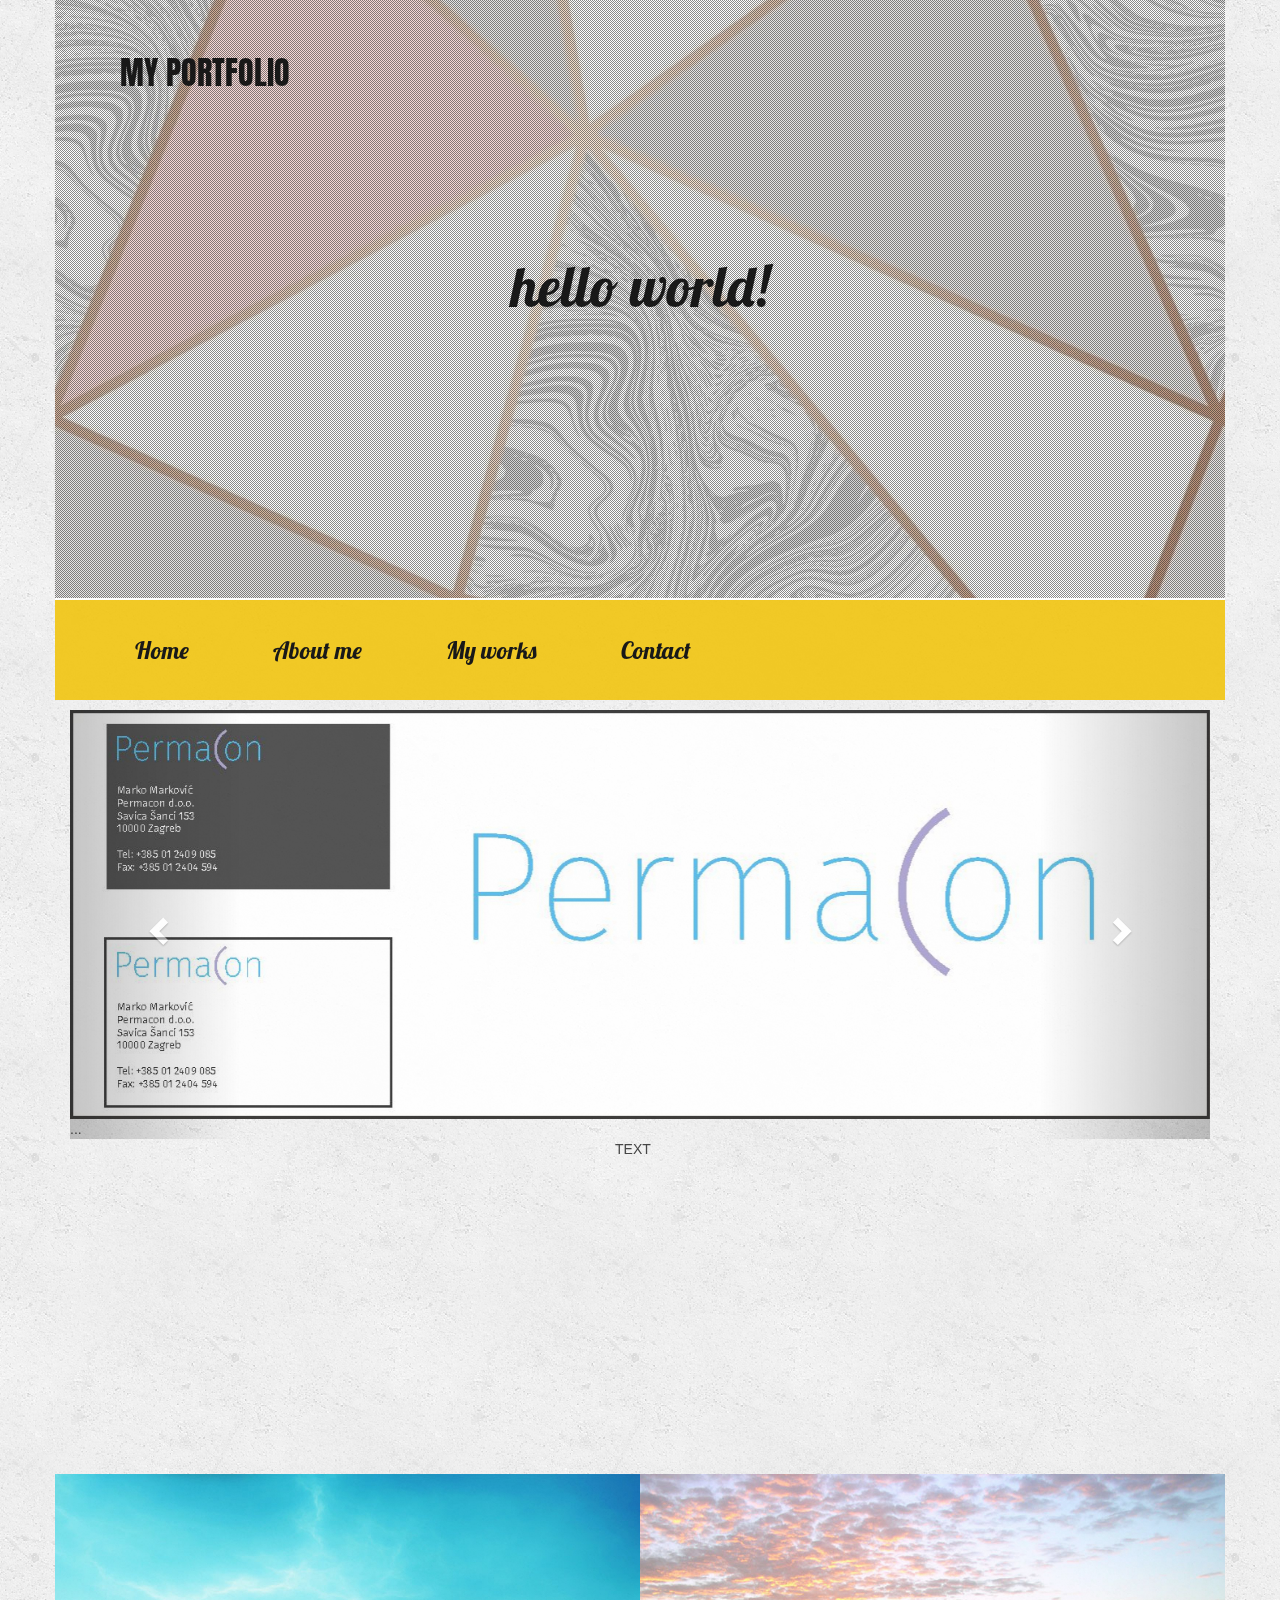
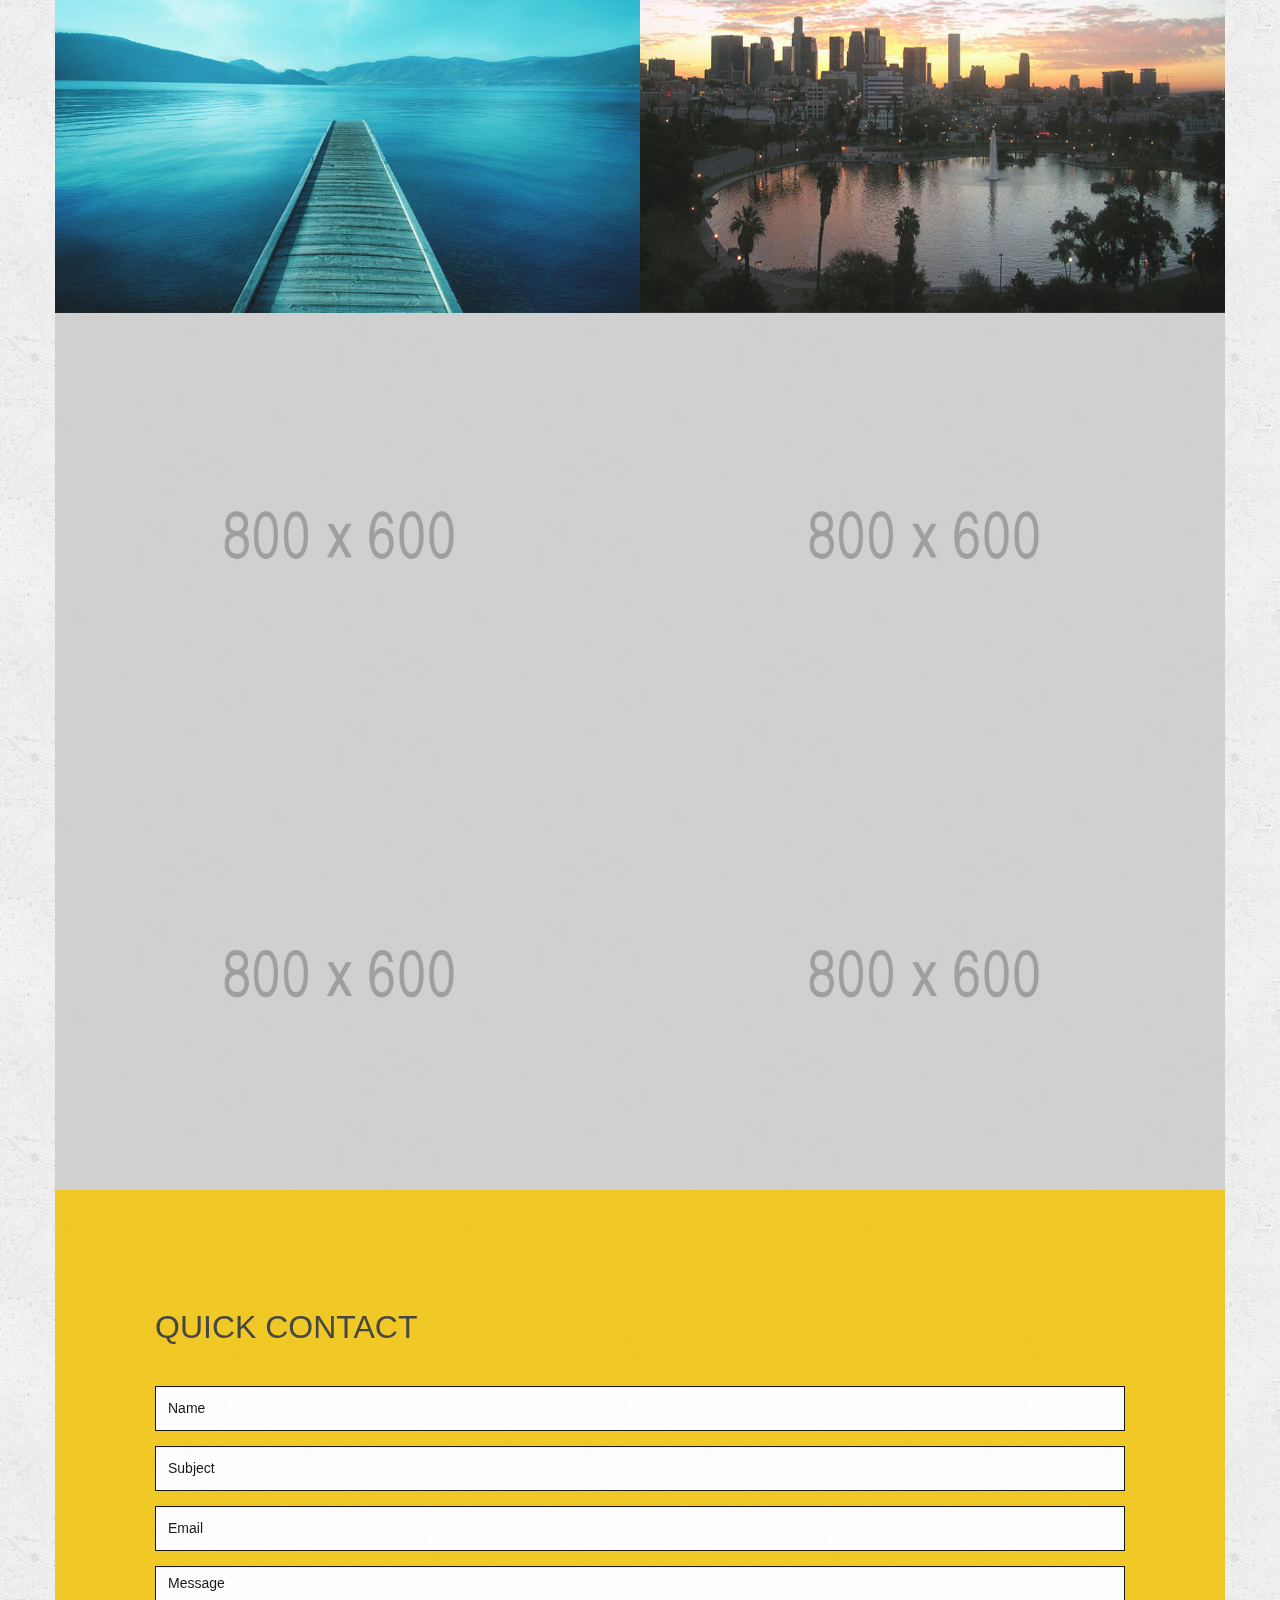
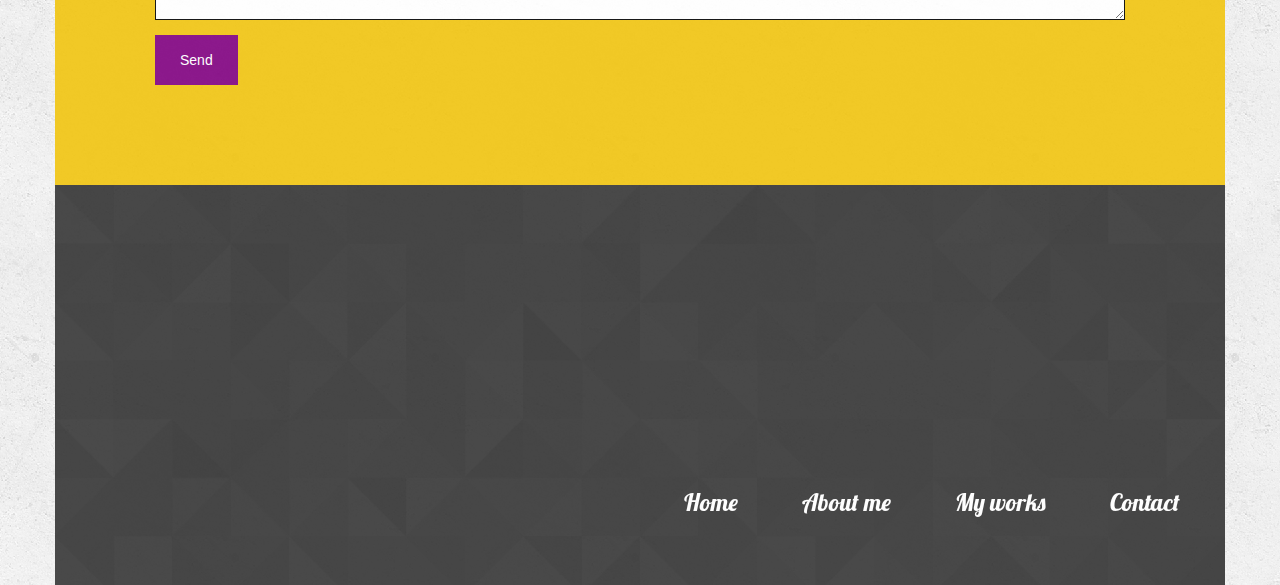
<file: index.html>
<!DOCTYPE html>
<html lang="en">
	<head>
		<meta charset="utf-8">
		<meta http-equiv="X-UA-Compatible" content="IE=edge">
		<meta name="viewport" content="width=device-width, initial-scale=1">
		<title>Bootstrap 101 Template</title>
		<link href="bootstrap/css/bootstrap.min.css" rel="stylesheet">
		<link href="lightbox/css/lightbox.css" rel="stylesheet">
		<link href="https://fonts.googleapis.com/css?family=Anton|Atomic+Age|Lobster|Pacifico|Slabo+27px" rel="stylesheet">
		<link href="vegas/vegas.css" rel="stylesheet">
		<link href="style.css" rel="stylesheet">
		<!--[if lt IE 9]>
		<script src="https://oss.maxcdn.com/html5shiv/3.7.3/html5shiv.min.js"></script>
		<script src="https://oss.maxcdn.com/respond/1.4.2/respond.min.js"></script>
		<![endif]-->
	</head>
	<body>
		<div class="container">
			<div class="row">
				<div class="col-xs-12 header">
					<a href="index.html">My Portfolio</a>
					<p>Hello world!</p>
				</div>
			</div>
			<div class="row">
				<ul class="main-menu">
					<li><a href="index.html">Home</a></li>
					<li><a href="about_me.html">About me</a></li>
					<li><a href="my_works.html">My works</a></li>
					<li><a href="contact.html">Contact</a></li>
				</ul>
			</div>
	<!-- Slideshow -->
	<div id="carousel-example-generic" class="carousel slide" data-ride="carousel">
  <!-- Indicators -->
  <ol class="carousel-indicators">
    <li data-target="#carousel-example-generic" data-slide-to="0" class="active"></li>
    <li data-target="#carousel-example-generic" data-slide-to="1"></li>
    <li data-target="#carousel-example-generic" data-slide-to="2"></li>
  </ol>

  <!-- Wrapper for slides -->
  <div class="carousel-inner" role="listbox">
    <div class="item active">
      <img src="img/wall1.jpg" alt="...">
      <div class="carousel-caption">

      </div>
    </div>
	<div class="item">
      <img src="img/wall2.jpg" alt="...">
      <div class="carousel-caption">
        ...
      </div>
    </div>
	<div class="item">
      <img src="img/wall3.jpg" alt="...">
      <div class="carousel-caption">
        ...
      </div>
    </div>
    ...
  </div>

  <!-- Controls -->
  <a class="left carousel-control" href="#carousel-example-generic" role="button" data-slide="prev">
    <span class="glyphicon glyphicon-chevron-left" aria-hidden="true"></span>
    <span class="sr-only">Previous</span>
  </a>
  <a class="right carousel-control" href="#carousel-example-generic" role="button" data-slide="next">
    <span class="glyphicon glyphicon-chevron-right" aria-hidden="true"></span>
    <span class="sr-only">Next</span>
  </a>
	</div>

<div class="row video">
<p style="float: left;">
<iframe width="560" height="315" src="https://www.youtube.com/embed/3KtJ2yZWErQ" frameborder="0" allow="accelerometer; autoplay; encrypted-media; gyroscope; picture-in-picture" allowfullscreen></iframe></p>
<p>TEXT</p>
</div>
			<div class="row gallery">
				<div class="col-xs-6 image-container">
					<img src="img/800_1.jpg"></a>
					<div class="overlay">
					<p><a href="img/1920_1.jpg" data-lightbox="galerija1">Jezero</a></p>
					</div>
				</div>
				<div class="col-xs-6 image-container">
					<img src="img/800_2.jpg">
						<div class="overlay">
						<p><a href="img/1920_2.jpg" data-lightbox="galerija1">Grad</a></p>
						</div>
				</div>
				<div class="col-xs-6 image-container">
					<a href="img/1200x800.png"><img src="img/800x600.png"></a>
				</div>
				<div class="col-xs-6">
					<a href="img/1200x800.png"><img src="img/800x600.png"></a>
				</div>
				<div class="col-xs-6">
					<a href="img/1200x800.png"><img src="img/800x600.png"></a>
				</div>
				<div class="col-xs-6">
					<a href="img/1200x800.png"><img src="img/800x600.png"></a>
				</div>
			</div>

			<div class="row contact-form">
				<h1>Quick contact</h1>
				<form>
					<div class="form-group">
						<input class="form-control" type="text" placeholder="Name">
					</div>
					<div class="form-group">
						<input class="form-control" type="text" placeholder="Subject">
					</div>
					<div class="form-group">
					<input class="form-control" type="text" placeholder="Email">
					</div>
					<div class="form-group">
					<textarea class="form-control" placeholder="Message"></textarea>
					</div>
					<button type="submit" class="btn btn-default">Send</button>
				</form>
			</div>

		</div>

		<div class="container">
			<div class="row footer">
				<div class="col-xs-12">
				<ul>
					<li><a href="index.html">Home</a></li>
					<li><a href="about_me.html">About me</a></li>
					<li><a href="my_works.html">My works</a></li>
					<li><a href="contact.html">Contact</a></li>
				</ul>
				</div>
			</div>
		</div>

		<script src="https://ajax.googleapis.com/ajax/libs/jquery/1.12.4/jquery.min.js"></script>
		<script src="bootstrap/js/bootstrap.min.js"></script>
		<script src="lightbox/js/lightbox.js"></script>
		<script src="vegas/vegas.js"></script>
		<script>
			$(".header").vegas({
			slides: [
			{ src: "img/1000_1.jpg" },
			{ src: "img/1000_2.jpg" },
			{ src: "img/1000_3.jpg" },
				],
			animation: [ 'kenburnsUp', 'kenburnsDown', 'kenburnsLeft', 'kenburnsRight' ],
			overlay: 'vegas/overlays/06.png',
			delay: 3000
			});
		</script>
	</body>
</html>
</file>
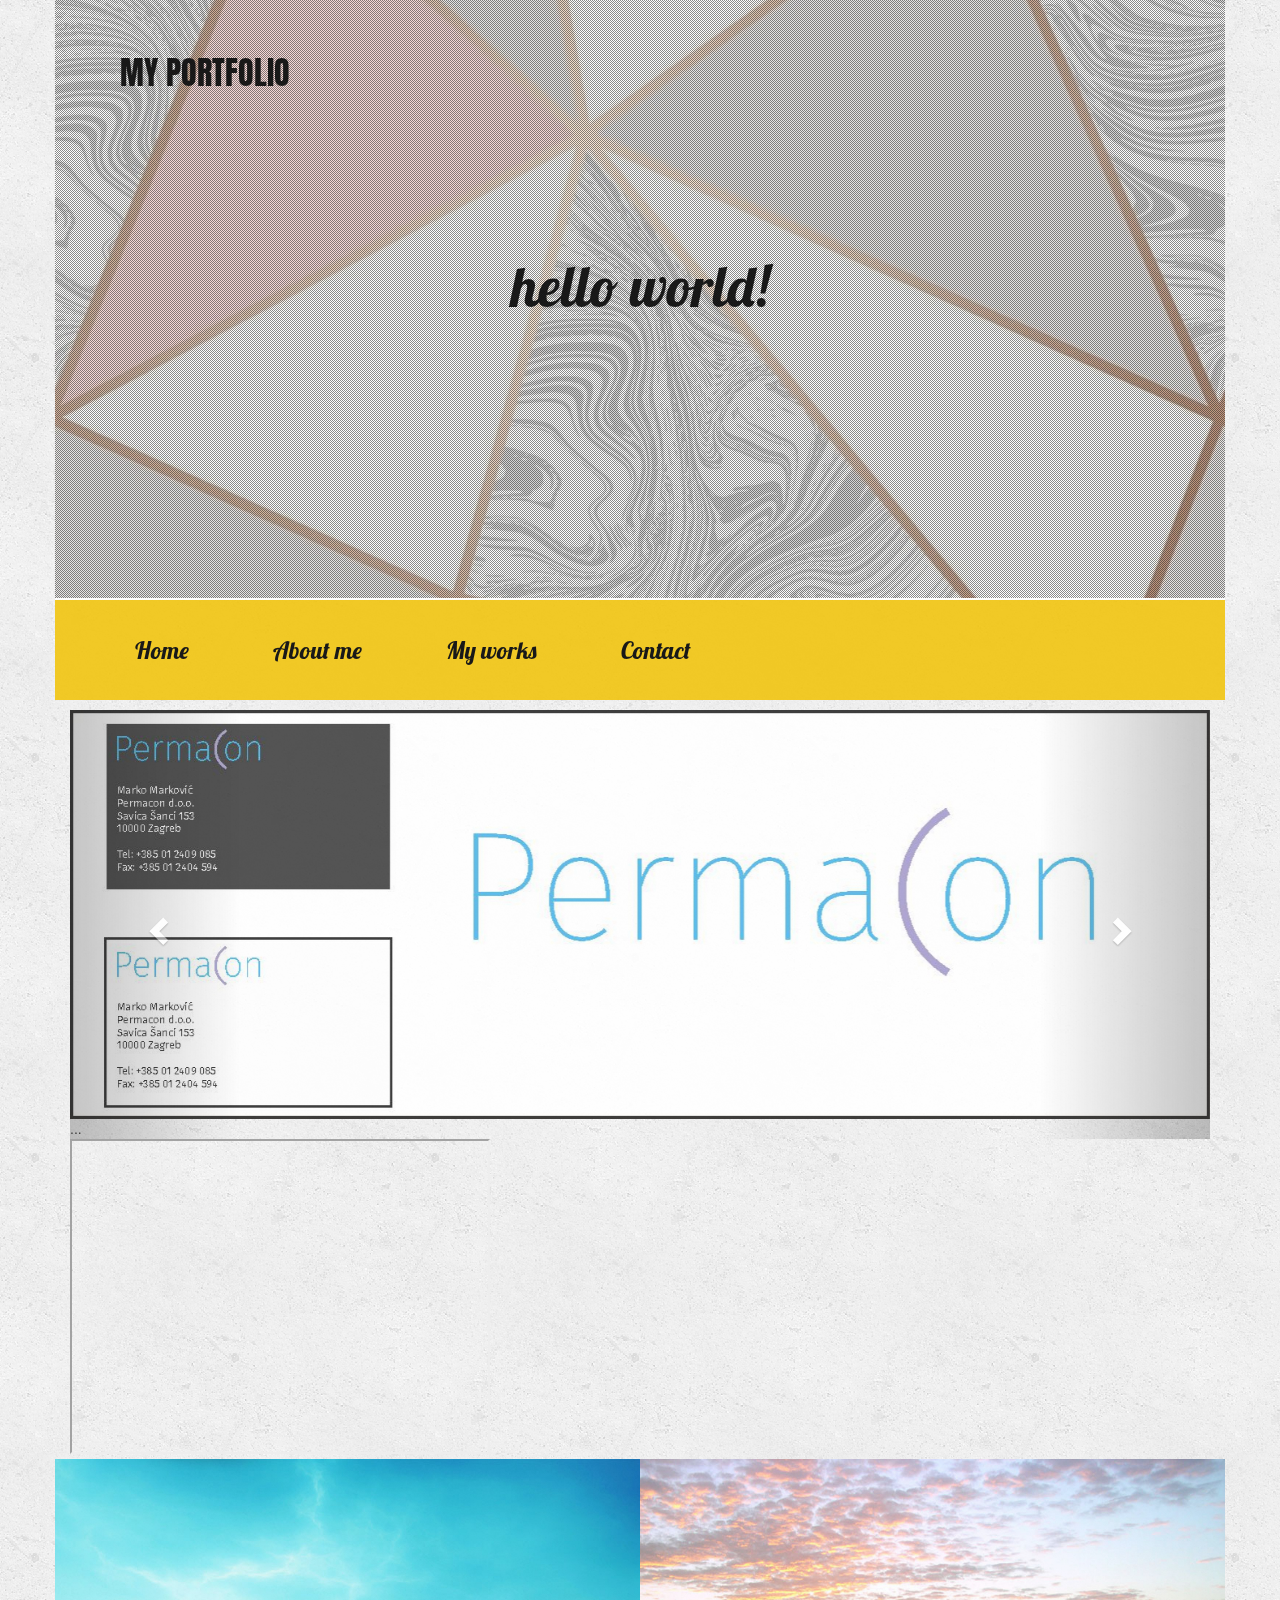
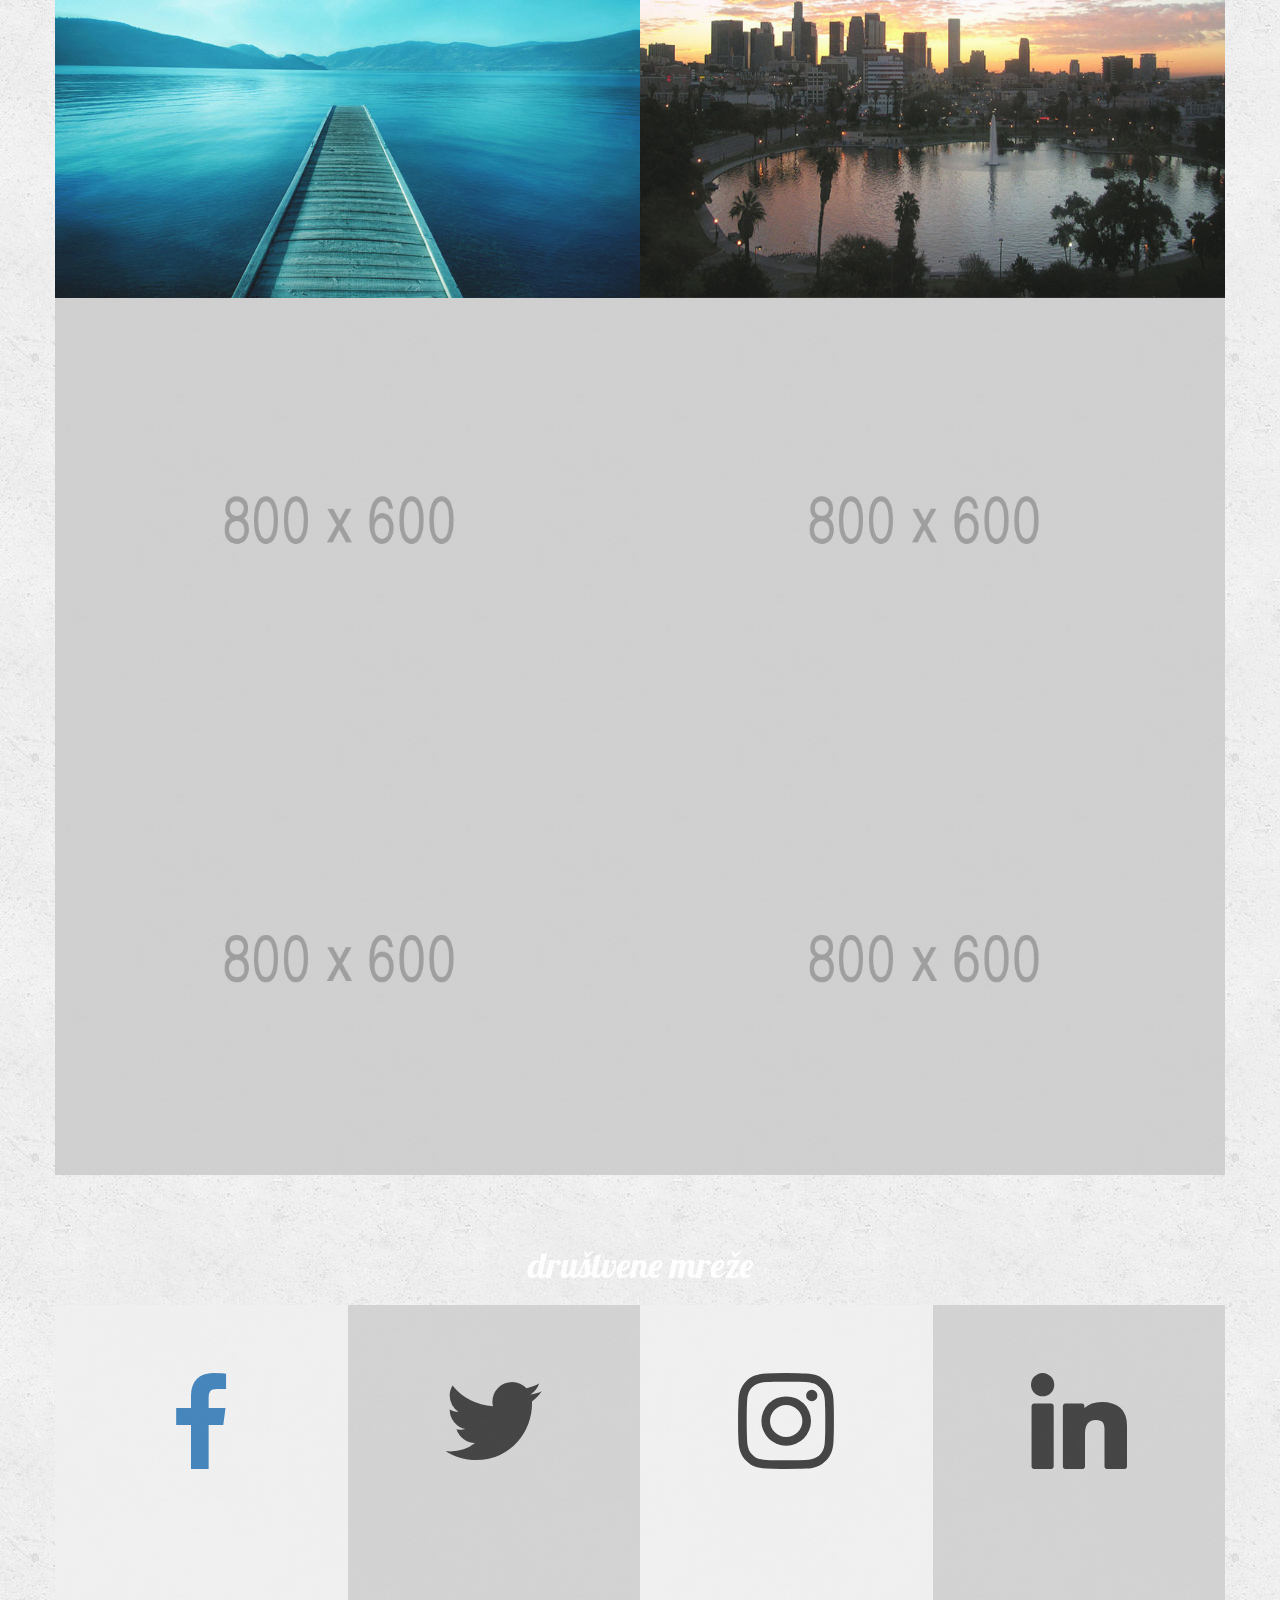
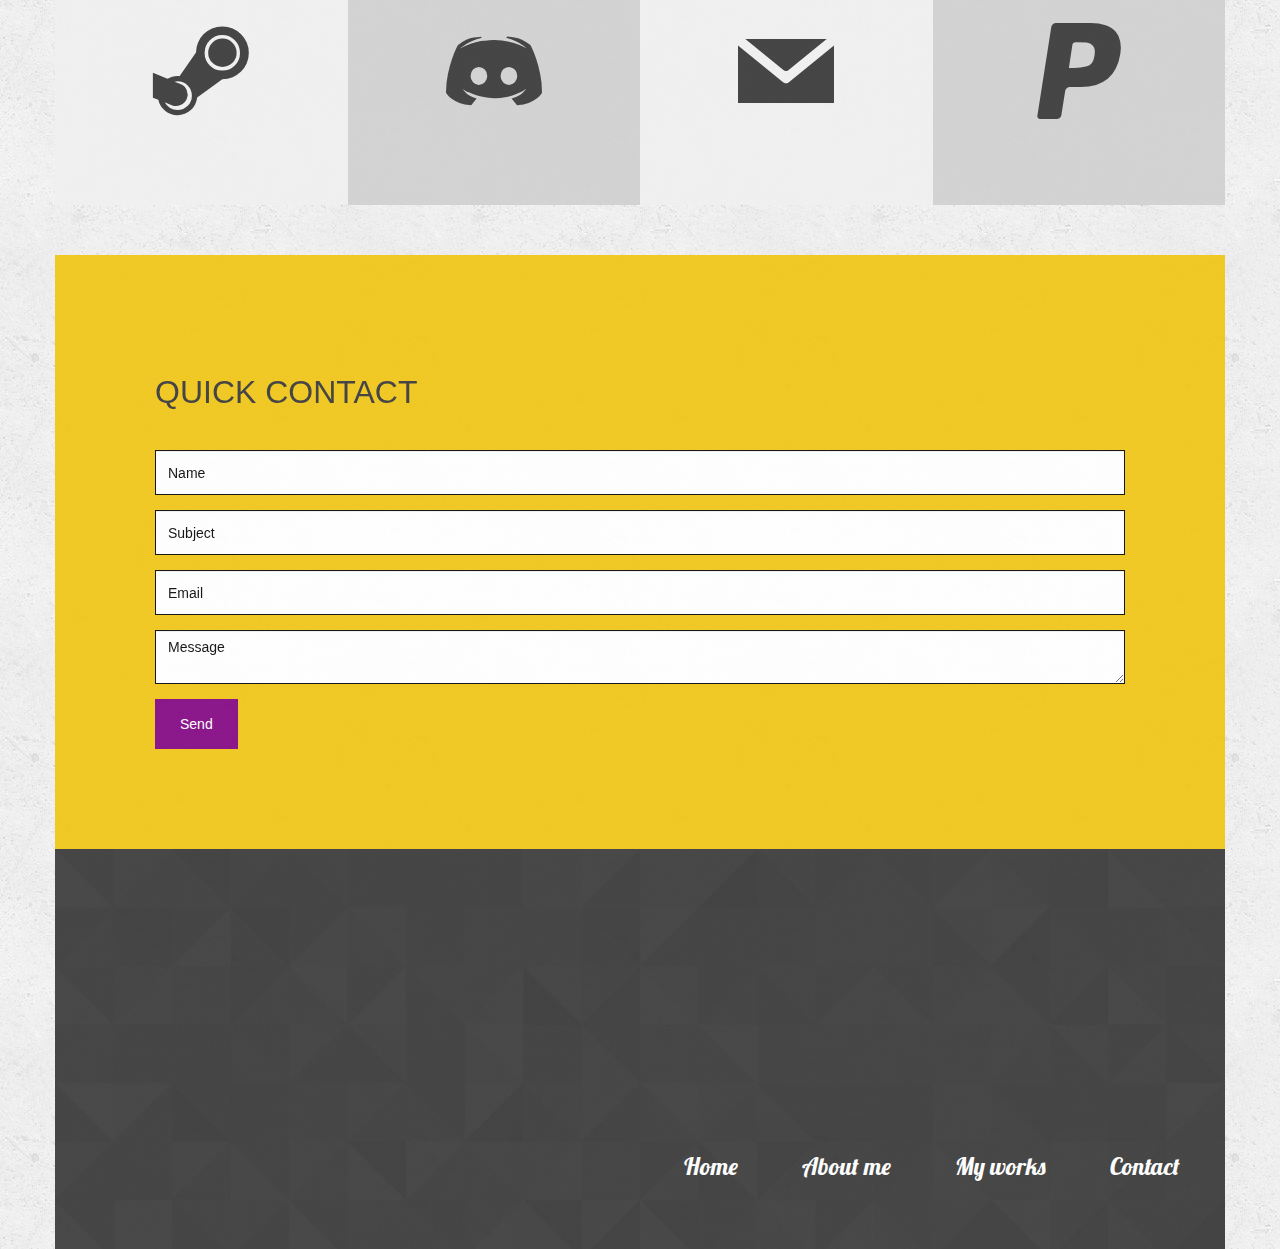
<file: contact.html>
<!DOCTYPE html>
<html lang="en">
	<head>
		<meta charset="utf-8">
		<meta http-equiv="X-UA-Compatible" content="IE=edge">
		<meta name="viewport" content="width=device-width, initial-scale=1">
		<title>Bootstrap 101 Template</title>
		<link href="bootstrap/css/bootstrap.min.css" rel="stylesheet">
		<link href="lightbox/css/lightbox.css" rel="stylesheet">
		<link href="https://fonts.googleapis.com/css?family=Anton|Atomic+Age|Lobster|Pacifico|Slabo+27px" rel="stylesheet">
		<link href="vegas/vegas.css" rel="stylesheet">
		<link href="style.css" rel="stylesheet">
		<link href="socicon/style.css" rel="stylesheet">
		<!--[if lt IE 9]>
		<script src="https://oss.maxcdn.com/html5shiv/3.7.3/html5shiv.min.js"></script>
		<script src="https://oss.maxcdn.com/respond/1.4.2/respond.min.js"></script>
		<![endif]-->
	</head>
	<body>
		<div class="container">
			<div class="row">
				<div class="col-xs-12 header">
					<a href="index.html">My Portfolio</a>
					<p>Hello world!</p>
				</div>
			</div>
			<div class="row">
				<ul class="main-menu">
					<li><a href="index.html">Home</a></li>
					<li><a href="about_me.html">About me</a></li>
					<li><a href="my_works.html">My works</a></li>
					<li><a href="contact.html">Contact</a></li>
				</ul>
			</div>

			<div id="carousel-example-generic" class="carousel slide" data-ride="carousel">
  <!-- Indicators -->
  <ol class="carousel-indicators">
    <li data-target="#carousel-example-generic" data-slide-to="0" class="active"></li>
    <li data-target="#carousel-example-generic" data-slide-to="1"></li>
    <li data-target="#carousel-example-generic" data-slide-to="2"></li>
  </ol>

  <!-- Wrapper for slides -->
  <div class="carousel-inner" role="listbox">
    <div class="item active">
      <img src="img/wall1.jpg" alt="...">
      <div class="carousel-caption">

      </div>
    </div>
	<div class="item">
      <img src="img/wall2.jpg" alt="...">
      <div class="carousel-caption">
        ...
      </div>
    </div>
	<div class="item">
      <img src="img/wall3.jpg" alt="...">
      <div class="carousel-caption">
        ...
      </div>
    </div>
    ...
  </div>

  <!-- Controls -->
  <a class="left carousel-control" href="#carousel-example-generic" role="button" data-slide="prev">
    <span class="glyphicon glyphicon-chevron-left" aria-hidden="true"></span>
    <span class="sr-only">Previous</span>
  </a>
  <a class="right carousel-control" href="#carousel-example-generic" role="button" data-slide="next">
    <span class="glyphicon glyphicon-chevron-right" aria-hidden="true"></span>
    <span class="sr-only">Next</span>
  </a>
	</div>

<iframe width="420" height="315"
src="https://www.youtube.com/watch?v=3KtJ2yZWErQ">
</iframe>
			<div class="row gallery">
				<div class="col-xs-6 image-container">
					<img src="img/800_1.jpg"></a>
					<div class="overlay">
					<p><a href="img/1920_1.jpg" data-lightbox="galerija1">Jezero</a></p>
					</div>
				</div>
				<div class="col-xs-6 image-container">
					<img src="img/800_2.jpg">
						<div class="overlay">
						<p><a href="img/1920_2.jpg" data-lightbox="galerija1">Grad</a></p>
						</div>
				</div>
				<div class="col-xs-6 image-container">
					<a href="img/1200x800.png"><img src="img/800x600.png"></a>
				</div>
				<div class="col-xs-6">
					<a href="img/1200x800.png"><img src="img/800x600.png"></a>
				</div>
				<div class="col-xs-6">
					<a href="img/1200x800.png"><img src="img/800x600.png"></a>
				</div>
				<div class="col-xs-6">
					<a href="img/1200x800.png"><img src="img/800x600.png"></a>
				</div>
			</div>

		<div class="row drustvene-mreze">
		<h1>Društvene mreže</h1>
			<div class="col-xs-3 light-bg">
				<p>
					<a href="https://www.facebook.com/" target="_blank"><span class="socicon-facebook"></span></a>
				</p>
				<!--target="_blank" otvara u novi prozor-->
			</div>
			<div class="col-xs-3 dark-bg"><p><span class="socicon-twitter"></span></p></div>
			<div class="col-xs-3 light-bg"><p><span class="socicon-instagram"></span></p></div>
			<div class="col-xs-3 dark-bg"><p><span class="socicon-linkedin"></span></p></div>
			<div class="col-xs-3 light-bg"><p><span class="socicon-steam"></span></p></div>
			<div class="col-xs-3 dark-bg"><p><span class="socicon-discord"></span></p></div>
			<div class="col-xs-3 light-bg"><p><span class="socicon-mail"></span></p></div>
			<div class="col-xs-3 dark-bg"><p><span class="socicon-paypal"></span></p></div>
		</div>


			<div class="row contact-form">
				<h1>Quick contact</h1>
				<form>
					<div class="form-group">
						<input class="form-control" type="text" placeholder="Name">
					</div>
					<div class="form-group">
						<input class="form-control" type="text" placeholder="Subject">
					</div>
					<div class="form-group">
					<input class="form-control" type="text" placeholder="Email">
					</div>
					<div class="form-group">
					<textarea class="form-control" placeholder="Message"></textarea>
					</div>
					<button type="submit" class="btn btn-default">Send</button>
				</form>
			</div>

		</div>

		<div class="container">
			<div class="row footer">
				<div class="col-xs-12">
				<ul>
					<li><a href="index.html">Home</a></li>
					<li><a href="about_me.html">About me</a></li>
					<li><a href="my_works.html">My works</a></li>
					<li><a href="contact.html">Contact</a></li>
				</ul>
				</div>
			</div>
		</div>

		<script src="https://ajax.googleapis.com/ajax/libs/jquery/1.12.4/jquery.min.js"></script>
		<script src="bootstrap/js/bootstrap.min.js"></script>
		<script src="lightbox/js/lightbox.js"></script>
		<script src="vegas/vegas.js"></script>
		<script>
			$(".header").vegas({
			slides: [
			{ src: "img/1000_1.jpg" },
			{ src: "img/1000_2.jpg" },
			{ src: "img/1000_3.jpg" },
				],
			animation: [ 'kenburnsUp', 'kenburnsDown', 'kenburnsLeft', 'kenburnsRight' ],
			overlay: 'vegas/overlays/06.png',
			delay: 3000
			});
		</script>
	</body>
</html>
</file>
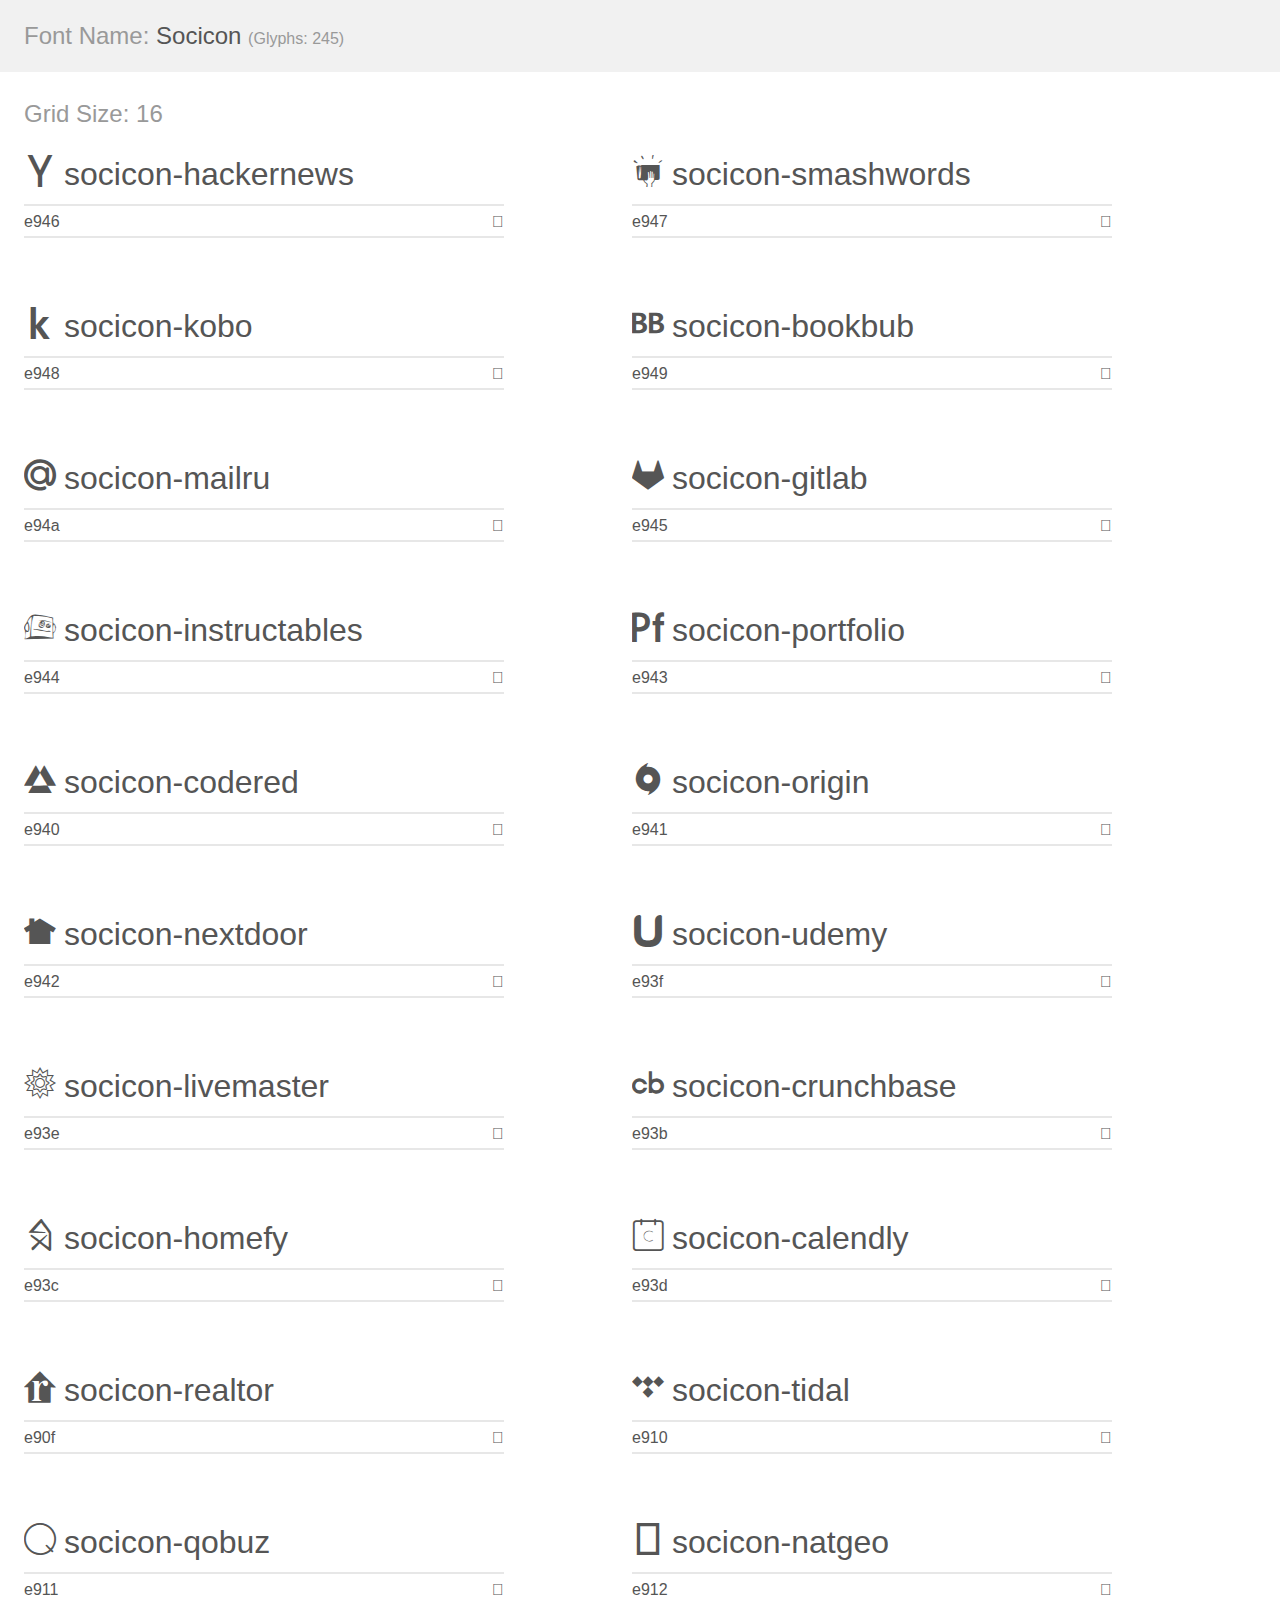
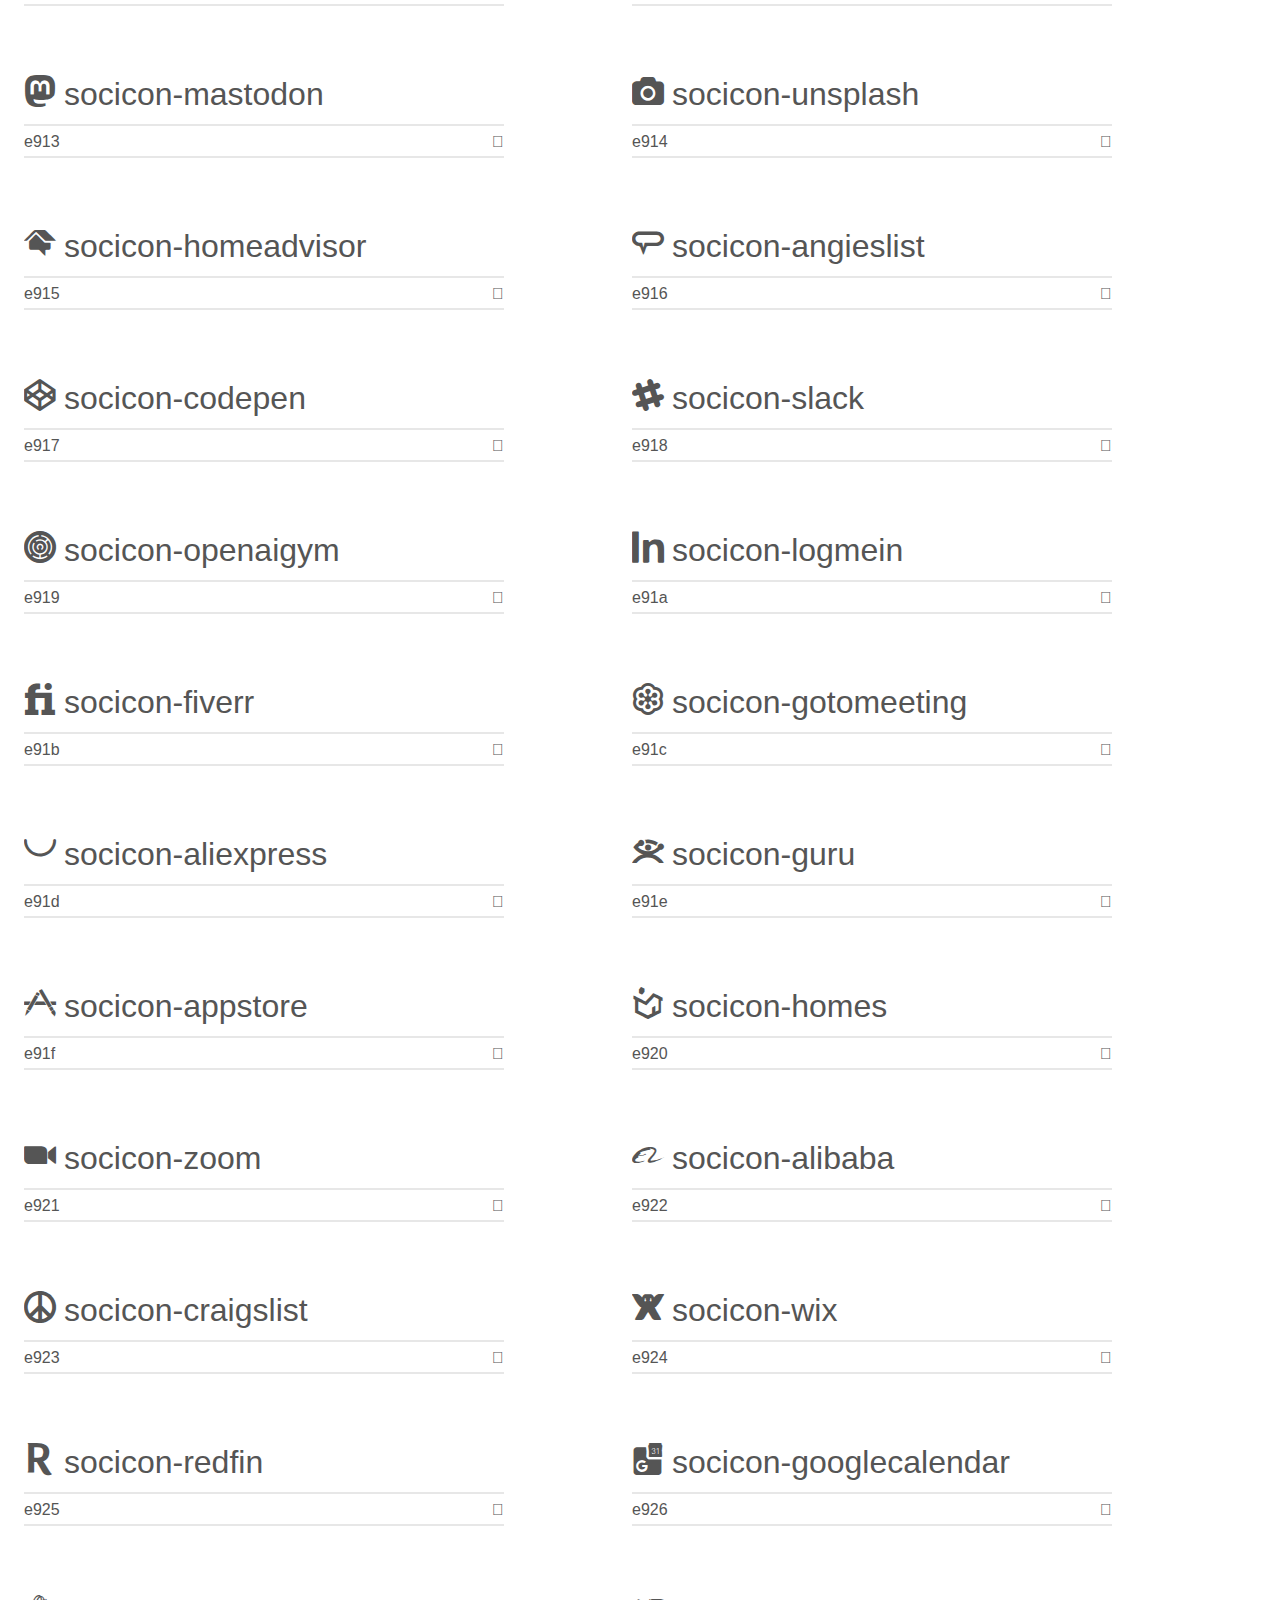
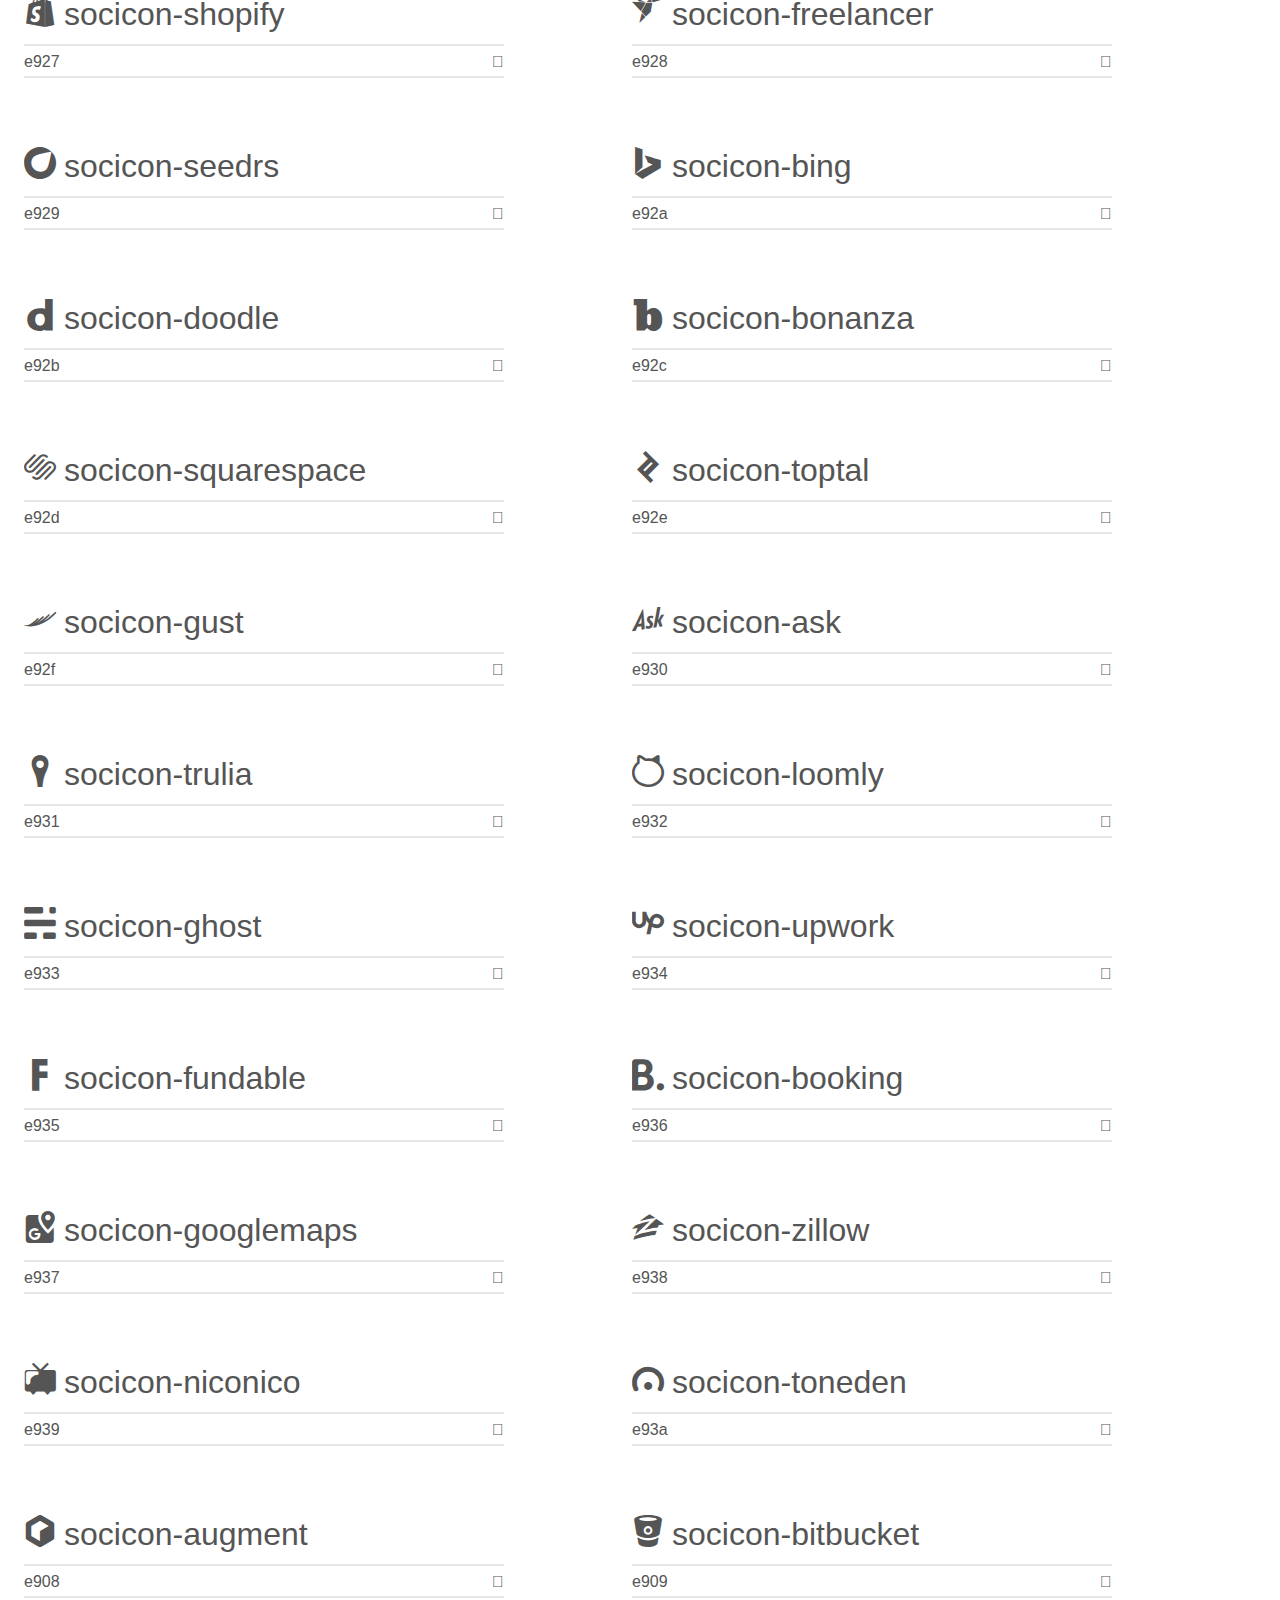
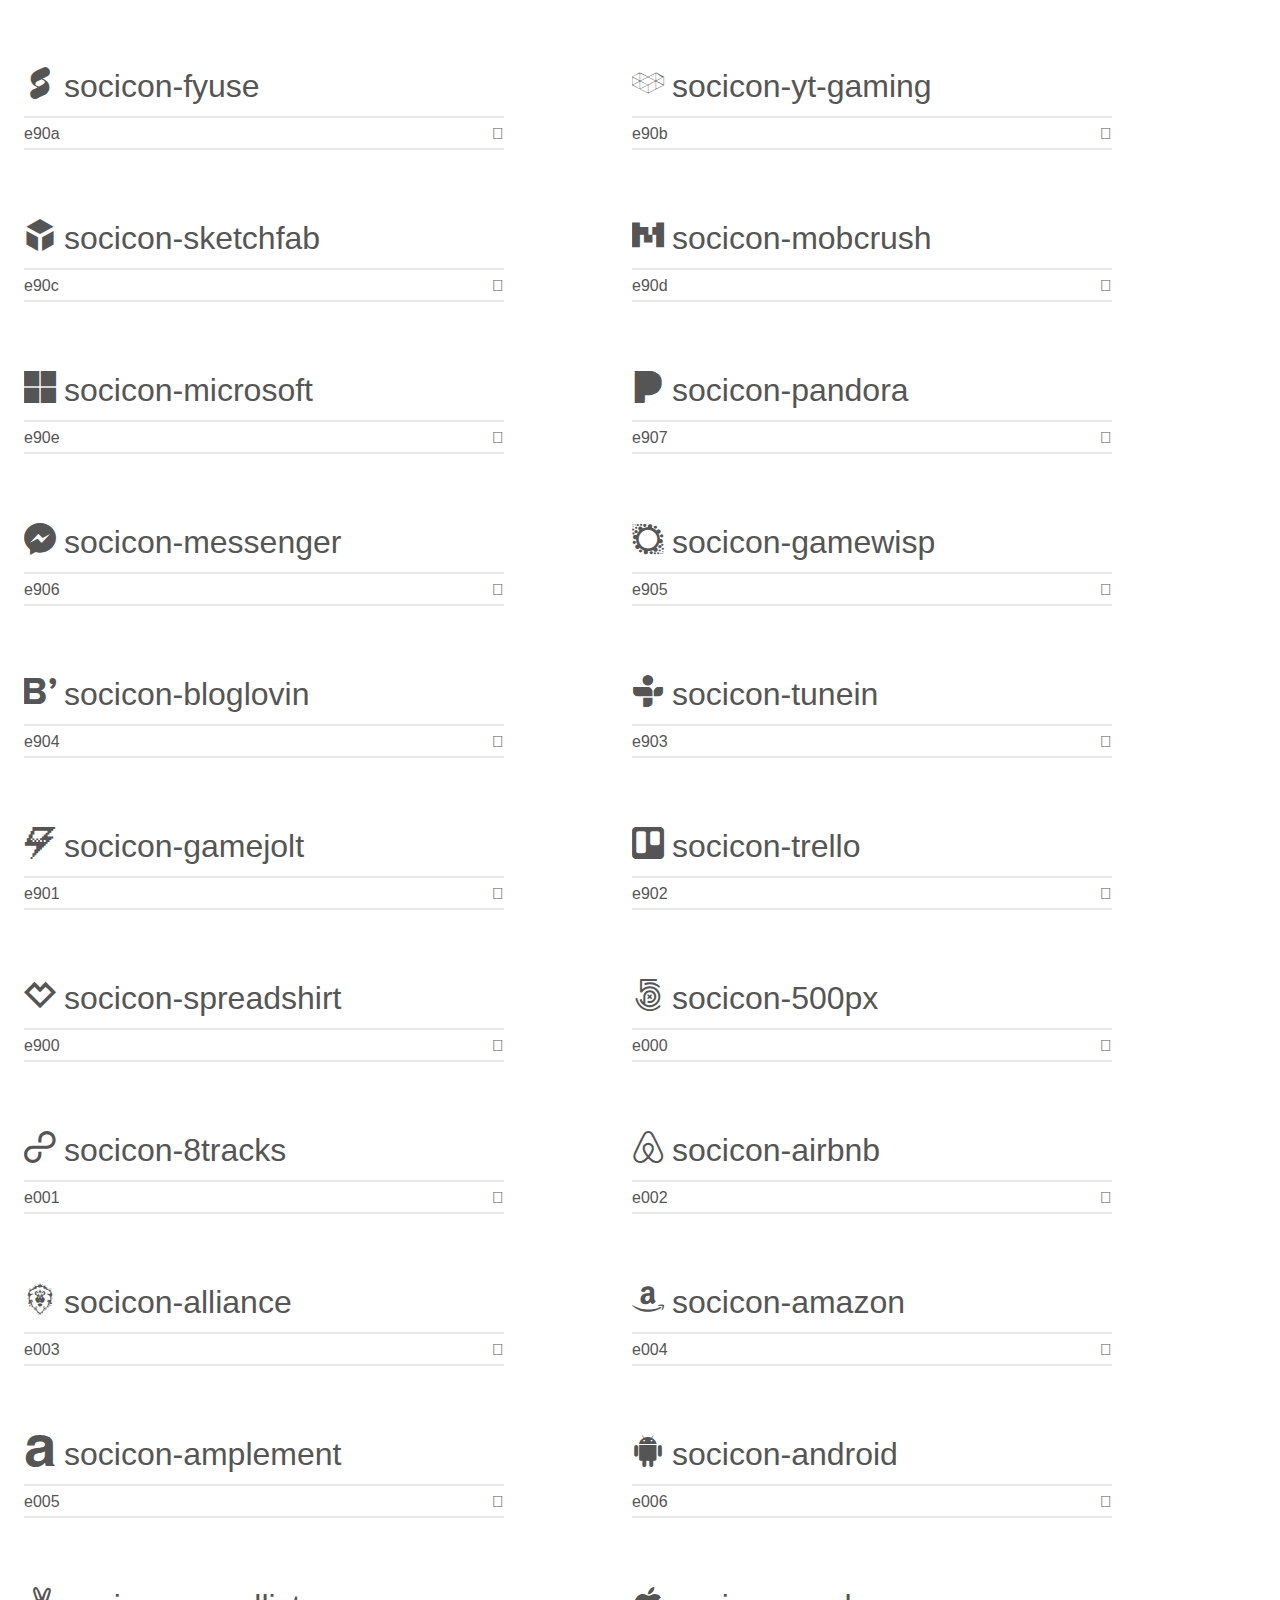
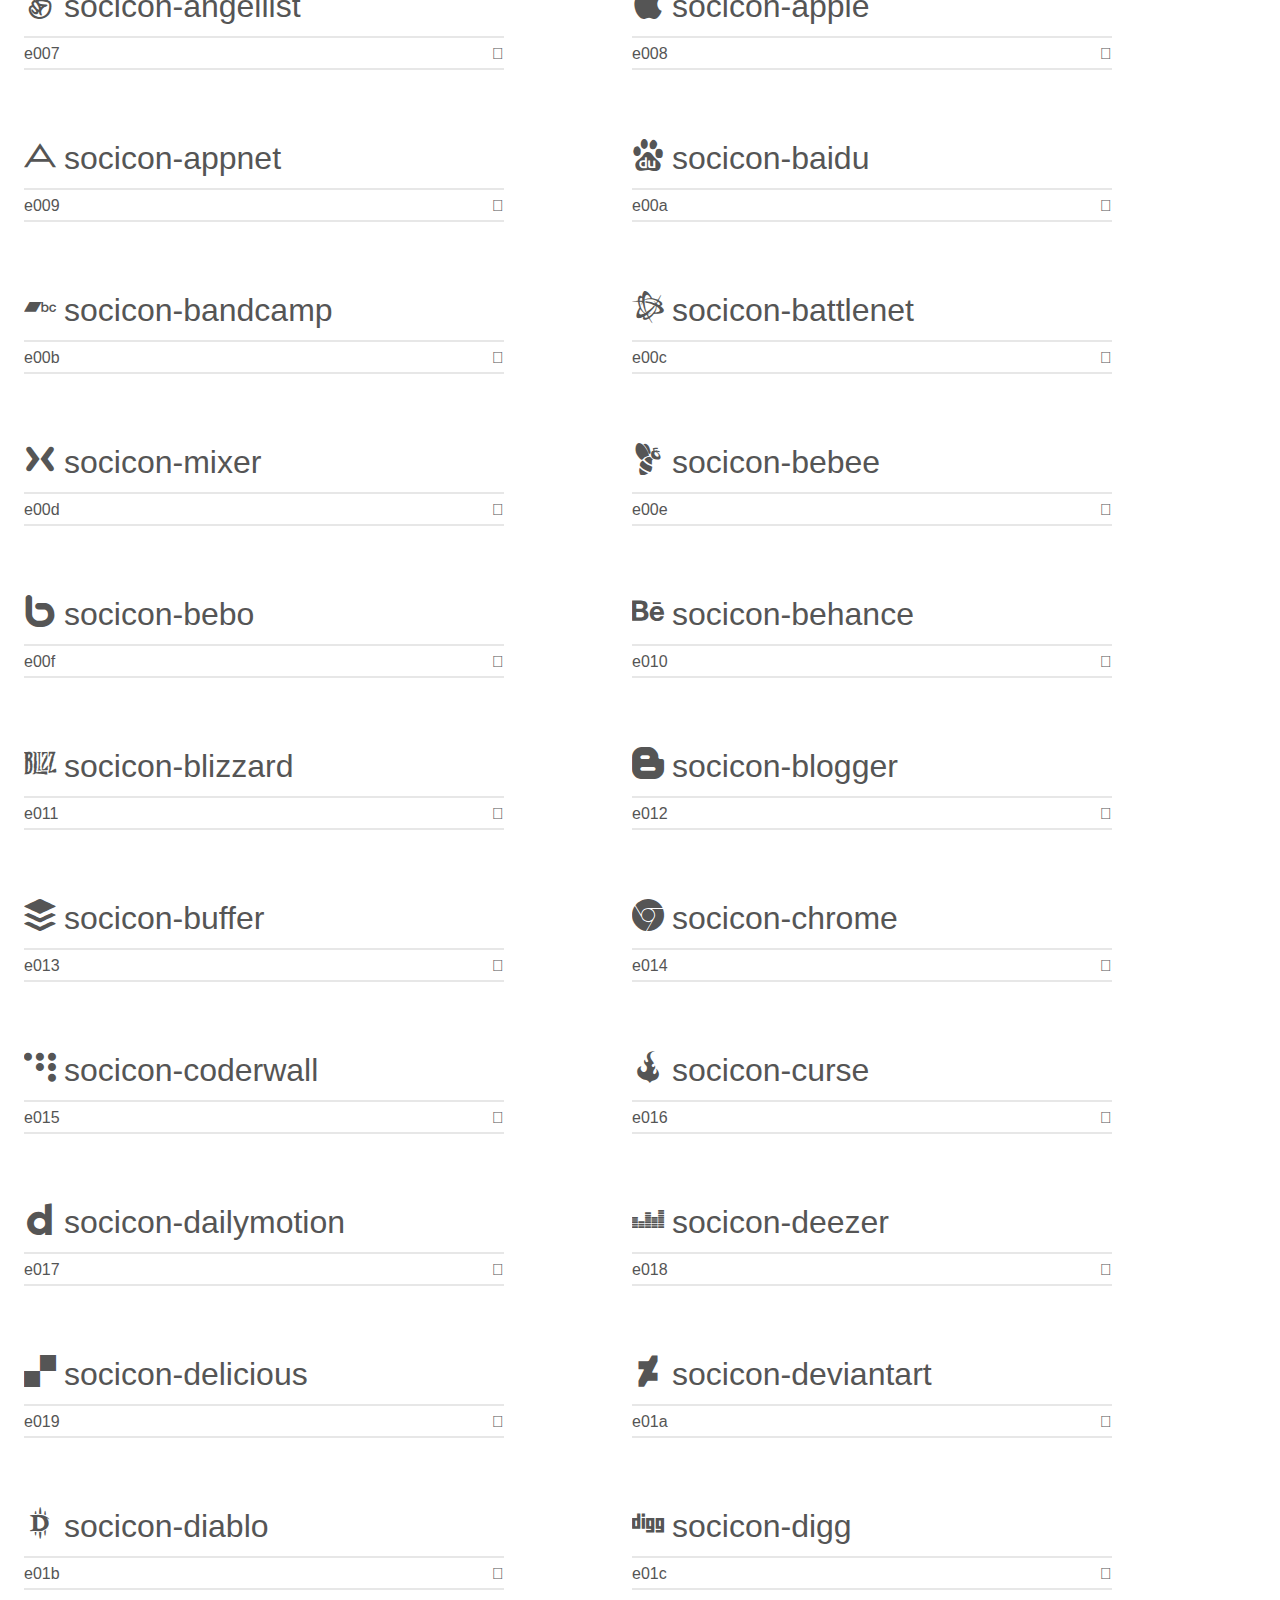
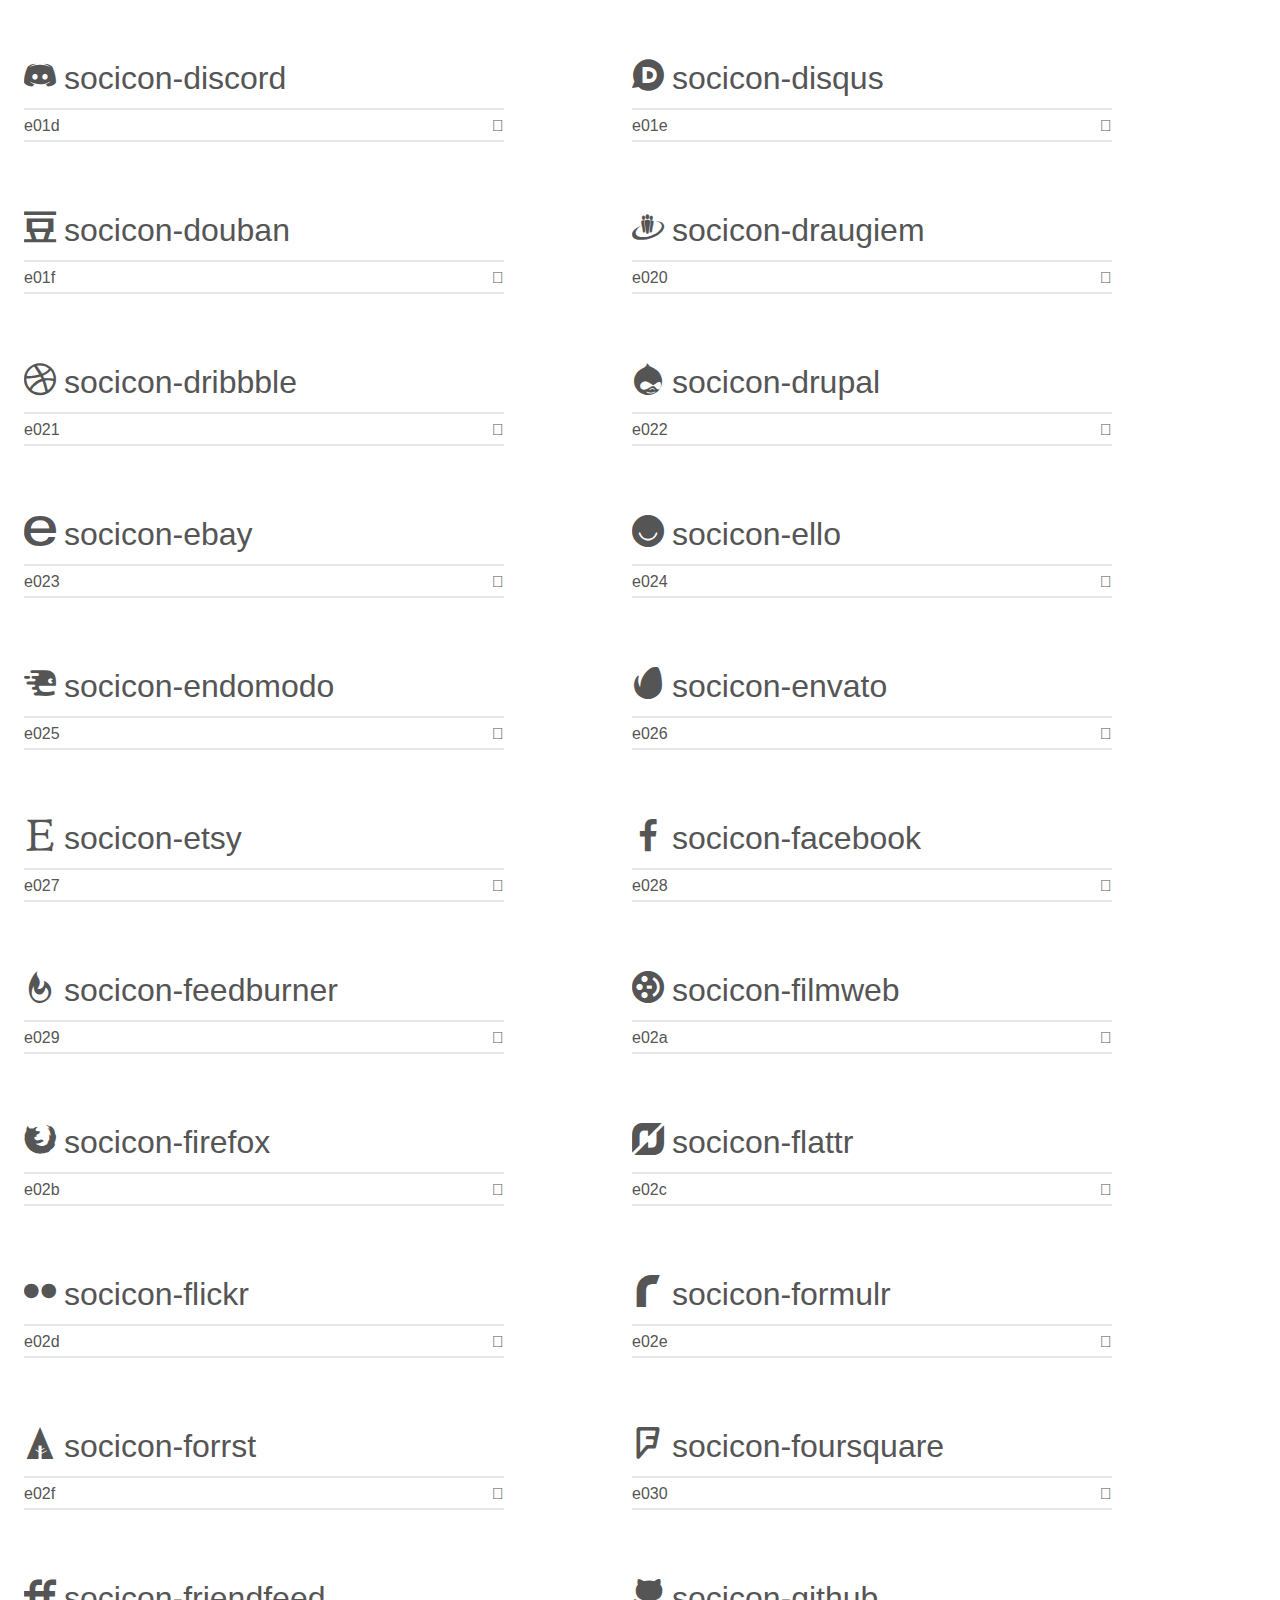
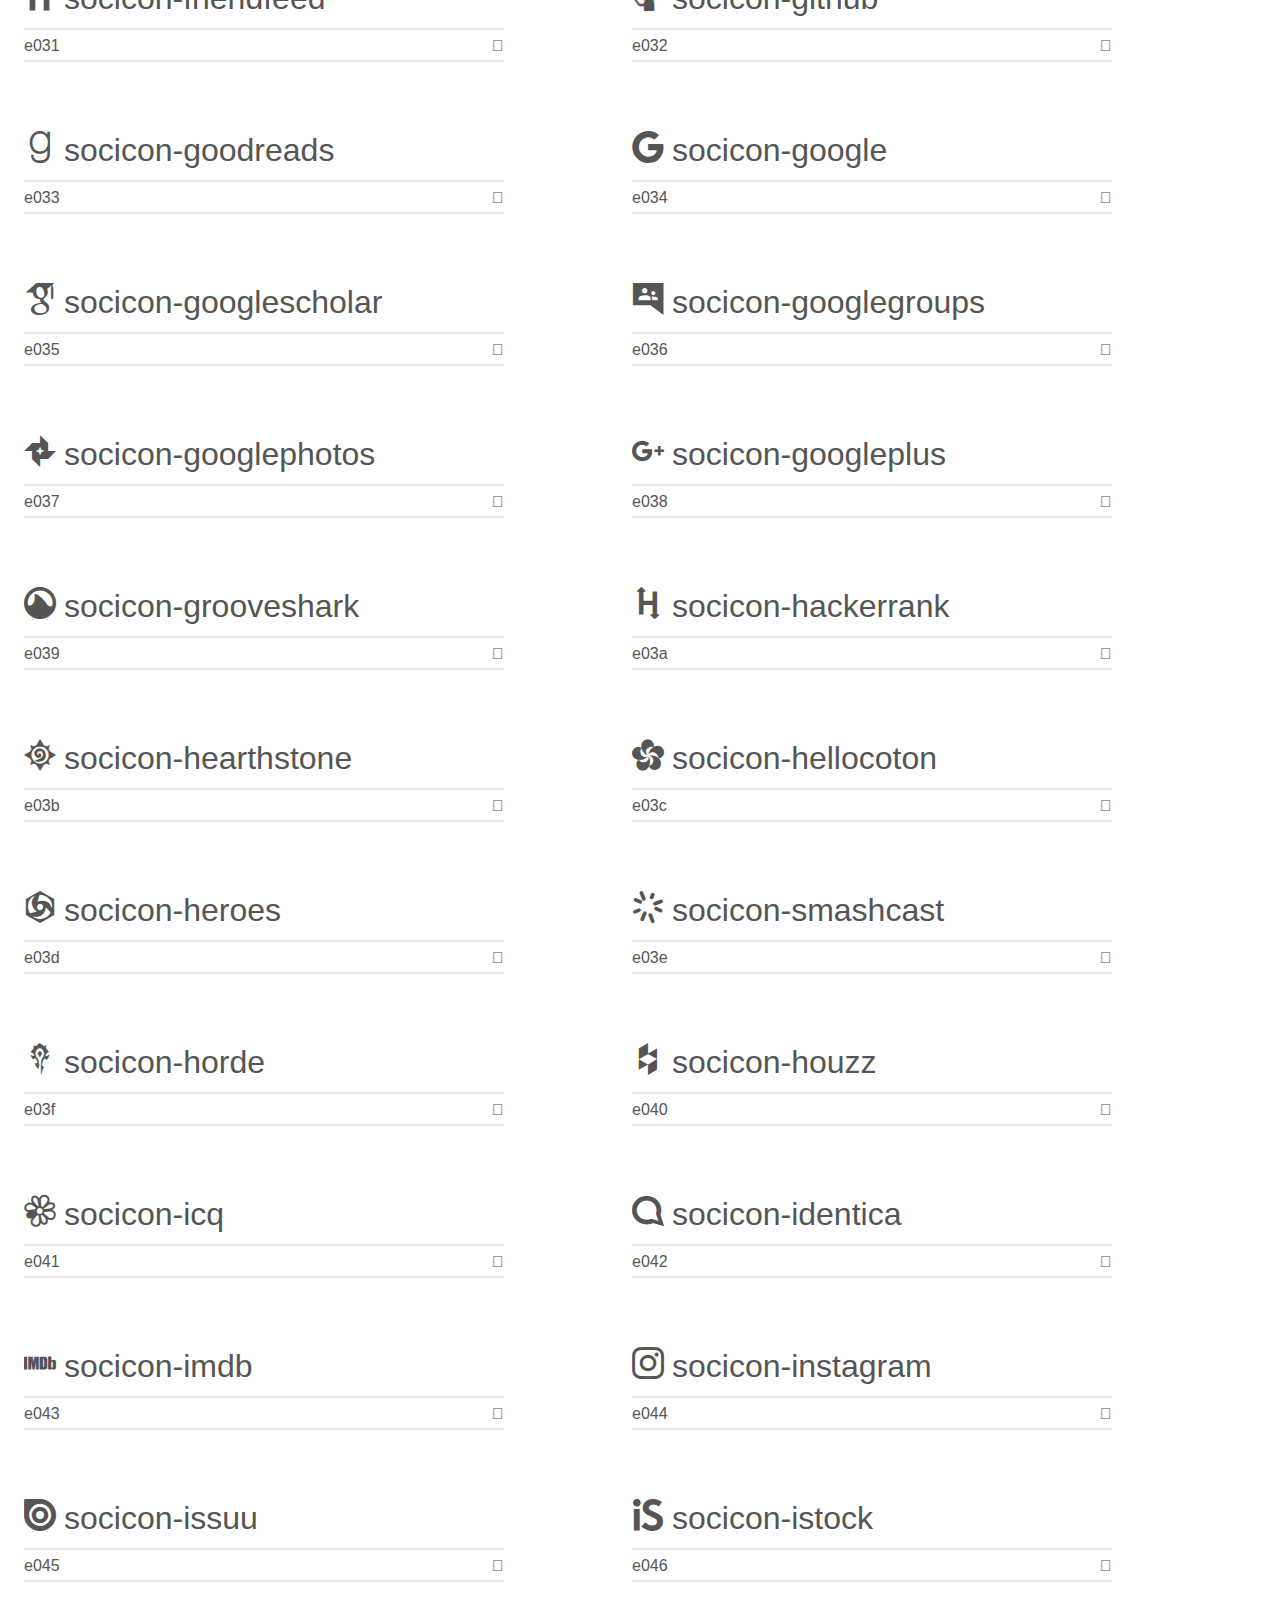
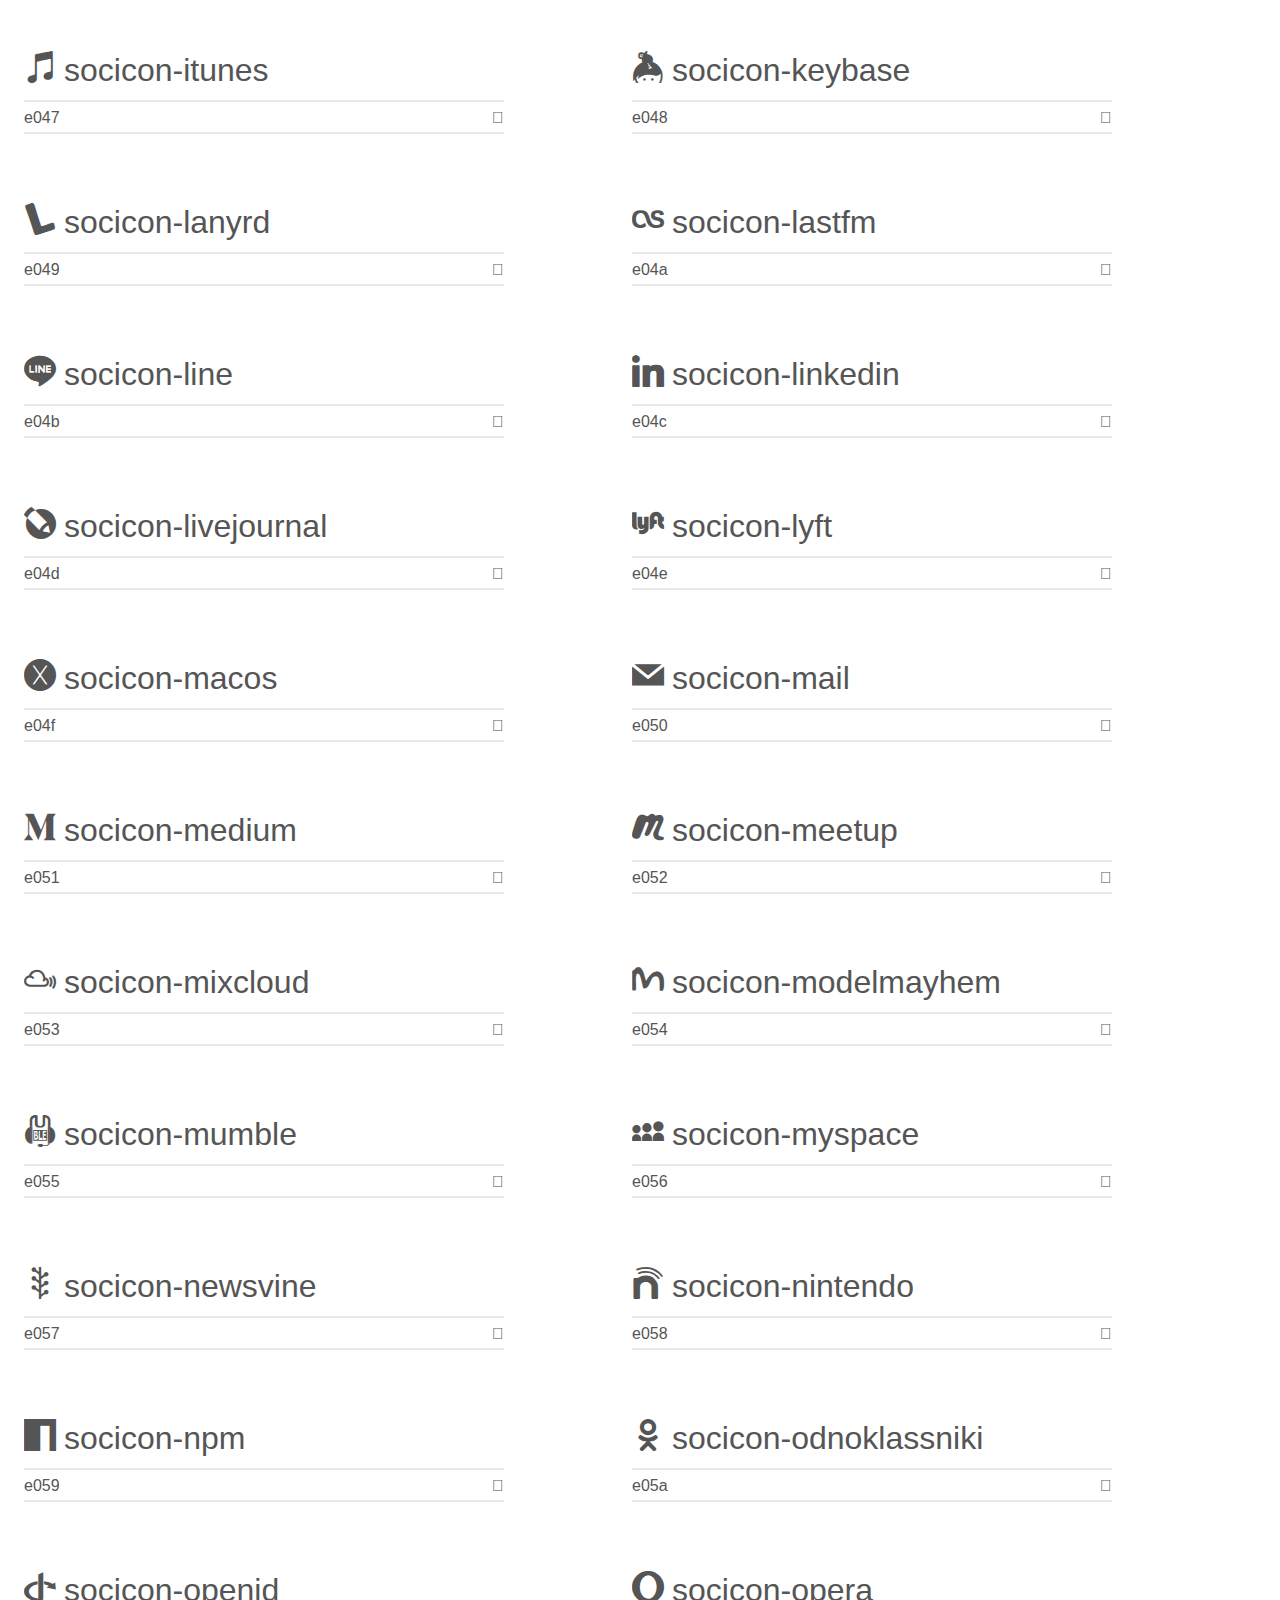
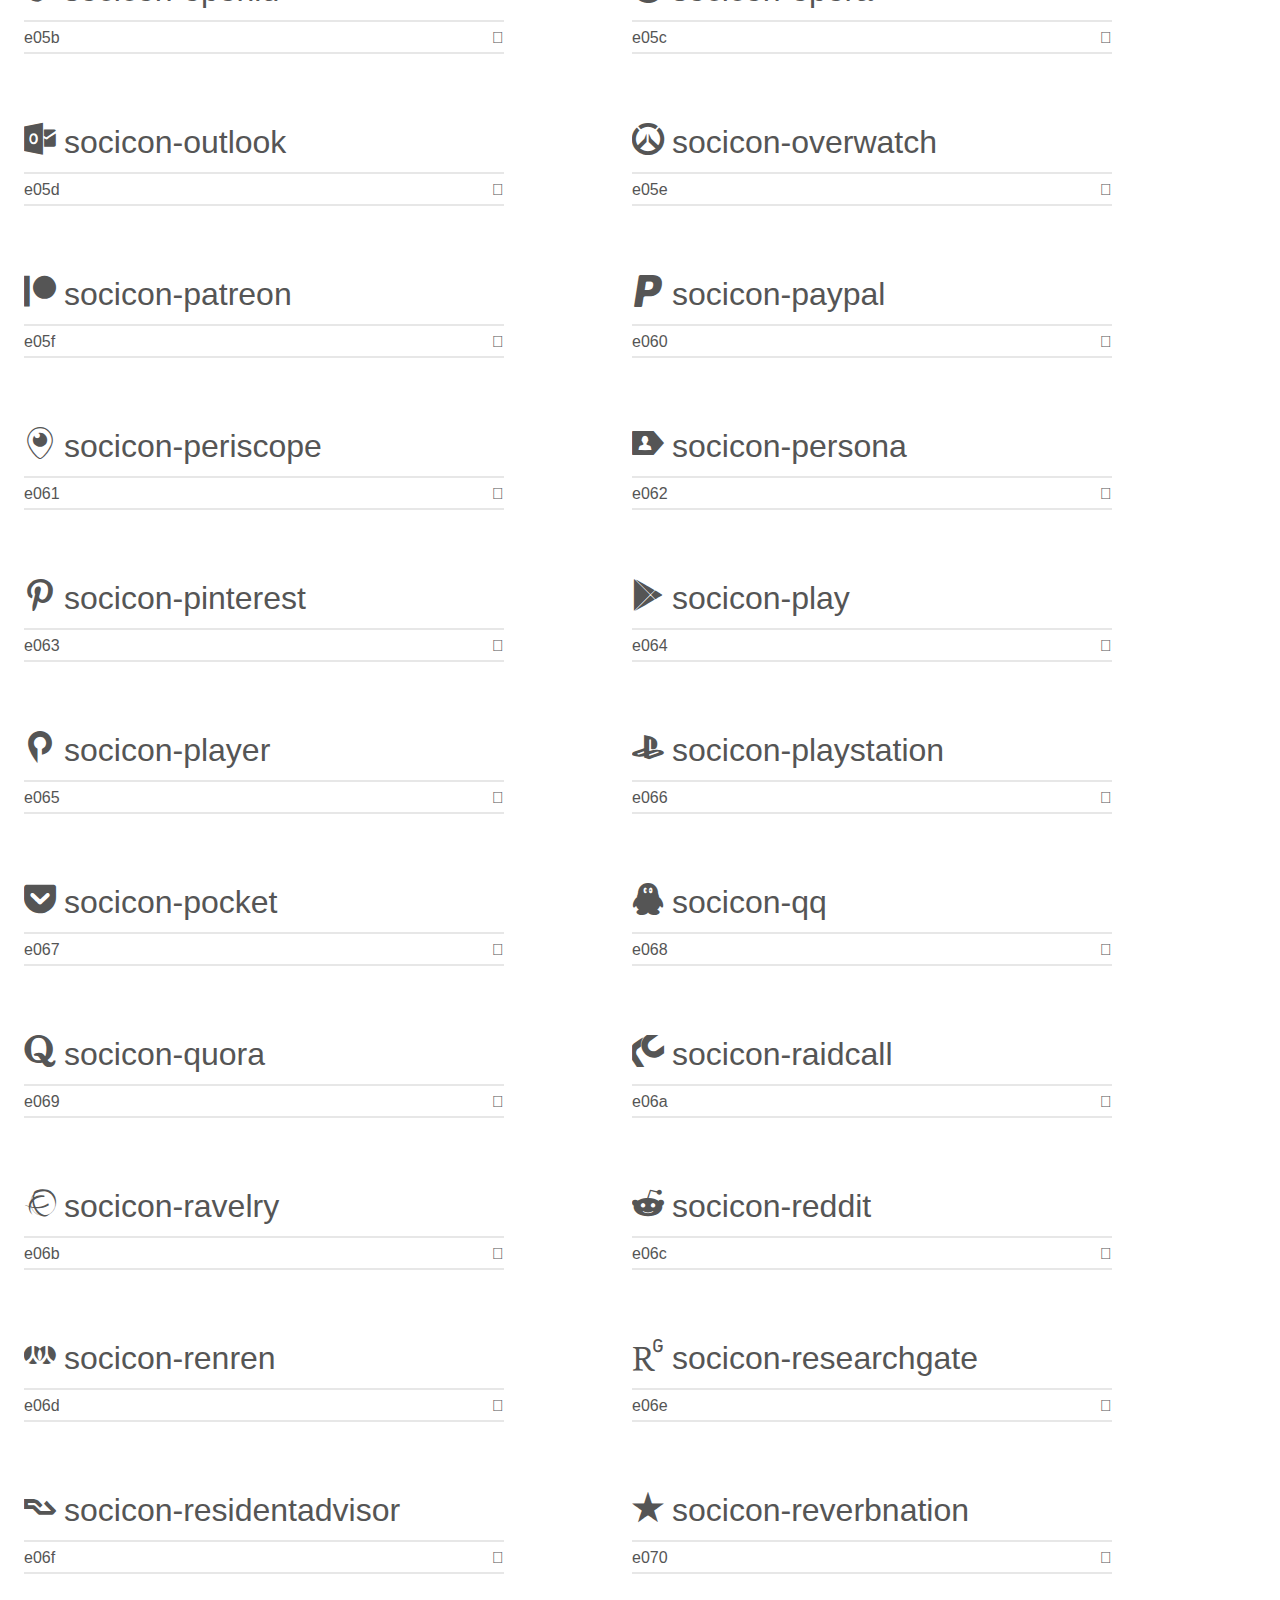
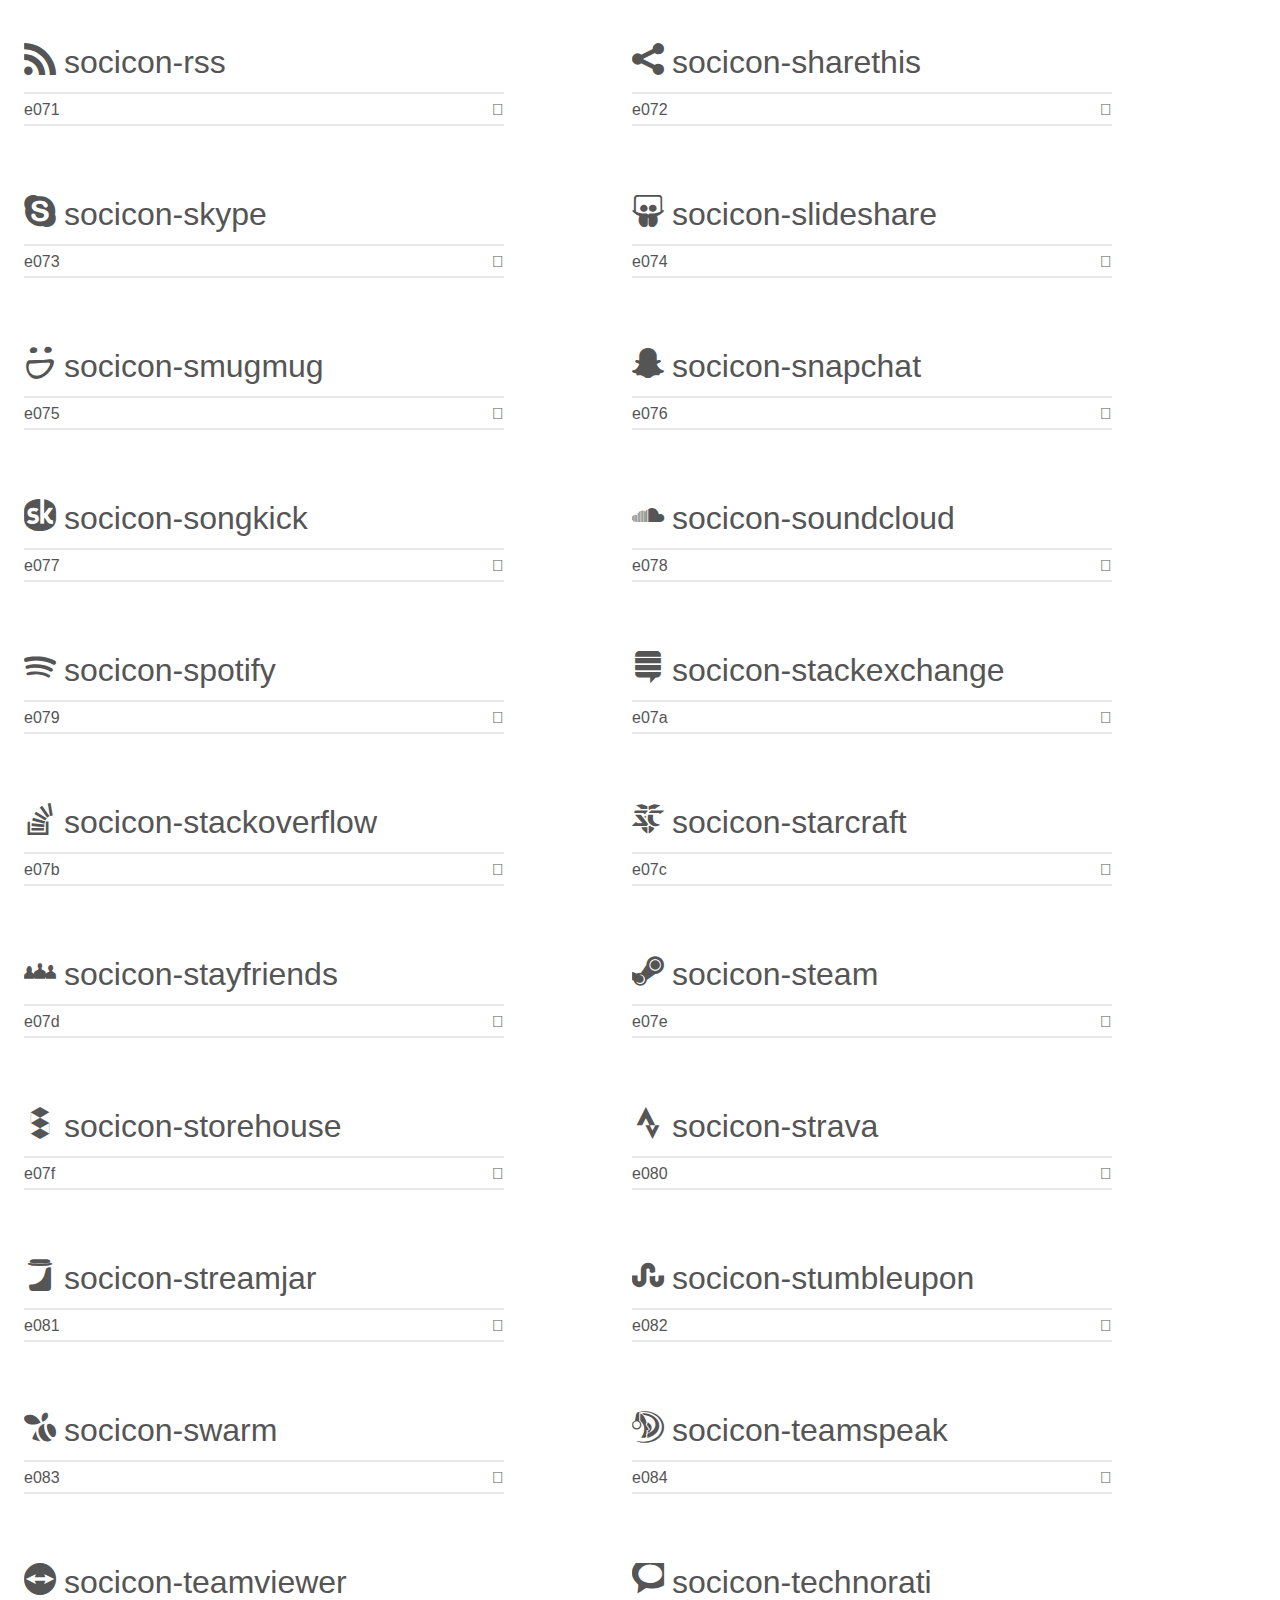
<file: socicon/demo.html>
<!doctype html>
<html>
<head>
    <meta charset="utf-8">
    <title>IcoMoon Demo</title>
    <meta name="description" content="An Icon Font Generated By IcoMoon.io">
    <meta name="viewport" content="width=device-width, initial-scale=1">
    <link rel="stylesheet" href="demo-files/demo.css">
    <link rel="stylesheet" href="style.css"></head>
<body>
    <div class="bgc1 clearfix">
        <h1 class="mhmm mvm"><span class="fgc1">Font Name:</span> Socicon <small class="fgc1">(Glyphs:&nbsp;245)</small></h1>
    </div>
    <div class="clearfix mhl ptl">
        <h1 class="mvm mtn fgc1">Grid Size: 16</h1>
        <div class="glyph fs1">
            <div class="clearfix bshadow0 pbs">
                <span class="socicon-hackernews">
                
                </span>
                <span class="mls"> socicon-hackernews</span>
            </div>
            <fieldset class="fs0 size1of1 clearfix hidden-false">
                <input type="text" readonly value="e946" class="unit size1of2" />
                <input type="text" maxlength="1" readonly value="&#xe946;" class="unitRight size1of2 talign-right" />
            </fieldset>
            <div class="fs0 bshadow0 clearfix hidden-true">
                <span class="unit pvs fgc1">liga: </span>
                <input type="text" readonly value="" class="liga unitRight" />
            </div>
        </div>
        <div class="glyph fs1">
            <div class="clearfix bshadow0 pbs">
                <span class="socicon-smashwords">
                
                </span>
                <span class="mls"> socicon-smashwords</span>
            </div>
            <fieldset class="fs0 size1of1 clearfix hidden-false">
                <input type="text" readonly value="e947" class="unit size1of2" />
                <input type="text" maxlength="1" readonly value="&#xe947;" class="unitRight size1of2 talign-right" />
            </fieldset>
            <div class="fs0 bshadow0 clearfix hidden-true">
                <span class="unit pvs fgc1">liga: </span>
                <input type="text" readonly value="" class="liga unitRight" />
            </div>
        </div>
        <div class="glyph fs1">
            <div class="clearfix bshadow0 pbs">
                <span class="socicon-kobo">
                
                </span>
                <span class="mls"> socicon-kobo</span>
            </div>
            <fieldset class="fs0 size1of1 clearfix hidden-false">
                <input type="text" readonly value="e948" class="unit size1of2" />
                <input type="text" maxlength="1" readonly value="&#xe948;" class="unitRight size1of2 talign-right" />
            </fieldset>
            <div class="fs0 bshadow0 clearfix hidden-true">
                <span class="unit pvs fgc1">liga: </span>
                <input type="text" readonly value="" class="liga unitRight" />
            </div>
        </div>
        <div class="glyph fs1">
            <div class="clearfix bshadow0 pbs">
                <span class="socicon-bookbub">
                
                </span>
                <span class="mls"> socicon-bookbub</span>
            </div>
            <fieldset class="fs0 size1of1 clearfix hidden-false">
                <input type="text" readonly value="e949" class="unit size1of2" />
                <input type="text" maxlength="1" readonly value="&#xe949;" class="unitRight size1of2 talign-right" />
            </fieldset>
            <div class="fs0 bshadow0 clearfix hidden-true">
                <span class="unit pvs fgc1">liga: </span>
                <input type="text" readonly value="" class="liga unitRight" />
            </div>
        </div>
        <div class="glyph fs1">
            <div class="clearfix bshadow0 pbs">
                <span class="socicon-mailru">
                
                </span>
                <span class="mls"> socicon-mailru</span>
            </div>
            <fieldset class="fs0 size1of1 clearfix hidden-false">
                <input type="text" readonly value="e94a" class="unit size1of2" />
                <input type="text" maxlength="1" readonly value="&#xe94a;" class="unitRight size1of2 talign-right" />
            </fieldset>
            <div class="fs0 bshadow0 clearfix hidden-true">
                <span class="unit pvs fgc1">liga: </span>
                <input type="text" readonly value="" class="liga unitRight" />
            </div>
        </div>
        <div class="glyph fs1">
            <div class="clearfix bshadow0 pbs">
                <span class="socicon-gitlab">
                
                </span>
                <span class="mls"> socicon-gitlab</span>
            </div>
            <fieldset class="fs0 size1of1 clearfix hidden-false">
                <input type="text" readonly value="e945" class="unit size1of2" />
                <input type="text" maxlength="1" readonly value="&#xe945;" class="unitRight size1of2 talign-right" />
            </fieldset>
            <div class="fs0 bshadow0 clearfix hidden-true">
                <span class="unit pvs fgc1">liga: </span>
                <input type="text" readonly value="" class="liga unitRight" />
            </div>
        </div>
        <div class="glyph fs1">
            <div class="clearfix bshadow0 pbs">
                <span class="socicon-instructables">
                
                </span>
                <span class="mls"> socicon-instructables</span>
            </div>
            <fieldset class="fs0 size1of1 clearfix hidden-false">
                <input type="text" readonly value="e944" class="unit size1of2" />
                <input type="text" maxlength="1" readonly value="&#xe944;" class="unitRight size1of2 talign-right" />
            </fieldset>
            <div class="fs0 bshadow0 clearfix hidden-true">
                <span class="unit pvs fgc1">liga: </span>
                <input type="text" readonly value="" class="liga unitRight" />
            </div>
        </div>
        <div class="glyph fs1">
            <div class="clearfix bshadow0 pbs">
                <span class="socicon-portfolio">
                
                </span>
                <span class="mls"> socicon-portfolio</span>
            </div>
            <fieldset class="fs0 size1of1 clearfix hidden-false">
                <input type="text" readonly value="e943" class="unit size1of2" />
                <input type="text" maxlength="1" readonly value="&#xe943;" class="unitRight size1of2 talign-right" />
            </fieldset>
            <div class="fs0 bshadow0 clearfix hidden-true">
                <span class="unit pvs fgc1">liga: </span>
                <input type="text" readonly value="" class="liga unitRight" />
            </div>
        </div>
        <div class="glyph fs1">
            <div class="clearfix bshadow0 pbs">
                <span class="socicon-codered">
                
                </span>
                <span class="mls"> socicon-codered</span>
            </div>
            <fieldset class="fs0 size1of1 clearfix hidden-false">
                <input type="text" readonly value="e940" class="unit size1of2" />
                <input type="text" maxlength="1" readonly value="&#xe940;" class="unitRight size1of2 talign-right" />
            </fieldset>
            <div class="fs0 bshadow0 clearfix hidden-true">
                <span class="unit pvs fgc1">liga: </span>
                <input type="text" readonly value="" class="liga unitRight" />
            </div>
        </div>
        <div class="glyph fs1">
            <div class="clearfix bshadow0 pbs">
                <span class="socicon-origin">
                
                </span>
                <span class="mls"> socicon-origin</span>
            </div>
            <fieldset class="fs0 size1of1 clearfix hidden-false">
                <input type="text" readonly value="e941" class="unit size1of2" />
                <input type="text" maxlength="1" readonly value="&#xe941;" class="unitRight size1of2 talign-right" />
            </fieldset>
            <div class="fs0 bshadow0 clearfix hidden-true">
                <span class="unit pvs fgc1">liga: </span>
                <input type="text" readonly value="" class="liga unitRight" />
            </div>
        </div>
        <div class="glyph fs1">
            <div class="clearfix bshadow0 pbs">
                <span class="socicon-nextdoor">
                
                </span>
                <span class="mls"> socicon-nextdoor</span>
            </div>
            <fieldset class="fs0 size1of1 clearfix hidden-false">
                <input type="text" readonly value="e942" class="unit size1of2" />
                <input type="text" maxlength="1" readonly value="&#xe942;" class="unitRight size1of2 talign-right" />
            </fieldset>
            <div class="fs0 bshadow0 clearfix hidden-true">
                <span class="unit pvs fgc1">liga: </span>
                <input type="text" readonly value="" class="liga unitRight" />
            </div>
        </div>
        <div class="glyph fs1">
            <div class="clearfix bshadow0 pbs">
                <span class="socicon-udemy">
                
                </span>
                <span class="mls"> socicon-udemy</span>
            </div>
            <fieldset class="fs0 size1of1 clearfix hidden-false">
                <input type="text" readonly value="e93f" class="unit size1of2" />
                <input type="text" maxlength="1" readonly value="&#xe93f;" class="unitRight size1of2 talign-right" />
            </fieldset>
            <div class="fs0 bshadow0 clearfix hidden-true">
                <span class="unit pvs fgc1">liga: </span>
                <input type="text" readonly value="" class="liga unitRight" />
            </div>
        </div>
        <div class="glyph fs1">
            <div class="clearfix bshadow0 pbs">
                <span class="socicon-livemaster">
                
                </span>
                <span class="mls"> socicon-livemaster</span>
            </div>
            <fieldset class="fs0 size1of1 clearfix hidden-false">
                <input type="text" readonly value="e93e" class="unit size1of2" />
                <input type="text" maxlength="1" readonly value="&#xe93e;" class="unitRight size1of2 talign-right" />
            </fieldset>
            <div class="fs0 bshadow0 clearfix hidden-true">
                <span class="unit pvs fgc1">liga: </span>
                <input type="text" readonly value="" class="liga unitRight" />
            </div>
        </div>
        <div class="glyph fs1">
            <div class="clearfix bshadow0 pbs">
                <span class="socicon-crunchbase">
                
                </span>
                <span class="mls"> socicon-crunchbase</span>
            </div>
            <fieldset class="fs0 size1of1 clearfix hidden-false">
                <input type="text" readonly value="e93b" class="unit size1of2" />
                <input type="text" maxlength="1" readonly value="&#xe93b;" class="unitRight size1of2 talign-right" />
            </fieldset>
            <div class="fs0 bshadow0 clearfix hidden-true">
                <span class="unit pvs fgc1">liga: </span>
                <input type="text" readonly value="" class="liga unitRight" />
            </div>
        </div>
        <div class="glyph fs1">
            <div class="clearfix bshadow0 pbs">
                <span class="socicon-homefy">
                
                </span>
                <span class="mls"> socicon-homefy</span>
            </div>
            <fieldset class="fs0 size1of1 clearfix hidden-false">
                <input type="text" readonly value="e93c" class="unit size1of2" />
                <input type="text" maxlength="1" readonly value="&#xe93c;" class="unitRight size1of2 talign-right" />
            </fieldset>
            <div class="fs0 bshadow0 clearfix hidden-true">
                <span class="unit pvs fgc1">liga: </span>
                <input type="text" readonly value="" class="liga unitRight" />
            </div>
        </div>
        <div class="glyph fs1">
            <div class="clearfix bshadow0 pbs">
                <span class="socicon-calendly">
                
                </span>
                <span class="mls"> socicon-calendly</span>
            </div>
            <fieldset class="fs0 size1of1 clearfix hidden-false">
                <input type="text" readonly value="e93d" class="unit size1of2" />
                <input type="text" maxlength="1" readonly value="&#xe93d;" class="unitRight size1of2 talign-right" />
            </fieldset>
            <div class="fs0 bshadow0 clearfix hidden-true">
                <span class="unit pvs fgc1">liga: </span>
                <input type="text" readonly value="" class="liga unitRight" />
            </div>
        </div>
        <div class="glyph fs1">
            <div class="clearfix bshadow0 pbs">
                <span class="socicon-realtor">
                
                </span>
                <span class="mls"> socicon-realtor</span>
            </div>
            <fieldset class="fs0 size1of1 clearfix hidden-false">
                <input type="text" readonly value="e90f" class="unit size1of2" />
                <input type="text" maxlength="1" readonly value="&#xe90f;" class="unitRight size1of2 talign-right" />
            </fieldset>
            <div class="fs0 bshadow0 clearfix hidden-true">
                <span class="unit pvs fgc1">liga: </span>
                <input type="text" readonly value="" class="liga unitRight" />
            </div>
        </div>
        <div class="glyph fs1">
            <div class="clearfix bshadow0 pbs">
                <span class="socicon-tidal">
                
                </span>
                <span class="mls"> socicon-tidal</span>
            </div>
            <fieldset class="fs0 size1of1 clearfix hidden-false">
                <input type="text" readonly value="e910" class="unit size1of2" />
                <input type="text" maxlength="1" readonly value="&#xe910;" class="unitRight size1of2 talign-right" />
            </fieldset>
            <div class="fs0 bshadow0 clearfix hidden-true">
                <span class="unit pvs fgc1">liga: </span>
                <input type="text" readonly value="" class="liga unitRight" />
            </div>
        </div>
        <div class="glyph fs1">
            <div class="clearfix bshadow0 pbs">
                <span class="socicon-qobuz">
                
                </span>
                <span class="mls"> socicon-qobuz</span>
            </div>
            <fieldset class="fs0 size1of1 clearfix hidden-false">
                <input type="text" readonly value="e911" class="unit size1of2" />
                <input type="text" maxlength="1" readonly value="&#xe911;" class="unitRight size1of2 talign-right" />
            </fieldset>
            <div class="fs0 bshadow0 clearfix hidden-true">
                <span class="unit pvs fgc1">liga: </span>
                <input type="text" readonly value="" class="liga unitRight" />
            </div>
        </div>
        <div class="glyph fs1">
            <div class="clearfix bshadow0 pbs">
                <span class="socicon-natgeo">
                
                </span>
                <span class="mls"> socicon-natgeo</span>
            </div>
            <fieldset class="fs0 size1of1 clearfix hidden-false">
                <input type="text" readonly value="e912" class="unit size1of2" />
                <input type="text" maxlength="1" readonly value="&#xe912;" class="unitRight size1of2 talign-right" />
            </fieldset>
            <div class="fs0 bshadow0 clearfix hidden-true">
                <span class="unit pvs fgc1">liga: </span>
                <input type="text" readonly value="" class="liga unitRight" />
            </div>
        </div>
        <div class="glyph fs1">
            <div class="clearfix bshadow0 pbs">
                <span class="socicon-mastodon">
                
                </span>
                <span class="mls"> socicon-mastodon</span>
            </div>
            <fieldset class="fs0 size1of1 clearfix hidden-false">
                <input type="text" readonly value="e913" class="unit size1of2" />
                <input type="text" maxlength="1" readonly value="&#xe913;" class="unitRight size1of2 talign-right" />
            </fieldset>
            <div class="fs0 bshadow0 clearfix hidden-true">
                <span class="unit pvs fgc1">liga: </span>
                <input type="text" readonly value="" class="liga unitRight" />
            </div>
        </div>
        <div class="glyph fs1">
            <div class="clearfix bshadow0 pbs">
                <span class="socicon-unsplash">
                
                </span>
                <span class="mls"> socicon-unsplash</span>
            </div>
            <fieldset class="fs0 size1of1 clearfix hidden-false">
                <input type="text" readonly value="e914" class="unit size1of2" />
                <input type="text" maxlength="1" readonly value="&#xe914;" class="unitRight size1of2 talign-right" />
            </fieldset>
            <div class="fs0 bshadow0 clearfix hidden-true">
                <span class="unit pvs fgc1">liga: </span>
                <input type="text" readonly value="" class="liga unitRight" />
            </div>
        </div>
        <div class="glyph fs1">
            <div class="clearfix bshadow0 pbs">
                <span class="socicon-homeadvisor">
                
                </span>
                <span class="mls"> socicon-homeadvisor</span>
            </div>
            <fieldset class="fs0 size1of1 clearfix hidden-false">
                <input type="text" readonly value="e915" class="unit size1of2" />
                <input type="text" maxlength="1" readonly value="&#xe915;" class="unitRight size1of2 talign-right" />
            </fieldset>
            <div class="fs0 bshadow0 clearfix hidden-true">
                <span class="unit pvs fgc1">liga: </span>
                <input type="text" readonly value="" class="liga unitRight" />
            </div>
        </div>
        <div class="glyph fs1">
            <div class="clearfix bshadow0 pbs">
                <span class="socicon-angieslist">
                
                </span>
                <span class="mls"> socicon-angieslist</span>
            </div>
            <fieldset class="fs0 size1of1 clearfix hidden-false">
                <input type="text" readonly value="e916" class="unit size1of2" />
                <input type="text" maxlength="1" readonly value="&#xe916;" class="unitRight size1of2 talign-right" />
            </fieldset>
            <div class="fs0 bshadow0 clearfix hidden-true">
                <span class="unit pvs fgc1">liga: </span>
                <input type="text" readonly value="" class="liga unitRight" />
            </div>
        </div>
        <div class="glyph fs1">
            <div class="clearfix bshadow0 pbs">
                <span class="socicon-codepen">
                
                </span>
                <span class="mls"> socicon-codepen</span>
            </div>
            <fieldset class="fs0 size1of1 clearfix hidden-false">
                <input type="text" readonly value="e917" class="unit size1of2" />
                <input type="text" maxlength="1" readonly value="&#xe917;" class="unitRight size1of2 talign-right" />
            </fieldset>
            <div class="fs0 bshadow0 clearfix hidden-true">
                <span class="unit pvs fgc1">liga: </span>
                <input type="text" readonly value="" class="liga unitRight" />
            </div>
        </div>
        <div class="glyph fs1">
            <div class="clearfix bshadow0 pbs">
                <span class="socicon-slack">
                
                </span>
                <span class="mls"> socicon-slack</span>
            </div>
            <fieldset class="fs0 size1of1 clearfix hidden-false">
                <input type="text" readonly value="e918" class="unit size1of2" />
                <input type="text" maxlength="1" readonly value="&#xe918;" class="unitRight size1of2 talign-right" />
            </fieldset>
            <div class="fs0 bshadow0 clearfix hidden-true">
                <span class="unit pvs fgc1">liga: </span>
                <input type="text" readonly value="" class="liga unitRight" />
            </div>
        </div>
        <div class="glyph fs1">
            <div class="clearfix bshadow0 pbs">
                <span class="socicon-openaigym">
                
                </span>
                <span class="mls"> socicon-openaigym</span>
            </div>
            <fieldset class="fs0 size1of1 clearfix hidden-false">
                <input type="text" readonly value="e919" class="unit size1of2" />
                <input type="text" maxlength="1" readonly value="&#xe919;" class="unitRight size1of2 talign-right" />
            </fieldset>
            <div class="fs0 bshadow0 clearfix hidden-true">
                <span class="unit pvs fgc1">liga: </span>
                <input type="text" readonly value="" class="liga unitRight" />
            </div>
        </div>
        <div class="glyph fs1">
            <div class="clearfix bshadow0 pbs">
                <span class="socicon-logmein">
                
                </span>
                <span class="mls"> socicon-logmein</span>
            </div>
            <fieldset class="fs0 size1of1 clearfix hidden-false">
                <input type="text" readonly value="e91a" class="unit size1of2" />
                <input type="text" maxlength="1" readonly value="&#xe91a;" class="unitRight size1of2 talign-right" />
            </fieldset>
            <div class="fs0 bshadow0 clearfix hidden-true">
                <span class="unit pvs fgc1">liga: </span>
                <input type="text" readonly value="" class="liga unitRight" />
            </div>
        </div>
        <div class="glyph fs1">
            <div class="clearfix bshadow0 pbs">
                <span class="socicon-fiverr">
                
                </span>
                <span class="mls"> socicon-fiverr</span>
            </div>
            <fieldset class="fs0 size1of1 clearfix hidden-false">
                <input type="text" readonly value="e91b" class="unit size1of2" />
                <input type="text" maxlength="1" readonly value="&#xe91b;" class="unitRight size1of2 talign-right" />
            </fieldset>
            <div class="fs0 bshadow0 clearfix hidden-true">
                <span class="unit pvs fgc1">liga: </span>
                <input type="text" readonly value="" class="liga unitRight" />
            </div>
        </div>
        <div class="glyph fs1">
            <div class="clearfix bshadow0 pbs">
                <span class="socicon-gotomeeting">
                
                </span>
                <span class="mls"> socicon-gotomeeting</span>
            </div>
            <fieldset class="fs0 size1of1 clearfix hidden-false">
                <input type="text" readonly value="e91c" class="unit size1of2" />
                <input type="text" maxlength="1" readonly value="&#xe91c;" class="unitRight size1of2 talign-right" />
            </fieldset>
            <div class="fs0 bshadow0 clearfix hidden-true">
                <span class="unit pvs fgc1">liga: </span>
                <input type="text" readonly value="" class="liga unitRight" />
            </div>
        </div>
        <div class="glyph fs1">
            <div class="clearfix bshadow0 pbs">
                <span class="socicon-aliexpress">
                
                </span>
                <span class="mls"> socicon-aliexpress</span>
            </div>
            <fieldset class="fs0 size1of1 clearfix hidden-false">
                <input type="text" readonly value="e91d" class="unit size1of2" />
                <input type="text" maxlength="1" readonly value="&#xe91d;" class="unitRight size1of2 talign-right" />
            </fieldset>
            <div class="fs0 bshadow0 clearfix hidden-true">
                <span class="unit pvs fgc1">liga: </span>
                <input type="text" readonly value="" class="liga unitRight" />
            </div>
        </div>
        <div class="glyph fs1">
            <div class="clearfix bshadow0 pbs">
                <span class="socicon-guru">
                
                </span>
                <span class="mls"> socicon-guru</span>
            </div>
            <fieldset class="fs0 size1of1 clearfix hidden-false">
                <input type="text" readonly value="e91e" class="unit size1of2" />
                <input type="text" maxlength="1" readonly value="&#xe91e;" class="unitRight size1of2 talign-right" />
            </fieldset>
            <div class="fs0 bshadow0 clearfix hidden-true">
                <span class="unit pvs fgc1">liga: </span>
                <input type="text" readonly value="" class="liga unitRight" />
            </div>
        </div>
        <div class="glyph fs1">
            <div class="clearfix bshadow0 pbs">
                <span class="socicon-appstore">
                
                </span>
                <span class="mls"> socicon-appstore</span>
            </div>
            <fieldset class="fs0 size1of1 clearfix hidden-false">
                <input type="text" readonly value="e91f" class="unit size1of2" />
                <input type="text" maxlength="1" readonly value="&#xe91f;" class="unitRight size1of2 talign-right" />
            </fieldset>
            <div class="fs0 bshadow0 clearfix hidden-true">
                <span class="unit pvs fgc1">liga: </span>
                <input type="text" readonly value="" class="liga unitRight" />
            </div>
        </div>
        <div class="glyph fs1">
            <div class="clearfix bshadow0 pbs">
                <span class="socicon-homes">
                
                </span>
                <span class="mls"> socicon-homes</span>
            </div>
            <fieldset class="fs0 size1of1 clearfix hidden-false">
                <input type="text" readonly value="e920" class="unit size1of2" />
                <input type="text" maxlength="1" readonly value="&#xe920;" class="unitRight size1of2 talign-right" />
            </fieldset>
            <div class="fs0 bshadow0 clearfix hidden-true">
                <span class="unit pvs fgc1">liga: </span>
                <input type="text" readonly value="" class="liga unitRight" />
            </div>
        </div>
        <div class="glyph fs1">
            <div class="clearfix bshadow0 pbs">
                <span class="socicon-zoom">
                
                </span>
                <span class="mls"> socicon-zoom</span>
            </div>
            <fieldset class="fs0 size1of1 clearfix hidden-false">
                <input type="text" readonly value="e921" class="unit size1of2" />
                <input type="text" maxlength="1" readonly value="&#xe921;" class="unitRight size1of2 talign-right" />
            </fieldset>
            <div class="fs0 bshadow0 clearfix hidden-true">
                <span class="unit pvs fgc1">liga: </span>
                <input type="text" readonly value="" class="liga unitRight" />
            </div>
        </div>
        <div class="glyph fs1">
            <div class="clearfix bshadow0 pbs">
                <span class="socicon-alibaba">
                
                </span>
                <span class="mls"> socicon-alibaba</span>
            </div>
            <fieldset class="fs0 size1of1 clearfix hidden-false">
                <input type="text" readonly value="e922" class="unit size1of2" />
                <input type="text" maxlength="1" readonly value="&#xe922;" class="unitRight size1of2 talign-right" />
            </fieldset>
            <div class="fs0 bshadow0 clearfix hidden-true">
                <span class="unit pvs fgc1">liga: </span>
                <input type="text" readonly value="" class="liga unitRight" />
            </div>
        </div>
        <div class="glyph fs1">
            <div class="clearfix bshadow0 pbs">
                <span class="socicon-craigslist">
                
                </span>
                <span class="mls"> socicon-craigslist</span>
            </div>
            <fieldset class="fs0 size1of1 clearfix hidden-false">
                <input type="text" readonly value="e923" class="unit size1of2" />
                <input type="text" maxlength="1" readonly value="&#xe923;" class="unitRight size1of2 talign-right" />
            </fieldset>
            <div class="fs0 bshadow0 clearfix hidden-true">
                <span class="unit pvs fgc1">liga: </span>
                <input type="text" readonly value="" class="liga unitRight" />
            </div>
        </div>
        <div class="glyph fs1">
            <div class="clearfix bshadow0 pbs">
                <span class="socicon-wix">
                
                </span>
                <span class="mls"> socicon-wix</span>
            </div>
            <fieldset class="fs0 size1of1 clearfix hidden-false">
                <input type="text" readonly value="e924" class="unit size1of2" />
                <input type="text" maxlength="1" readonly value="&#xe924;" class="unitRight size1of2 talign-right" />
            </fieldset>
            <div class="fs0 bshadow0 clearfix hidden-true">
                <span class="unit pvs fgc1">liga: </span>
                <input type="text" readonly value="" class="liga unitRight" />
            </div>
        </div>
        <div class="glyph fs1">
            <div class="clearfix bshadow0 pbs">
                <span class="socicon-redfin">
                
                </span>
                <span class="mls"> socicon-redfin</span>
            </div>
            <fieldset class="fs0 size1of1 clearfix hidden-false">
                <input type="text" readonly value="e925" class="unit size1of2" />
                <input type="text" maxlength="1" readonly value="&#xe925;" class="unitRight size1of2 talign-right" />
            </fieldset>
            <div class="fs0 bshadow0 clearfix hidden-true">
                <span class="unit pvs fgc1">liga: </span>
                <input type="text" readonly value="" class="liga unitRight" />
            </div>
        </div>
        <div class="glyph fs1">
            <div class="clearfix bshadow0 pbs">
                <span class="socicon-googlecalendar">
                
                </span>
                <span class="mls"> socicon-googlecalendar</span>
            </div>
            <fieldset class="fs0 size1of1 clearfix hidden-false">
                <input type="text" readonly value="e926" class="unit size1of2" />
                <input type="text" maxlength="1" readonly value="&#xe926;" class="unitRight size1of2 talign-right" />
            </fieldset>
            <div class="fs0 bshadow0 clearfix hidden-true">
                <span class="unit pvs fgc1">liga: </span>
                <input type="text" readonly value="" class="liga unitRight" />
            </div>
        </div>
        <div class="glyph fs1">
            <div class="clearfix bshadow0 pbs">
                <span class="socicon-shopify">
                
                </span>
                <span class="mls"> socicon-shopify</span>
            </div>
            <fieldset class="fs0 size1of1 clearfix hidden-false">
                <input type="text" readonly value="e927" class="unit size1of2" />
                <input type="text" maxlength="1" readonly value="&#xe927;" class="unitRight size1of2 talign-right" />
            </fieldset>
            <div class="fs0 bshadow0 clearfix hidden-true">
                <span class="unit pvs fgc1">liga: </span>
                <input type="text" readonly value="" class="liga unitRight" />
            </div>
        </div>
        <div class="glyph fs1">
            <div class="clearfix bshadow0 pbs">
                <span class="socicon-freelancer">
                
                </span>
                <span class="mls"> socicon-freelancer</span>
            </div>
            <fieldset class="fs0 size1of1 clearfix hidden-false">
                <input type="text" readonly value="e928" class="unit size1of2" />
                <input type="text" maxlength="1" readonly value="&#xe928;" class="unitRight size1of2 talign-right" />
            </fieldset>
            <div class="fs0 bshadow0 clearfix hidden-true">
                <span class="unit pvs fgc1">liga: </span>
                <input type="text" readonly value="" class="liga unitRight" />
            </div>
        </div>
        <div class="glyph fs1">
            <div class="clearfix bshadow0 pbs">
                <span class="socicon-seedrs">
                
                </span>
                <span class="mls"> socicon-seedrs</span>
            </div>
            <fieldset class="fs0 size1of1 clearfix hidden-false">
                <input type="text" readonly value="e929" class="unit size1of2" />
                <input type="text" maxlength="1" readonly value="&#xe929;" class="unitRight size1of2 talign-right" />
            </fieldset>
            <div class="fs0 bshadow0 clearfix hidden-true">
                <span class="unit pvs fgc1">liga: </span>
                <input type="text" readonly value="" class="liga unitRight" />
            </div>
        </div>
        <div class="glyph fs1">
            <div class="clearfix bshadow0 pbs">
                <span class="socicon-bing">
                
                </span>
                <span class="mls"> socicon-bing</span>
            </div>
            <fieldset class="fs0 size1of1 clearfix hidden-false">
                <input type="text" readonly value="e92a" class="unit size1of2" />
                <input type="text" maxlength="1" readonly value="&#xe92a;" class="unitRight size1of2 talign-right" />
            </fieldset>
            <div class="fs0 bshadow0 clearfix hidden-true">
                <span class="unit pvs fgc1">liga: </span>
                <input type="text" readonly value="" class="liga unitRight" />
            </div>
        </div>
        <div class="glyph fs1">
            <div class="clearfix bshadow0 pbs">
                <span class="socicon-doodle">
                
                </span>
                <span class="mls"> socicon-doodle</span>
            </div>
            <fieldset class="fs0 size1of1 clearfix hidden-false">
                <input type="text" readonly value="e92b" class="unit size1of2" />
                <input type="text" maxlength="1" readonly value="&#xe92b;" class="unitRight size1of2 talign-right" />
            </fieldset>
            <div class="fs0 bshadow0 clearfix hidden-true">
                <span class="unit pvs fgc1">liga: </span>
                <input type="text" readonly value="" class="liga unitRight" />
            </div>
        </div>
        <div class="glyph fs1">
            <div class="clearfix bshadow0 pbs">
                <span class="socicon-bonanza">
                
                </span>
                <span class="mls"> socicon-bonanza</span>
            </div>
            <fieldset class="fs0 size1of1 clearfix hidden-false">
                <input type="text" readonly value="e92c" class="unit size1of2" />
                <input type="text" maxlength="1" readonly value="&#xe92c;" class="unitRight size1of2 talign-right" />
            </fieldset>
            <div class="fs0 bshadow0 clearfix hidden-true">
                <span class="unit pvs fgc1">liga: </span>
                <input type="text" readonly value="" class="liga unitRight" />
            </div>
        </div>
        <div class="glyph fs1">
            <div class="clearfix bshadow0 pbs">
                <span class="socicon-squarespace">
                
                </span>
                <span class="mls"> socicon-squarespace</span>
            </div>
            <fieldset class="fs0 size1of1 clearfix hidden-false">
                <input type="text" readonly value="e92d" class="unit size1of2" />
                <input type="text" maxlength="1" readonly value="&#xe92d;" class="unitRight size1of2 talign-right" />
            </fieldset>
            <div class="fs0 bshadow0 clearfix hidden-true">
                <span class="unit pvs fgc1">liga: </span>
                <input type="text" readonly value="" class="liga unitRight" />
            </div>
        </div>
        <div class="glyph fs1">
            <div class="clearfix bshadow0 pbs">
                <span class="socicon-toptal">
                
                </span>
                <span class="mls"> socicon-toptal</span>
            </div>
            <fieldset class="fs0 size1of1 clearfix hidden-false">
                <input type="text" readonly value="e92e" class="unit size1of2" />
                <input type="text" maxlength="1" readonly value="&#xe92e;" class="unitRight size1of2 talign-right" />
            </fieldset>
            <div class="fs0 bshadow0 clearfix hidden-true">
                <span class="unit pvs fgc1">liga: </span>
                <input type="text" readonly value="" class="liga unitRight" />
            </div>
        </div>
        <div class="glyph fs1">
            <div class="clearfix bshadow0 pbs">
                <span class="socicon-gust">
                
                </span>
                <span class="mls"> socicon-gust</span>
            </div>
            <fieldset class="fs0 size1of1 clearfix hidden-false">
                <input type="text" readonly value="e92f" class="unit size1of2" />
                <input type="text" maxlength="1" readonly value="&#xe92f;" class="unitRight size1of2 talign-right" />
            </fieldset>
            <div class="fs0 bshadow0 clearfix hidden-true">
                <span class="unit pvs fgc1">liga: </span>
                <input type="text" readonly value="" class="liga unitRight" />
            </div>
        </div>
        <div class="glyph fs1">
            <div class="clearfix bshadow0 pbs">
                <span class="socicon-ask">
                
                </span>
                <span class="mls"> socicon-ask</span>
            </div>
            <fieldset class="fs0 size1of1 clearfix hidden-false">
                <input type="text" readonly value="e930" class="unit size1of2" />
                <input type="text" maxlength="1" readonly value="&#xe930;" class="unitRight size1of2 talign-right" />
            </fieldset>
            <div class="fs0 bshadow0 clearfix hidden-true">
                <span class="unit pvs fgc1">liga: </span>
                <input type="text" readonly value="" class="liga unitRight" />
            </div>
        </div>
        <div class="glyph fs1">
            <div class="clearfix bshadow0 pbs">
                <span class="socicon-trulia">
                
                </span>
                <span class="mls"> socicon-trulia</span>
            </div>
            <fieldset class="fs0 size1of1 clearfix hidden-false">
                <input type="text" readonly value="e931" class="unit size1of2" />
                <input type="text" maxlength="1" readonly value="&#xe931;" class="unitRight size1of2 talign-right" />
            </fieldset>
            <div class="fs0 bshadow0 clearfix hidden-true">
                <span class="unit pvs fgc1">liga: </span>
                <input type="text" readonly value="" class="liga unitRight" />
            </div>
        </div>
        <div class="glyph fs1">
            <div class="clearfix bshadow0 pbs">
                <span class="socicon-loomly">
                
                </span>
                <span class="mls"> socicon-loomly</span>
            </div>
            <fieldset class="fs0 size1of1 clearfix hidden-false">
                <input type="text" readonly value="e932" class="unit size1of2" />
                <input type="text" maxlength="1" readonly value="&#xe932;" class="unitRight size1of2 talign-right" />
            </fieldset>
            <div class="fs0 bshadow0 clearfix hidden-true">
                <span class="unit pvs fgc1">liga: </span>
                <input type="text" readonly value="" class="liga unitRight" />
            </div>
        </div>
        <div class="glyph fs1">
            <div class="clearfix bshadow0 pbs">
                <span class="socicon-ghost">
                
                </span>
                <span class="mls"> socicon-ghost</span>
            </div>
            <fieldset class="fs0 size1of1 clearfix hidden-false">
                <input type="text" readonly value="e933" class="unit size1of2" />
                <input type="text" maxlength="1" readonly value="&#xe933;" class="unitRight size1of2 talign-right" />
            </fieldset>
            <div class="fs0 bshadow0 clearfix hidden-true">
                <span class="unit pvs fgc1">liga: </span>
                <input type="text" readonly value="" class="liga unitRight" />
            </div>
        </div>
        <div class="glyph fs1">
            <div class="clearfix bshadow0 pbs">
                <span class="socicon-upwork">
                
                </span>
                <span class="mls"> socicon-upwork</span>
            </div>
            <fieldset class="fs0 size1of1 clearfix hidden-false">
                <input type="text" readonly value="e934" class="unit size1of2" />
                <input type="text" maxlength="1" readonly value="&#xe934;" class="unitRight size1of2 talign-right" />
            </fieldset>
            <div class="fs0 bshadow0 clearfix hidden-true">
                <span class="unit pvs fgc1">liga: </span>
                <input type="text" readonly value="" class="liga unitRight" />
            </div>
        </div>
        <div class="glyph fs1">
            <div class="clearfix bshadow0 pbs">
                <span class="socicon-fundable">
                
                </span>
                <span class="mls"> socicon-fundable</span>
            </div>
            <fieldset class="fs0 size1of1 clearfix hidden-false">
                <input type="text" readonly value="e935" class="unit size1of2" />
                <input type="text" maxlength="1" readonly value="&#xe935;" class="unitRight size1of2 talign-right" />
            </fieldset>
            <div class="fs0 bshadow0 clearfix hidden-true">
                <span class="unit pvs fgc1">liga: </span>
                <input type="text" readonly value="" class="liga unitRight" />
            </div>
        </div>
        <div class="glyph fs1">
            <div class="clearfix bshadow0 pbs">
                <span class="socicon-booking">
                
                </span>
                <span class="mls"> socicon-booking</span>
            </div>
            <fieldset class="fs0 size1of1 clearfix hidden-false">
                <input type="text" readonly value="e936" class="unit size1of2" />
                <input type="text" maxlength="1" readonly value="&#xe936;" class="unitRight size1of2 talign-right" />
            </fieldset>
            <div class="fs0 bshadow0 clearfix hidden-true">
                <span class="unit pvs fgc1">liga: </span>
                <input type="text" readonly value="" class="liga unitRight" />
            </div>
        </div>
        <div class="glyph fs1">
            <div class="clearfix bshadow0 pbs">
                <span class="socicon-googlemaps">
                
                </span>
                <span class="mls"> socicon-googlemaps</span>
            </div>
            <fieldset class="fs0 size1of1 clearfix hidden-false">
                <input type="text" readonly value="e937" class="unit size1of2" />
                <input type="text" maxlength="1" readonly value="&#xe937;" class="unitRight size1of2 talign-right" />
            </fieldset>
            <div class="fs0 bshadow0 clearfix hidden-true">
                <span class="unit pvs fgc1">liga: </span>
                <input type="text" readonly value="" class="liga unitRight" />
            </div>
        </div>
        <div class="glyph fs1">
            <div class="clearfix bshadow0 pbs">
                <span class="socicon-zillow">
                
                </span>
                <span class="mls"> socicon-zillow</span>
            </div>
            <fieldset class="fs0 size1of1 clearfix hidden-false">
                <input type="text" readonly value="e938" class="unit size1of2" />
                <input type="text" maxlength="1" readonly value="&#xe938;" class="unitRight size1of2 talign-right" />
            </fieldset>
            <div class="fs0 bshadow0 clearfix hidden-true">
                <span class="unit pvs fgc1">liga: </span>
                <input type="text" readonly value="" class="liga unitRight" />
            </div>
        </div>
        <div class="glyph fs1">
            <div class="clearfix bshadow0 pbs">
                <span class="socicon-niconico">
                
                </span>
                <span class="mls"> socicon-niconico</span>
            </div>
            <fieldset class="fs0 size1of1 clearfix hidden-false">
                <input type="text" readonly value="e939" class="unit size1of2" />
                <input type="text" maxlength="1" readonly value="&#xe939;" class="unitRight size1of2 talign-right" />
            </fieldset>
            <div class="fs0 bshadow0 clearfix hidden-true">
                <span class="unit pvs fgc1">liga: </span>
                <input type="text" readonly value="" class="liga unitRight" />
            </div>
        </div>
        <div class="glyph fs1">
            <div class="clearfix bshadow0 pbs">
                <span class="socicon-toneden">
                
                </span>
                <span class="mls"> socicon-toneden</span>
            </div>
            <fieldset class="fs0 size1of1 clearfix hidden-false">
                <input type="text" readonly value="e93a" class="unit size1of2" />
                <input type="text" maxlength="1" readonly value="&#xe93a;" class="unitRight size1of2 talign-right" />
            </fieldset>
            <div class="fs0 bshadow0 clearfix hidden-true">
                <span class="unit pvs fgc1">liga: </span>
                <input type="text" readonly value="" class="liga unitRight" />
            </div>
        </div>
        <div class="glyph fs1">
            <div class="clearfix bshadow0 pbs">
                <span class="socicon-augment">
                
                </span>
                <span class="mls"> socicon-augment</span>
            </div>
            <fieldset class="fs0 size1of1 clearfix hidden-false">
                <input type="text" readonly value="e908" class="unit size1of2" />
                <input type="text" maxlength="1" readonly value="&#xe908;" class="unitRight size1of2 talign-right" />
            </fieldset>
            <div class="fs0 bshadow0 clearfix hidden-true">
                <span class="unit pvs fgc1">liga: </span>
                <input type="text" readonly value="" class="liga unitRight" />
            </div>
        </div>
        <div class="glyph fs1">
            <div class="clearfix bshadow0 pbs">
                <span class="socicon-bitbucket">
                
                </span>
                <span class="mls"> socicon-bitbucket</span>
            </div>
            <fieldset class="fs0 size1of1 clearfix hidden-false">
                <input type="text" readonly value="e909" class="unit size1of2" />
                <input type="text" maxlength="1" readonly value="&#xe909;" class="unitRight size1of2 talign-right" />
            </fieldset>
            <div class="fs0 bshadow0 clearfix hidden-true">
                <span class="unit pvs fgc1">liga: </span>
                <input type="text" readonly value="" class="liga unitRight" />
            </div>
        </div>
        <div class="glyph fs1">
            <div class="clearfix bshadow0 pbs">
                <span class="socicon-fyuse">
                
                </span>
                <span class="mls"> socicon-fyuse</span>
            </div>
            <fieldset class="fs0 size1of1 clearfix hidden-false">
                <input type="text" readonly value="e90a" class="unit size1of2" />
                <input type="text" maxlength="1" readonly value="&#xe90a;" class="unitRight size1of2 talign-right" />
            </fieldset>
            <div class="fs0 bshadow0 clearfix hidden-true">
                <span class="unit pvs fgc1">liga: </span>
                <input type="text" readonly value="" class="liga unitRight" />
            </div>
        </div>
        <div class="glyph fs1">
            <div class="clearfix bshadow0 pbs">
                <span class="socicon-yt-gaming">
                
                </span>
                <span class="mls"> socicon-yt-gaming</span>
            </div>
            <fieldset class="fs0 size1of1 clearfix hidden-false">
                <input type="text" readonly value="e90b" class="unit size1of2" />
                <input type="text" maxlength="1" readonly value="&#xe90b;" class="unitRight size1of2 talign-right" />
            </fieldset>
            <div class="fs0 bshadow0 clearfix hidden-true">
                <span class="unit pvs fgc1">liga: </span>
                <input type="text" readonly value="" class="liga unitRight" />
            </div>
        </div>
        <div class="glyph fs1">
            <div class="clearfix bshadow0 pbs">
                <span class="socicon-sketchfab">
                
                </span>
                <span class="mls"> socicon-sketchfab</span>
            </div>
            <fieldset class="fs0 size1of1 clearfix hidden-false">
                <input type="text" readonly value="e90c" class="unit size1of2" />
                <input type="text" maxlength="1" readonly value="&#xe90c;" class="unitRight size1of2 talign-right" />
            </fieldset>
            <div class="fs0 bshadow0 clearfix hidden-true">
                <span class="unit pvs fgc1">liga: </span>
                <input type="text" readonly value="" class="liga unitRight" />
            </div>
        </div>
        <div class="glyph fs1">
            <div class="clearfix bshadow0 pbs">
                <span class="socicon-mobcrush">
                
                </span>
                <span class="mls"> socicon-mobcrush</span>
            </div>
            <fieldset class="fs0 size1of1 clearfix hidden-false">
                <input type="text" readonly value="e90d" class="unit size1of2" />
                <input type="text" maxlength="1" readonly value="&#xe90d;" class="unitRight size1of2 talign-right" />
            </fieldset>
            <div class="fs0 bshadow0 clearfix hidden-true">
                <span class="unit pvs fgc1">liga: </span>
                <input type="text" readonly value="" class="liga unitRight" />
            </div>
        </div>
        <div class="glyph fs1">
            <div class="clearfix bshadow0 pbs">
                <span class="socicon-microsoft">
                
                </span>
                <span class="mls"> socicon-microsoft</span>
            </div>
            <fieldset class="fs0 size1of1 clearfix hidden-false">
                <input type="text" readonly value="e90e" class="unit size1of2" />
                <input type="text" maxlength="1" readonly value="&#xe90e;" class="unitRight size1of2 talign-right" />
            </fieldset>
            <div class="fs0 bshadow0 clearfix hidden-true">
                <span class="unit pvs fgc1">liga: </span>
                <input type="text" readonly value="" class="liga unitRight" />
            </div>
        </div>
        <div class="glyph fs1">
            <div class="clearfix bshadow0 pbs">
                <span class="socicon-pandora">
                
                </span>
                <span class="mls"> socicon-pandora</span>
            </div>
            <fieldset class="fs0 size1of1 clearfix hidden-false">
                <input type="text" readonly value="e907" class="unit size1of2" />
                <input type="text" maxlength="1" readonly value="&#xe907;" class="unitRight size1of2 talign-right" />
            </fieldset>
            <div class="fs0 bshadow0 clearfix hidden-true">
                <span class="unit pvs fgc1">liga: </span>
                <input type="text" readonly value="" class="liga unitRight" />
            </div>
        </div>
        <div class="glyph fs1">
            <div class="clearfix bshadow0 pbs">
                <span class="socicon-messenger">
                
                </span>
                <span class="mls"> socicon-messenger</span>
            </div>
            <fieldset class="fs0 size1of1 clearfix hidden-false">
                <input type="text" readonly value="e906" class="unit size1of2" />
                <input type="text" maxlength="1" readonly value="&#xe906;" class="unitRight size1of2 talign-right" />
            </fieldset>
            <div class="fs0 bshadow0 clearfix hidden-true">
                <span class="unit pvs fgc1">liga: </span>
                <input type="text" readonly value="" class="liga unitRight" />
            </div>
        </div>
        <div class="glyph fs1">
            <div class="clearfix bshadow0 pbs">
                <span class="socicon-gamewisp">
                
                </span>
                <span class="mls"> socicon-gamewisp</span>
            </div>
            <fieldset class="fs0 size1of1 clearfix hidden-false">
                <input type="text" readonly value="e905" class="unit size1of2" />
                <input type="text" maxlength="1" readonly value="&#xe905;" class="unitRight size1of2 talign-right" />
            </fieldset>
            <div class="fs0 bshadow0 clearfix hidden-true">
                <span class="unit pvs fgc1">liga: </span>
                <input type="text" readonly value="" class="liga unitRight" />
            </div>
        </div>
        <div class="glyph fs1">
            <div class="clearfix bshadow0 pbs">
                <span class="socicon-bloglovin">
                
                </span>
                <span class="mls"> socicon-bloglovin</span>
            </div>
            <fieldset class="fs0 size1of1 clearfix hidden-false">
                <input type="text" readonly value="e904" class="unit size1of2" />
                <input type="text" maxlength="1" readonly value="&#xe904;" class="unitRight size1of2 talign-right" />
            </fieldset>
            <div class="fs0 bshadow0 clearfix hidden-true">
                <span class="unit pvs fgc1">liga: </span>
                <input type="text" readonly value="" class="liga unitRight" />
            </div>
        </div>
        <div class="glyph fs1">
            <div class="clearfix bshadow0 pbs">
                <span class="socicon-tunein">
                
                </span>
                <span class="mls"> socicon-tunein</span>
            </div>
            <fieldset class="fs0 size1of1 clearfix hidden-false">
                <input type="text" readonly value="e903" class="unit size1of2" />
                <input type="text" maxlength="1" readonly value="&#xe903;" class="unitRight size1of2 talign-right" />
            </fieldset>
            <div class="fs0 bshadow0 clearfix hidden-true">
                <span class="unit pvs fgc1">liga: </span>
                <input type="text" readonly value="" class="liga unitRight" />
            </div>
        </div>
        <div class="glyph fs1">
            <div class="clearfix bshadow0 pbs">
                <span class="socicon-gamejolt">
                
                </span>
                <span class="mls"> socicon-gamejolt</span>
            </div>
            <fieldset class="fs0 size1of1 clearfix hidden-false">
                <input type="text" readonly value="e901" class="unit size1of2" />
                <input type="text" maxlength="1" readonly value="&#xe901;" class="unitRight size1of2 talign-right" />
            </fieldset>
            <div class="fs0 bshadow0 clearfix hidden-true">
                <span class="unit pvs fgc1">liga: </span>
                <input type="text" readonly value="" class="liga unitRight" />
            </div>
        </div>
        <div class="glyph fs1">
            <div class="clearfix bshadow0 pbs">
                <span class="socicon-trello">
                
                </span>
                <span class="mls"> socicon-trello</span>
            </div>
            <fieldset class="fs0 size1of1 clearfix hidden-false">
                <input type="text" readonly value="e902" class="unit size1of2" />
                <input type="text" maxlength="1" readonly value="&#xe902;" class="unitRight size1of2 talign-right" />
            </fieldset>
            <div class="fs0 bshadow0 clearfix hidden-true">
                <span class="unit pvs fgc1">liga: </span>
                <input type="text" readonly value="" class="liga unitRight" />
            </div>
        </div>
        <div class="glyph fs1">
            <div class="clearfix bshadow0 pbs">
                <span class="socicon-spreadshirt">
                
                </span>
                <span class="mls"> socicon-spreadshirt</span>
            </div>
            <fieldset class="fs0 size1of1 clearfix hidden-false">
                <input type="text" readonly value="e900" class="unit size1of2" />
                <input type="text" maxlength="1" readonly value="&#xe900;" class="unitRight size1of2 talign-right" />
            </fieldset>
            <div class="fs0 bshadow0 clearfix hidden-true">
                <span class="unit pvs fgc1">liga: </span>
                <input type="text" readonly value="" class="liga unitRight" />
            </div>
        </div>
        <div class="glyph fs1">
            <div class="clearfix bshadow0 pbs">
                <span class="socicon-500px">
                
                </span>
                <span class="mls"> socicon-500px</span>
            </div>
            <fieldset class="fs0 size1of1 clearfix hidden-false">
                <input type="text" readonly value="e000" class="unit size1of2" />
                <input type="text" maxlength="1" readonly value="&#xe000;" class="unitRight size1of2 talign-right" />
            </fieldset>
            <div class="fs0 bshadow0 clearfix hidden-true">
                <span class="unit pvs fgc1">liga: </span>
                <input type="text" readonly value="" class="liga unitRight" />
            </div>
        </div>
        <div class="glyph fs1">
            <div class="clearfix bshadow0 pbs">
                <span class="socicon-8tracks">
                
                </span>
                <span class="mls"> socicon-8tracks</span>
            </div>
            <fieldset class="fs0 size1of1 clearfix hidden-false">
                <input type="text" readonly value="e001" class="unit size1of2" />
                <input type="text" maxlength="1" readonly value="&#xe001;" class="unitRight size1of2 talign-right" />
            </fieldset>
            <div class="fs0 bshadow0 clearfix hidden-true">
                <span class="unit pvs fgc1">liga: </span>
                <input type="text" readonly value="" class="liga unitRight" />
            </div>
        </div>
        <div class="glyph fs1">
            <div class="clearfix bshadow0 pbs">
                <span class="socicon-airbnb">
                
                </span>
                <span class="mls"> socicon-airbnb</span>
            </div>
            <fieldset class="fs0 size1of1 clearfix hidden-false">
                <input type="text" readonly value="e002" class="unit size1of2" />
                <input type="text" maxlength="1" readonly value="&#xe002;" class="unitRight size1of2 talign-right" />
            </fieldset>
            <div class="fs0 bshadow0 clearfix hidden-true">
                <span class="unit pvs fgc1">liga: </span>
                <input type="text" readonly value="" class="liga unitRight" />
            </div>
        </div>
        <div class="glyph fs1">
            <div class="clearfix bshadow0 pbs">
                <span class="socicon-alliance">
                
                </span>
                <span class="mls"> socicon-alliance</span>
            </div>
            <fieldset class="fs0 size1of1 clearfix hidden-false">
                <input type="text" readonly value="e003" class="unit size1of2" />
                <input type="text" maxlength="1" readonly value="&#xe003;" class="unitRight size1of2 talign-right" />
            </fieldset>
            <div class="fs0 bshadow0 clearfix hidden-true">
                <span class="unit pvs fgc1">liga: </span>
                <input type="text" readonly value="" class="liga unitRight" />
            </div>
        </div>
        <div class="glyph fs1">
            <div class="clearfix bshadow0 pbs">
                <span class="socicon-amazon">
                
                </span>
                <span class="mls"> socicon-amazon</span>
            </div>
            <fieldset class="fs0 size1of1 clearfix hidden-false">
                <input type="text" readonly value="e004" class="unit size1of2" />
                <input type="text" maxlength="1" readonly value="&#xe004;" class="unitRight size1of2 talign-right" />
            </fieldset>
            <div class="fs0 bshadow0 clearfix hidden-true">
                <span class="unit pvs fgc1">liga: </span>
                <input type="text" readonly value="" class="liga unitRight" />
            </div>
        </div>
        <div class="glyph fs1">
            <div class="clearfix bshadow0 pbs">
                <span class="socicon-amplement">
                
                </span>
                <span class="mls"> socicon-amplement</span>
            </div>
            <fieldset class="fs0 size1of1 clearfix hidden-false">
                <input type="text" readonly value="e005" class="unit size1of2" />
                <input type="text" maxlength="1" readonly value="&#xe005;" class="unitRight size1of2 talign-right" />
            </fieldset>
            <div class="fs0 bshadow0 clearfix hidden-true">
                <span class="unit pvs fgc1">liga: </span>
                <input type="text" readonly value="" class="liga unitRight" />
            </div>
        </div>
        <div class="glyph fs1">
            <div class="clearfix bshadow0 pbs">
                <span class="socicon-android">
                
                </span>
                <span class="mls"> socicon-android</span>
            </div>
            <fieldset class="fs0 size1of1 clearfix hidden-false">
                <input type="text" readonly value="e006" class="unit size1of2" />
                <input type="text" maxlength="1" readonly value="&#xe006;" class="unitRight size1of2 talign-right" />
            </fieldset>
            <div class="fs0 bshadow0 clearfix hidden-true">
                <span class="unit pvs fgc1">liga: </span>
                <input type="text" readonly value="" class="liga unitRight" />
            </div>
        </div>
        <div class="glyph fs1">
            <div class="clearfix bshadow0 pbs">
                <span class="socicon-angellist">
                
                </span>
                <span class="mls"> socicon-angellist</span>
            </div>
            <fieldset class="fs0 size1of1 clearfix hidden-false">
                <input type="text" readonly value="e007" class="unit size1of2" />
                <input type="text" maxlength="1" readonly value="&#xe007;" class="unitRight size1of2 talign-right" />
            </fieldset>
            <div class="fs0 bshadow0 clearfix hidden-true">
                <span class="unit pvs fgc1">liga: </span>
                <input type="text" readonly value="" class="liga unitRight" />
            </div>
        </div>
        <div class="glyph fs1">
            <div class="clearfix bshadow0 pbs">
                <span class="socicon-apple">
                
                </span>
                <span class="mls"> socicon-apple</span>
            </div>
            <fieldset class="fs0 size1of1 clearfix hidden-false">
                <input type="text" readonly value="e008" class="unit size1of2" />
                <input type="text" maxlength="1" readonly value="&#xe008;" class="unitRight size1of2 talign-right" />
            </fieldset>
            <div class="fs0 bshadow0 clearfix hidden-true">
                <span class="unit pvs fgc1">liga: </span>
                <input type="text" readonly value="" class="liga unitRight" />
            </div>
        </div>
        <div class="glyph fs1">
            <div class="clearfix bshadow0 pbs">
                <span class="socicon-appnet">
                
                </span>
                <span class="mls"> socicon-appnet</span>
            </div>
            <fieldset class="fs0 size1of1 clearfix hidden-false">
                <input type="text" readonly value="e009" class="unit size1of2" />
                <input type="text" maxlength="1" readonly value="&#xe009;" class="unitRight size1of2 talign-right" />
            </fieldset>
            <div class="fs0 bshadow0 clearfix hidden-true">
                <span class="unit pvs fgc1">liga: </span>
                <input type="text" readonly value="" class="liga unitRight" />
            </div>
        </div>
        <div class="glyph fs1">
            <div class="clearfix bshadow0 pbs">
                <span class="socicon-baidu">
                
                </span>
                <span class="mls"> socicon-baidu</span>
            </div>
            <fieldset class="fs0 size1of1 clearfix hidden-false">
                <input type="text" readonly value="e00a" class="unit size1of2" />
                <input type="text" maxlength="1" readonly value="&#xe00a;" class="unitRight size1of2 talign-right" />
            </fieldset>
            <div class="fs0 bshadow0 clearfix hidden-true">
                <span class="unit pvs fgc1">liga: </span>
                <input type="text" readonly value="" class="liga unitRight" />
            </div>
        </div>
        <div class="glyph fs1">
            <div class="clearfix bshadow0 pbs">
                <span class="socicon-bandcamp">
                
                </span>
                <span class="mls"> socicon-bandcamp</span>
            </div>
            <fieldset class="fs0 size1of1 clearfix hidden-false">
                <input type="text" readonly value="e00b" class="unit size1of2" />
                <input type="text" maxlength="1" readonly value="&#xe00b;" class="unitRight size1of2 talign-right" />
            </fieldset>
            <div class="fs0 bshadow0 clearfix hidden-true">
                <span class="unit pvs fgc1">liga: </span>
                <input type="text" readonly value="" class="liga unitRight" />
            </div>
        </div>
        <div class="glyph fs1">
            <div class="clearfix bshadow0 pbs">
                <span class="socicon-battlenet">
                
                </span>
                <span class="mls"> socicon-battlenet</span>
            </div>
            <fieldset class="fs0 size1of1 clearfix hidden-false">
                <input type="text" readonly value="e00c" class="unit size1of2" />
                <input type="text" maxlength="1" readonly value="&#xe00c;" class="unitRight size1of2 talign-right" />
            </fieldset>
            <div class="fs0 bshadow0 clearfix hidden-true">
                <span class="unit pvs fgc1">liga: </span>
                <input type="text" readonly value="" class="liga unitRight" />
            </div>
        </div>
        <div class="glyph fs1">
            <div class="clearfix bshadow0 pbs">
                <span class="socicon-mixer">
                
                </span>
                <span class="mls"> socicon-mixer</span>
            </div>
            <fieldset class="fs0 size1of1 clearfix hidden-false">
                <input type="text" readonly value="e00d" class="unit size1of2" />
                <input type="text" maxlength="1" readonly value="&#xe00d;" class="unitRight size1of2 talign-right" />
            </fieldset>
            <div class="fs0 bshadow0 clearfix hidden-true">
                <span class="unit pvs fgc1">liga: </span>
                <input type="text" readonly value="" class="liga unitRight" />
            </div>
        </div>
        <div class="glyph fs1">
            <div class="clearfix bshadow0 pbs">
                <span class="socicon-bebee">
                
                </span>
                <span class="mls"> socicon-bebee</span>
            </div>
            <fieldset class="fs0 size1of1 clearfix hidden-false">
                <input type="text" readonly value="e00e" class="unit size1of2" />
                <input type="text" maxlength="1" readonly value="&#xe00e;" class="unitRight size1of2 talign-right" />
            </fieldset>
            <div class="fs0 bshadow0 clearfix hidden-true">
                <span class="unit pvs fgc1">liga: </span>
                <input type="text" readonly value="" class="liga unitRight" />
            </div>
        </div>
        <div class="glyph fs1">
            <div class="clearfix bshadow0 pbs">
                <span class="socicon-bebo">
                
                </span>
                <span class="mls"> socicon-bebo</span>
            </div>
            <fieldset class="fs0 size1of1 clearfix hidden-false">
                <input type="text" readonly value="e00f" class="unit size1of2" />
                <input type="text" maxlength="1" readonly value="&#xe00f;" class="unitRight size1of2 talign-right" />
            </fieldset>
            <div class="fs0 bshadow0 clearfix hidden-true">
                <span class="unit pvs fgc1">liga: </span>
                <input type="text" readonly value="" class="liga unitRight" />
            </div>
        </div>
        <div class="glyph fs1">
            <div class="clearfix bshadow0 pbs">
                <span class="socicon-behance">
                
                </span>
                <span class="mls"> socicon-behance</span>
            </div>
            <fieldset class="fs0 size1of1 clearfix hidden-false">
                <input type="text" readonly value="e010" class="unit size1of2" />
                <input type="text" maxlength="1" readonly value="&#xe010;" class="unitRight size1of2 talign-right" />
            </fieldset>
            <div class="fs0 bshadow0 clearfix hidden-true">
                <span class="unit pvs fgc1">liga: </span>
                <input type="text" readonly value="" class="liga unitRight" />
            </div>
        </div>
        <div class="glyph fs1">
            <div class="clearfix bshadow0 pbs">
                <span class="socicon-blizzard">
                
                </span>
                <span class="mls"> socicon-blizzard</span>
            </div>
            <fieldset class="fs0 size1of1 clearfix hidden-false">
                <input type="text" readonly value="e011" class="unit size1of2" />
                <input type="text" maxlength="1" readonly value="&#xe011;" class="unitRight size1of2 talign-right" />
            </fieldset>
            <div class="fs0 bshadow0 clearfix hidden-true">
                <span class="unit pvs fgc1">liga: </span>
                <input type="text" readonly value="" class="liga unitRight" />
            </div>
        </div>
        <div class="glyph fs1">
            <div class="clearfix bshadow0 pbs">
                <span class="socicon-blogger">
                
                </span>
                <span class="mls"> socicon-blogger</span>
            </div>
            <fieldset class="fs0 size1of1 clearfix hidden-false">
                <input type="text" readonly value="e012" class="unit size1of2" />
                <input type="text" maxlength="1" readonly value="&#xe012;" class="unitRight size1of2 talign-right" />
            </fieldset>
            <div class="fs0 bshadow0 clearfix hidden-true">
                <span class="unit pvs fgc1">liga: </span>
                <input type="text" readonly value="" class="liga unitRight" />
            </div>
        </div>
        <div class="glyph fs1">
            <div class="clearfix bshadow0 pbs">
                <span class="socicon-buffer">
                
                </span>
                <span class="mls"> socicon-buffer</span>
            </div>
            <fieldset class="fs0 size1of1 clearfix hidden-false">
                <input type="text" readonly value="e013" class="unit size1of2" />
                <input type="text" maxlength="1" readonly value="&#xe013;" class="unitRight size1of2 talign-right" />
            </fieldset>
            <div class="fs0 bshadow0 clearfix hidden-true">
                <span class="unit pvs fgc1">liga: </span>
                <input type="text" readonly value="" class="liga unitRight" />
            </div>
        </div>
        <div class="glyph fs1">
            <div class="clearfix bshadow0 pbs">
                <span class="socicon-chrome">
                
                </span>
                <span class="mls"> socicon-chrome</span>
            </div>
            <fieldset class="fs0 size1of1 clearfix hidden-false">
                <input type="text" readonly value="e014" class="unit size1of2" />
                <input type="text" maxlength="1" readonly value="&#xe014;" class="unitRight size1of2 talign-right" />
            </fieldset>
            <div class="fs0 bshadow0 clearfix hidden-true">
                <span class="unit pvs fgc1">liga: </span>
                <input type="text" readonly value="" class="liga unitRight" />
            </div>
        </div>
        <div class="glyph fs1">
            <div class="clearfix bshadow0 pbs">
                <span class="socicon-coderwall">
                
                </span>
                <span class="mls"> socicon-coderwall</span>
            </div>
            <fieldset class="fs0 size1of1 clearfix hidden-false">
                <input type="text" readonly value="e015" class="unit size1of2" />
                <input type="text" maxlength="1" readonly value="&#xe015;" class="unitRight size1of2 talign-right" />
            </fieldset>
            <div class="fs0 bshadow0 clearfix hidden-true">
                <span class="unit pvs fgc1">liga: </span>
                <input type="text" readonly value="" class="liga unitRight" />
            </div>
        </div>
        <div class="glyph fs1">
            <div class="clearfix bshadow0 pbs">
                <span class="socicon-curse">
                
                </span>
                <span class="mls"> socicon-curse</span>
            </div>
            <fieldset class="fs0 size1of1 clearfix hidden-false">
                <input type="text" readonly value="e016" class="unit size1of2" />
                <input type="text" maxlength="1" readonly value="&#xe016;" class="unitRight size1of2 talign-right" />
            </fieldset>
            <div class="fs0 bshadow0 clearfix hidden-true">
                <span class="unit pvs fgc1">liga: </span>
                <input type="text" readonly value="" class="liga unitRight" />
            </div>
        </div>
        <div class="glyph fs1">
            <div class="clearfix bshadow0 pbs">
                <span class="socicon-dailymotion">
                
                </span>
                <span class="mls"> socicon-dailymotion</span>
            </div>
            <fieldset class="fs0 size1of1 clearfix hidden-false">
                <input type="text" readonly value="e017" class="unit size1of2" />
                <input type="text" maxlength="1" readonly value="&#xe017;" class="unitRight size1of2 talign-right" />
            </fieldset>
            <div class="fs0 bshadow0 clearfix hidden-true">
                <span class="unit pvs fgc1">liga: </span>
                <input type="text" readonly value="" class="liga unitRight" />
            </div>
        </div>
        <div class="glyph fs1">
            <div class="clearfix bshadow0 pbs">
                <span class="socicon-deezer">
                
                </span>
                <span class="mls"> socicon-deezer</span>
            </div>
            <fieldset class="fs0 size1of1 clearfix hidden-false">
                <input type="text" readonly value="e018" class="unit size1of2" />
                <input type="text" maxlength="1" readonly value="&#xe018;" class="unitRight size1of2 talign-right" />
            </fieldset>
            <div class="fs0 bshadow0 clearfix hidden-true">
                <span class="unit pvs fgc1">liga: </span>
                <input type="text" readonly value="" class="liga unitRight" />
            </div>
        </div>
        <div class="glyph fs1">
            <div class="clearfix bshadow0 pbs">
                <span class="socicon-delicious">
                
                </span>
                <span class="mls"> socicon-delicious</span>
            </div>
            <fieldset class="fs0 size1of1 clearfix hidden-false">
                <input type="text" readonly value="e019" class="unit size1of2" />
                <input type="text" maxlength="1" readonly value="&#xe019;" class="unitRight size1of2 talign-right" />
            </fieldset>
            <div class="fs0 bshadow0 clearfix hidden-true">
                <span class="unit pvs fgc1">liga: </span>
                <input type="text" readonly value="" class="liga unitRight" />
            </div>
        </div>
        <div class="glyph fs1">
            <div class="clearfix bshadow0 pbs">
                <span class="socicon-deviantart">
                
                </span>
                <span class="mls"> socicon-deviantart</span>
            </div>
            <fieldset class="fs0 size1of1 clearfix hidden-false">
                <input type="text" readonly value="e01a" class="unit size1of2" />
                <input type="text" maxlength="1" readonly value="&#xe01a;" class="unitRight size1of2 talign-right" />
            </fieldset>
            <div class="fs0 bshadow0 clearfix hidden-true">
                <span class="unit pvs fgc1">liga: </span>
                <input type="text" readonly value="" class="liga unitRight" />
            </div>
        </div>
        <div class="glyph fs1">
            <div class="clearfix bshadow0 pbs">
                <span class="socicon-diablo">
                
                </span>
                <span class="mls"> socicon-diablo</span>
            </div>
            <fieldset class="fs0 size1of1 clearfix hidden-false">
                <input type="text" readonly value="e01b" class="unit size1of2" />
                <input type="text" maxlength="1" readonly value="&#xe01b;" class="unitRight size1of2 talign-right" />
            </fieldset>
            <div class="fs0 bshadow0 clearfix hidden-true">
                <span class="unit pvs fgc1">liga: </span>
                <input type="text" readonly value="" class="liga unitRight" />
            </div>
        </div>
        <div class="glyph fs1">
            <div class="clearfix bshadow0 pbs">
                <span class="socicon-digg">
                
                </span>
                <span class="mls"> socicon-digg</span>
            </div>
            <fieldset class="fs0 size1of1 clearfix hidden-false">
                <input type="text" readonly value="e01c" class="unit size1of2" />
                <input type="text" maxlength="1" readonly value="&#xe01c;" class="unitRight size1of2 talign-right" />
            </fieldset>
            <div class="fs0 bshadow0 clearfix hidden-true">
                <span class="unit pvs fgc1">liga: </span>
                <input type="text" readonly value="" class="liga unitRight" />
            </div>
        </div>
        <div class="glyph fs1">
            <div class="clearfix bshadow0 pbs">
                <span class="socicon-discord">
                
                </span>
                <span class="mls"> socicon-discord</span>
            </div>
            <fieldset class="fs0 size1of1 clearfix hidden-false">
                <input type="text" readonly value="e01d" class="unit size1of2" />
                <input type="text" maxlength="1" readonly value="&#xe01d;" class="unitRight size1of2 talign-right" />
            </fieldset>
            <div class="fs0 bshadow0 clearfix hidden-true">
                <span class="unit pvs fgc1">liga: </span>
                <input type="text" readonly value="" class="liga unitRight" />
            </div>
        </div>
        <div class="glyph fs1">
            <div class="clearfix bshadow0 pbs">
                <span class="socicon-disqus">
                
                </span>
                <span class="mls"> socicon-disqus</span>
            </div>
            <fieldset class="fs0 size1of1 clearfix hidden-false">
                <input type="text" readonly value="e01e" class="unit size1of2" />
                <input type="text" maxlength="1" readonly value="&#xe01e;" class="unitRight size1of2 talign-right" />
            </fieldset>
            <div class="fs0 bshadow0 clearfix hidden-true">
                <span class="unit pvs fgc1">liga: </span>
                <input type="text" readonly value="" class="liga unitRight" />
            </div>
        </div>
        <div class="glyph fs1">
            <div class="clearfix bshadow0 pbs">
                <span class="socicon-douban">
                
                </span>
                <span class="mls"> socicon-douban</span>
            </div>
            <fieldset class="fs0 size1of1 clearfix hidden-false">
                <input type="text" readonly value="e01f" class="unit size1of2" />
                <input type="text" maxlength="1" readonly value="&#xe01f;" class="unitRight size1of2 talign-right" />
            </fieldset>
            <div class="fs0 bshadow0 clearfix hidden-true">
                <span class="unit pvs fgc1">liga: </span>
                <input type="text" readonly value="" class="liga unitRight" />
            </div>
        </div>
        <div class="glyph fs1">
            <div class="clearfix bshadow0 pbs">
                <span class="socicon-draugiem">
                
                </span>
                <span class="mls"> socicon-draugiem</span>
            </div>
            <fieldset class="fs0 size1of1 clearfix hidden-false">
                <input type="text" readonly value="e020" class="unit size1of2" />
                <input type="text" maxlength="1" readonly value="&#xe020;" class="unitRight size1of2 talign-right" />
            </fieldset>
            <div class="fs0 bshadow0 clearfix hidden-true">
                <span class="unit pvs fgc1">liga: </span>
                <input type="text" readonly value="" class="liga unitRight" />
            </div>
        </div>
        <div class="glyph fs1">
            <div class="clearfix bshadow0 pbs">
                <span class="socicon-dribbble">
                
                </span>
                <span class="mls"> socicon-dribbble</span>
            </div>
            <fieldset class="fs0 size1of1 clearfix hidden-false">
                <input type="text" readonly value="e021" class="unit size1of2" />
                <input type="text" maxlength="1" readonly value="&#xe021;" class="unitRight size1of2 talign-right" />
            </fieldset>
            <div class="fs0 bshadow0 clearfix hidden-true">
                <span class="unit pvs fgc1">liga: </span>
                <input type="text" readonly value="" class="liga unitRight" />
            </div>
        </div>
        <div class="glyph fs1">
            <div class="clearfix bshadow0 pbs">
                <span class="socicon-drupal">
                
                </span>
                <span class="mls"> socicon-drupal</span>
            </div>
            <fieldset class="fs0 size1of1 clearfix hidden-false">
                <input type="text" readonly value="e022" class="unit size1of2" />
                <input type="text" maxlength="1" readonly value="&#xe022;" class="unitRight size1of2 talign-right" />
            </fieldset>
            <div class="fs0 bshadow0 clearfix hidden-true">
                <span class="unit pvs fgc1">liga: </span>
                <input type="text" readonly value="" class="liga unitRight" />
            </div>
        </div>
        <div class="glyph fs1">
            <div class="clearfix bshadow0 pbs">
                <span class="socicon-ebay">
                
                </span>
                <span class="mls"> socicon-ebay</span>
            </div>
            <fieldset class="fs0 size1of1 clearfix hidden-false">
                <input type="text" readonly value="e023" class="unit size1of2" />
                <input type="text" maxlength="1" readonly value="&#xe023;" class="unitRight size1of2 talign-right" />
            </fieldset>
            <div class="fs0 bshadow0 clearfix hidden-true">
                <span class="unit pvs fgc1">liga: </span>
                <input type="text" readonly value="" class="liga unitRight" />
            </div>
        </div>
        <div class="glyph fs1">
            <div class="clearfix bshadow0 pbs">
                <span class="socicon-ello">
                
                </span>
                <span class="mls"> socicon-ello</span>
            </div>
            <fieldset class="fs0 size1of1 clearfix hidden-false">
                <input type="text" readonly value="e024" class="unit size1of2" />
                <input type="text" maxlength="1" readonly value="&#xe024;" class="unitRight size1of2 talign-right" />
            </fieldset>
            <div class="fs0 bshadow0 clearfix hidden-true">
                <span class="unit pvs fgc1">liga: </span>
                <input type="text" readonly value="" class="liga unitRight" />
            </div>
        </div>
        <div class="glyph fs1">
            <div class="clearfix bshadow0 pbs">
                <span class="socicon-endomodo">
                
                </span>
                <span class="mls"> socicon-endomodo</span>
            </div>
            <fieldset class="fs0 size1of1 clearfix hidden-false">
                <input type="text" readonly value="e025" class="unit size1of2" />
                <input type="text" maxlength="1" readonly value="&#xe025;" class="unitRight size1of2 talign-right" />
            </fieldset>
            <div class="fs0 bshadow0 clearfix hidden-true">
                <span class="unit pvs fgc1">liga: </span>
                <input type="text" readonly value="" class="liga unitRight" />
            </div>
        </div>
        <div class="glyph fs1">
            <div class="clearfix bshadow0 pbs">
                <span class="socicon-envato">
                
                </span>
                <span class="mls"> socicon-envato</span>
            </div>
            <fieldset class="fs0 size1of1 clearfix hidden-false">
                <input type="text" readonly value="e026" class="unit size1of2" />
                <input type="text" maxlength="1" readonly value="&#xe026;" class="unitRight size1of2 talign-right" />
            </fieldset>
            <div class="fs0 bshadow0 clearfix hidden-true">
                <span class="unit pvs fgc1">liga: </span>
                <input type="text" readonly value="" class="liga unitRight" />
            </div>
        </div>
        <div class="glyph fs1">
            <div class="clearfix bshadow0 pbs">
                <span class="socicon-etsy">
                
                </span>
                <span class="mls"> socicon-etsy</span>
            </div>
            <fieldset class="fs0 size1of1 clearfix hidden-false">
                <input type="text" readonly value="e027" class="unit size1of2" />
                <input type="text" maxlength="1" readonly value="&#xe027;" class="unitRight size1of2 talign-right" />
            </fieldset>
            <div class="fs0 bshadow0 clearfix hidden-true">
                <span class="unit pvs fgc1">liga: </span>
                <input type="text" readonly value="" class="liga unitRight" />
            </div>
        </div>
        <div class="glyph fs1">
            <div class="clearfix bshadow0 pbs">
                <span class="socicon-facebook">
                
                </span>
                <span class="mls"> socicon-facebook</span>
            </div>
            <fieldset class="fs0 size1of1 clearfix hidden-false">
                <input type="text" readonly value="e028" class="unit size1of2" />
                <input type="text" maxlength="1" readonly value="&#xe028;" class="unitRight size1of2 talign-right" />
            </fieldset>
            <div class="fs0 bshadow0 clearfix hidden-true">
                <span class="unit pvs fgc1">liga: </span>
                <input type="text" readonly value="" class="liga unitRight" />
            </div>
        </div>
        <div class="glyph fs1">
            <div class="clearfix bshadow0 pbs">
                <span class="socicon-feedburner">
                
                </span>
                <span class="mls"> socicon-feedburner</span>
            </div>
            <fieldset class="fs0 size1of1 clearfix hidden-false">
                <input type="text" readonly value="e029" class="unit size1of2" />
                <input type="text" maxlength="1" readonly value="&#xe029;" class="unitRight size1of2 talign-right" />
            </fieldset>
            <div class="fs0 bshadow0 clearfix hidden-true">
                <span class="unit pvs fgc1">liga: </span>
                <input type="text" readonly value="" class="liga unitRight" />
            </div>
        </div>
        <div class="glyph fs1">
            <div class="clearfix bshadow0 pbs">
                <span class="socicon-filmweb">
                
                </span>
                <span class="mls"> socicon-filmweb</span>
            </div>
            <fieldset class="fs0 size1of1 clearfix hidden-false">
                <input type="text" readonly value="e02a" class="unit size1of2" />
                <input type="text" maxlength="1" readonly value="&#xe02a;" class="unitRight size1of2 talign-right" />
            </fieldset>
            <div class="fs0 bshadow0 clearfix hidden-true">
                <span class="unit pvs fgc1">liga: </span>
                <input type="text" readonly value="" class="liga unitRight" />
            </div>
        </div>
        <div class="glyph fs1">
            <div class="clearfix bshadow0 pbs">
                <span class="socicon-firefox">
                
                </span>
                <span class="mls"> socicon-firefox</span>
            </div>
            <fieldset class="fs0 size1of1 clearfix hidden-false">
                <input type="text" readonly value="e02b" class="unit size1of2" />
                <input type="text" maxlength="1" readonly value="&#xe02b;" class="unitRight size1of2 talign-right" />
            </fieldset>
            <div class="fs0 bshadow0 clearfix hidden-true">
                <span class="unit pvs fgc1">liga: </span>
                <input type="text" readonly value="" class="liga unitRight" />
            </div>
        </div>
        <div class="glyph fs1">
            <div class="clearfix bshadow0 pbs">
                <span class="socicon-flattr">
                
                </span>
                <span class="mls"> socicon-flattr</span>
            </div>
            <fieldset class="fs0 size1of1 clearfix hidden-false">
                <input type="text" readonly value="e02c" class="unit size1of2" />
                <input type="text" maxlength="1" readonly value="&#xe02c;" class="unitRight size1of2 talign-right" />
            </fieldset>
            <div class="fs0 bshadow0 clearfix hidden-true">
                <span class="unit pvs fgc1">liga: </span>
                <input type="text" readonly value="" class="liga unitRight" />
            </div>
        </div>
        <div class="glyph fs1">
            <div class="clearfix bshadow0 pbs">
                <span class="socicon-flickr">
                
                </span>
                <span class="mls"> socicon-flickr</span>
            </div>
            <fieldset class="fs0 size1of1 clearfix hidden-false">
                <input type="text" readonly value="e02d" class="unit size1of2" />
                <input type="text" maxlength="1" readonly value="&#xe02d;" class="unitRight size1of2 talign-right" />
            </fieldset>
            <div class="fs0 bshadow0 clearfix hidden-true">
                <span class="unit pvs fgc1">liga: </span>
                <input type="text" readonly value="" class="liga unitRight" />
            </div>
        </div>
        <div class="glyph fs1">
            <div class="clearfix bshadow0 pbs">
                <span class="socicon-formulr">
                
                </span>
                <span class="mls"> socicon-formulr</span>
            </div>
            <fieldset class="fs0 size1of1 clearfix hidden-false">
                <input type="text" readonly value="e02e" class="unit size1of2" />
                <input type="text" maxlength="1" readonly value="&#xe02e;" class="unitRight size1of2 talign-right" />
            </fieldset>
            <div class="fs0 bshadow0 clearfix hidden-true">
                <span class="unit pvs fgc1">liga: </span>
                <input type="text" readonly value="" class="liga unitRight" />
            </div>
        </div>
        <div class="glyph fs1">
            <div class="clearfix bshadow0 pbs">
                <span class="socicon-forrst">
                
                </span>
                <span class="mls"> socicon-forrst</span>
            </div>
            <fieldset class="fs0 size1of1 clearfix hidden-false">
                <input type="text" readonly value="e02f" class="unit size1of2" />
                <input type="text" maxlength="1" readonly value="&#xe02f;" class="unitRight size1of2 talign-right" />
            </fieldset>
            <div class="fs0 bshadow0 clearfix hidden-true">
                <span class="unit pvs fgc1">liga: </span>
                <input type="text" readonly value="" class="liga unitRight" />
            </div>
        </div>
        <div class="glyph fs1">
            <div class="clearfix bshadow0 pbs">
                <span class="socicon-foursquare">
                
                </span>
                <span class="mls"> socicon-foursquare</span>
            </div>
            <fieldset class="fs0 size1of1 clearfix hidden-false">
                <input type="text" readonly value="e030" class="unit size1of2" />
                <input type="text" maxlength="1" readonly value="&#xe030;" class="unitRight size1of2 talign-right" />
            </fieldset>
            <div class="fs0 bshadow0 clearfix hidden-true">
                <span class="unit pvs fgc1">liga: </span>
                <input type="text" readonly value="" class="liga unitRight" />
            </div>
        </div>
        <div class="glyph fs1">
            <div class="clearfix bshadow0 pbs">
                <span class="socicon-friendfeed">
                
                </span>
                <span class="mls"> socicon-friendfeed</span>
            </div>
            <fieldset class="fs0 size1of1 clearfix hidden-false">
                <input type="text" readonly value="e031" class="unit size1of2" />
                <input type="text" maxlength="1" readonly value="&#xe031;" class="unitRight size1of2 talign-right" />
            </fieldset>
            <div class="fs0 bshadow0 clearfix hidden-true">
                <span class="unit pvs fgc1">liga: </span>
                <input type="text" readonly value="" class="liga unitRight" />
            </div>
        </div>
        <div class="glyph fs1">
            <div class="clearfix bshadow0 pbs">
                <span class="socicon-github">
                
                </span>
                <span class="mls"> socicon-github</span>
            </div>
            <fieldset class="fs0 size1of1 clearfix hidden-false">
                <input type="text" readonly value="e032" class="unit size1of2" />
                <input type="text" maxlength="1" readonly value="&#xe032;" class="unitRight size1of2 talign-right" />
            </fieldset>
            <div class="fs0 bshadow0 clearfix hidden-true">
                <span class="unit pvs fgc1">liga: </span>
                <input type="text" readonly value="" class="liga unitRight" />
            </div>
        </div>
        <div class="glyph fs1">
            <div class="clearfix bshadow0 pbs">
                <span class="socicon-goodreads">
                
                </span>
                <span class="mls"> socicon-goodreads</span>
            </div>
            <fieldset class="fs0 size1of1 clearfix hidden-false">
                <input type="text" readonly value="e033" class="unit size1of2" />
                <input type="text" maxlength="1" readonly value="&#xe033;" class="unitRight size1of2 talign-right" />
            </fieldset>
            <div class="fs0 bshadow0 clearfix hidden-true">
                <span class="unit pvs fgc1">liga: </span>
                <input type="text" readonly value="" class="liga unitRight" />
            </div>
        </div>
        <div class="glyph fs1">
            <div class="clearfix bshadow0 pbs">
                <span class="socicon-google">
                
                </span>
                <span class="mls"> socicon-google</span>
            </div>
            <fieldset class="fs0 size1of1 clearfix hidden-false">
                <input type="text" readonly value="e034" class="unit size1of2" />
                <input type="text" maxlength="1" readonly value="&#xe034;" class="unitRight size1of2 talign-right" />
            </fieldset>
            <div class="fs0 bshadow0 clearfix hidden-true">
                <span class="unit pvs fgc1">liga: </span>
                <input type="text" readonly value="" class="liga unitRight" />
            </div>
        </div>
        <div class="glyph fs1">
            <div class="clearfix bshadow0 pbs">
                <span class="socicon-googlescholar">
                
                </span>
                <span class="mls"> socicon-googlescholar</span>
            </div>
            <fieldset class="fs0 size1of1 clearfix hidden-false">
                <input type="text" readonly value="e035" class="unit size1of2" />
                <input type="text" maxlength="1" readonly value="&#xe035;" class="unitRight size1of2 talign-right" />
            </fieldset>
            <div class="fs0 bshadow0 clearfix hidden-true">
                <span class="unit pvs fgc1">liga: </span>
                <input type="text" readonly value="" class="liga unitRight" />
            </div>
        </div>
        <div class="glyph fs1">
            <div class="clearfix bshadow0 pbs">
                <span class="socicon-googlegroups">
                
                </span>
                <span class="mls"> socicon-googlegroups</span>
            </div>
            <fieldset class="fs0 size1of1 clearfix hidden-false">
                <input type="text" readonly value="e036" class="unit size1of2" />
                <input type="text" maxlength="1" readonly value="&#xe036;" class="unitRight size1of2 talign-right" />
            </fieldset>
            <div class="fs0 bshadow0 clearfix hidden-true">
                <span class="unit pvs fgc1">liga: </span>
                <input type="text" readonly value="" class="liga unitRight" />
            </div>
        </div>
        <div class="glyph fs1">
            <div class="clearfix bshadow0 pbs">
                <span class="socicon-googlephotos">
                
                </span>
                <span class="mls"> socicon-googlephotos</span>
            </div>
            <fieldset class="fs0 size1of1 clearfix hidden-false">
                <input type="text" readonly value="e037" class="unit size1of2" />
                <input type="text" maxlength="1" readonly value="&#xe037;" class="unitRight size1of2 talign-right" />
            </fieldset>
            <div class="fs0 bshadow0 clearfix hidden-true">
                <span class="unit pvs fgc1">liga: </span>
                <input type="text" readonly value="" class="liga unitRight" />
            </div>
        </div>
        <div class="glyph fs1">
            <div class="clearfix bshadow0 pbs">
                <span class="socicon-googleplus">
                
                </span>
                <span class="mls"> socicon-googleplus</span>
            </div>
            <fieldset class="fs0 size1of1 clearfix hidden-false">
                <input type="text" readonly value="e038" class="unit size1of2" />
                <input type="text" maxlength="1" readonly value="&#xe038;" class="unitRight size1of2 talign-right" />
            </fieldset>
            <div class="fs0 bshadow0 clearfix hidden-true">
                <span class="unit pvs fgc1">liga: </span>
                <input type="text" readonly value="" class="liga unitRight" />
            </div>
        </div>
        <div class="glyph fs1">
            <div class="clearfix bshadow0 pbs">
                <span class="socicon-grooveshark">
                
                </span>
                <span class="mls"> socicon-grooveshark</span>
            </div>
            <fieldset class="fs0 size1of1 clearfix hidden-false">
                <input type="text" readonly value="e039" class="unit size1of2" />
                <input type="text" maxlength="1" readonly value="&#xe039;" class="unitRight size1of2 talign-right" />
            </fieldset>
            <div class="fs0 bshadow0 clearfix hidden-true">
                <span class="unit pvs fgc1">liga: </span>
                <input type="text" readonly value="" class="liga unitRight" />
            </div>
        </div>
        <div class="glyph fs1">
            <div class="clearfix bshadow0 pbs">
                <span class="socicon-hackerrank">
                
                </span>
                <span class="mls"> socicon-hackerrank</span>
            </div>
            <fieldset class="fs0 size1of1 clearfix hidden-false">
                <input type="text" readonly value="e03a" class="unit size1of2" />
                <input type="text" maxlength="1" readonly value="&#xe03a;" class="unitRight size1of2 talign-right" />
            </fieldset>
            <div class="fs0 bshadow0 clearfix hidden-true">
                <span class="unit pvs fgc1">liga: </span>
                <input type="text" readonly value="" class="liga unitRight" />
            </div>
        </div>
        <div class="glyph fs1">
            <div class="clearfix bshadow0 pbs">
                <span class="socicon-hearthstone">
                
                </span>
                <span class="mls"> socicon-hearthstone</span>
            </div>
            <fieldset class="fs0 size1of1 clearfix hidden-false">
                <input type="text" readonly value="e03b" class="unit size1of2" />
                <input type="text" maxlength="1" readonly value="&#xe03b;" class="unitRight size1of2 talign-right" />
            </fieldset>
            <div class="fs0 bshadow0 clearfix hidden-true">
                <span class="unit pvs fgc1">liga: </span>
                <input type="text" readonly value="" class="liga unitRight" />
            </div>
        </div>
        <div class="glyph fs1">
            <div class="clearfix bshadow0 pbs">
                <span class="socicon-hellocoton">
                
                </span>
                <span class="mls"> socicon-hellocoton</span>
            </div>
            <fieldset class="fs0 size1of1 clearfix hidden-false">
                <input type="text" readonly value="e03c" class="unit size1of2" />
                <input type="text" maxlength="1" readonly value="&#xe03c;" class="unitRight size1of2 talign-right" />
            </fieldset>
            <div class="fs0 bshadow0 clearfix hidden-true">
                <span class="unit pvs fgc1">liga: </span>
                <input type="text" readonly value="" class="liga unitRight" />
            </div>
        </div>
        <div class="glyph fs1">
            <div class="clearfix bshadow0 pbs">
                <span class="socicon-heroes">
                
                </span>
                <span class="mls"> socicon-heroes</span>
            </div>
            <fieldset class="fs0 size1of1 clearfix hidden-false">
                <input type="text" readonly value="e03d" class="unit size1of2" />
                <input type="text" maxlength="1" readonly value="&#xe03d;" class="unitRight size1of2 talign-right" />
            </fieldset>
            <div class="fs0 bshadow0 clearfix hidden-true">
                <span class="unit pvs fgc1">liga: </span>
                <input type="text" readonly value="" class="liga unitRight" />
            </div>
        </div>
        <div class="glyph fs1">
            <div class="clearfix bshadow0 pbs">
                <span class="socicon-smashcast">
                
                </span>
                <span class="mls"> socicon-smashcast</span>
            </div>
            <fieldset class="fs0 size1of1 clearfix hidden-false">
                <input type="text" readonly value="e03e" class="unit size1of2" />
                <input type="text" maxlength="1" readonly value="&#xe03e;" class="unitRight size1of2 talign-right" />
            </fieldset>
            <div class="fs0 bshadow0 clearfix hidden-true">
                <span class="unit pvs fgc1">liga: </span>
                <input type="text" readonly value="" class="liga unitRight" />
            </div>
        </div>
        <div class="glyph fs1">
            <div class="clearfix bshadow0 pbs">
                <span class="socicon-horde">
                
                </span>
                <span class="mls"> socicon-horde</span>
            </div>
            <fieldset class="fs0 size1of1 clearfix hidden-false">
                <input type="text" readonly value="e03f" class="unit size1of2" />
                <input type="text" maxlength="1" readonly value="&#xe03f;" class="unitRight size1of2 talign-right" />
            </fieldset>
            <div class="fs0 bshadow0 clearfix hidden-true">
                <span class="unit pvs fgc1">liga: </span>
                <input type="text" readonly value="" class="liga unitRight" />
            </div>
        </div>
        <div class="glyph fs1">
            <div class="clearfix bshadow0 pbs">
                <span class="socicon-houzz">
                
                </span>
                <span class="mls"> socicon-houzz</span>
            </div>
            <fieldset class="fs0 size1of1 clearfix hidden-false">
                <input type="text" readonly value="e040" class="unit size1of2" />
                <input type="text" maxlength="1" readonly value="&#xe040;" class="unitRight size1of2 talign-right" />
            </fieldset>
            <div class="fs0 bshadow0 clearfix hidden-true">
                <span class="unit pvs fgc1">liga: </span>
                <input type="text" readonly value="" class="liga unitRight" />
            </div>
        </div>
        <div class="glyph fs1">
            <div class="clearfix bshadow0 pbs">
                <span class="socicon-icq">
                
                </span>
                <span class="mls"> socicon-icq</span>
            </div>
            <fieldset class="fs0 size1of1 clearfix hidden-false">
                <input type="text" readonly value="e041" class="unit size1of2" />
                <input type="text" maxlength="1" readonly value="&#xe041;" class="unitRight size1of2 talign-right" />
            </fieldset>
            <div class="fs0 bshadow0 clearfix hidden-true">
                <span class="unit pvs fgc1">liga: </span>
                <input type="text" readonly value="" class="liga unitRight" />
            </div>
        </div>
        <div class="glyph fs1">
            <div class="clearfix bshadow0 pbs">
                <span class="socicon-identica">
                
                </span>
                <span class="mls"> socicon-identica</span>
            </div>
            <fieldset class="fs0 size1of1 clearfix hidden-false">
                <input type="text" readonly value="e042" class="unit size1of2" />
                <input type="text" maxlength="1" readonly value="&#xe042;" class="unitRight size1of2 talign-right" />
            </fieldset>
            <div class="fs0 bshadow0 clearfix hidden-true">
                <span class="unit pvs fgc1">liga: </span>
                <input type="text" readonly value="" class="liga unitRight" />
            </div>
        </div>
        <div class="glyph fs1">
            <div class="clearfix bshadow0 pbs">
                <span class="socicon-imdb">
                
                </span>
                <span class="mls"> socicon-imdb</span>
            </div>
            <fieldset class="fs0 size1of1 clearfix hidden-false">
                <input type="text" readonly value="e043" class="unit size1of2" />
                <input type="text" maxlength="1" readonly value="&#xe043;" class="unitRight size1of2 talign-right" />
            </fieldset>
            <div class="fs0 bshadow0 clearfix hidden-true">
                <span class="unit pvs fgc1">liga: </span>
                <input type="text" readonly value="" class="liga unitRight" />
            </div>
        </div>
        <div class="glyph fs1">
            <div class="clearfix bshadow0 pbs">
                <span class="socicon-instagram">
                
                </span>
                <span class="mls"> socicon-instagram</span>
            </div>
            <fieldset class="fs0 size1of1 clearfix hidden-false">
                <input type="text" readonly value="e044" class="unit size1of2" />
                <input type="text" maxlength="1" readonly value="&#xe044;" class="unitRight size1of2 talign-right" />
            </fieldset>
            <div class="fs0 bshadow0 clearfix hidden-true">
                <span class="unit pvs fgc1">liga: </span>
                <input type="text" readonly value="" class="liga unitRight" />
            </div>
        </div>
        <div class="glyph fs1">
            <div class="clearfix bshadow0 pbs">
                <span class="socicon-issuu">
                
                </span>
                <span class="mls"> socicon-issuu</span>
            </div>
            <fieldset class="fs0 size1of1 clearfix hidden-false">
                <input type="text" readonly value="e045" class="unit size1of2" />
                <input type="text" maxlength="1" readonly value="&#xe045;" class="unitRight size1of2 talign-right" />
            </fieldset>
            <div class="fs0 bshadow0 clearfix hidden-true">
                <span class="unit pvs fgc1">liga: </span>
                <input type="text" readonly value="" class="liga unitRight" />
            </div>
        </div>
        <div class="glyph fs1">
            <div class="clearfix bshadow0 pbs">
                <span class="socicon-istock">
                
                </span>
                <span class="mls"> socicon-istock</span>
            </div>
            <fieldset class="fs0 size1of1 clearfix hidden-false">
                <input type="text" readonly value="e046" class="unit size1of2" />
                <input type="text" maxlength="1" readonly value="&#xe046;" class="unitRight size1of2 talign-right" />
            </fieldset>
            <div class="fs0 bshadow0 clearfix hidden-true">
                <span class="unit pvs fgc1">liga: </span>
                <input type="text" readonly value="" class="liga unitRight" />
            </div>
        </div>
        <div class="glyph fs1">
            <div class="clearfix bshadow0 pbs">
                <span class="socicon-itunes">
                
                </span>
                <span class="mls"> socicon-itunes</span>
            </div>
            <fieldset class="fs0 size1of1 clearfix hidden-false">
                <input type="text" readonly value="e047" class="unit size1of2" />
                <input type="text" maxlength="1" readonly value="&#xe047;" class="unitRight size1of2 talign-right" />
            </fieldset>
            <div class="fs0 bshadow0 clearfix hidden-true">
                <span class="unit pvs fgc1">liga: </span>
                <input type="text" readonly value="" class="liga unitRight" />
            </div>
        </div>
        <div class="glyph fs1">
            <div class="clearfix bshadow0 pbs">
                <span class="socicon-keybase">
                
                </span>
                <span class="mls"> socicon-keybase</span>
            </div>
            <fieldset class="fs0 size1of1 clearfix hidden-false">
                <input type="text" readonly value="e048" class="unit size1of2" />
                <input type="text" maxlength="1" readonly value="&#xe048;" class="unitRight size1of2 talign-right" />
            </fieldset>
            <div class="fs0 bshadow0 clearfix hidden-true">
                <span class="unit pvs fgc1">liga: </span>
                <input type="text" readonly value="" class="liga unitRight" />
            </div>
        </div>
        <div class="glyph fs1">
            <div class="clearfix bshadow0 pbs">
                <span class="socicon-lanyrd">
                
                </span>
                <span class="mls"> socicon-lanyrd</span>
            </div>
            <fieldset class="fs0 size1of1 clearfix hidden-false">
                <input type="text" readonly value="e049" class="unit size1of2" />
                <input type="text" maxlength="1" readonly value="&#xe049;" class="unitRight size1of2 talign-right" />
            </fieldset>
            <div class="fs0 bshadow0 clearfix hidden-true">
                <span class="unit pvs fgc1">liga: </span>
                <input type="text" readonly value="" class="liga unitRight" />
            </div>
        </div>
        <div class="glyph fs1">
            <div class="clearfix bshadow0 pbs">
                <span class="socicon-lastfm">
                
                </span>
                <span class="mls"> socicon-lastfm</span>
            </div>
            <fieldset class="fs0 size1of1 clearfix hidden-false">
                <input type="text" readonly value="e04a" class="unit size1of2" />
                <input type="text" maxlength="1" readonly value="&#xe04a;" class="unitRight size1of2 talign-right" />
            </fieldset>
            <div class="fs0 bshadow0 clearfix hidden-true">
                <span class="unit pvs fgc1">liga: </span>
                <input type="text" readonly value="" class="liga unitRight" />
            </div>
        </div>
        <div class="glyph fs1">
            <div class="clearfix bshadow0 pbs">
                <span class="socicon-line">
                
                </span>
                <span class="mls"> socicon-line</span>
            </div>
            <fieldset class="fs0 size1of1 clearfix hidden-false">
                <input type="text" readonly value="e04b" class="unit size1of2" />
                <input type="text" maxlength="1" readonly value="&#xe04b;" class="unitRight size1of2 talign-right" />
            </fieldset>
            <div class="fs0 bshadow0 clearfix hidden-true">
                <span class="unit pvs fgc1">liga: </span>
                <input type="text" readonly value="" class="liga unitRight" />
            </div>
        </div>
        <div class="glyph fs1">
            <div class="clearfix bshadow0 pbs">
                <span class="socicon-linkedin">
                
                </span>
                <span class="mls"> socicon-linkedin</span>
            </div>
            <fieldset class="fs0 size1of1 clearfix hidden-false">
                <input type="text" readonly value="e04c" class="unit size1of2" />
                <input type="text" maxlength="1" readonly value="&#xe04c;" class="unitRight size1of2 talign-right" />
            </fieldset>
            <div class="fs0 bshadow0 clearfix hidden-true">
                <span class="unit pvs fgc1">liga: </span>
                <input type="text" readonly value="" class="liga unitRight" />
            </div>
        </div>
        <div class="glyph fs1">
            <div class="clearfix bshadow0 pbs">
                <span class="socicon-livejournal">
                
                </span>
                <span class="mls"> socicon-livejournal</span>
            </div>
            <fieldset class="fs0 size1of1 clearfix hidden-false">
                <input type="text" readonly value="e04d" class="unit size1of2" />
                <input type="text" maxlength="1" readonly value="&#xe04d;" class="unitRight size1of2 talign-right" />
            </fieldset>
            <div class="fs0 bshadow0 clearfix hidden-true">
                <span class="unit pvs fgc1">liga: </span>
                <input type="text" readonly value="" class="liga unitRight" />
            </div>
        </div>
        <div class="glyph fs1">
            <div class="clearfix bshadow0 pbs">
                <span class="socicon-lyft">
                
                </span>
                <span class="mls"> socicon-lyft</span>
            </div>
            <fieldset class="fs0 size1of1 clearfix hidden-false">
                <input type="text" readonly value="e04e" class="unit size1of2" />
                <input type="text" maxlength="1" readonly value="&#xe04e;" class="unitRight size1of2 talign-right" />
            </fieldset>
            <div class="fs0 bshadow0 clearfix hidden-true">
                <span class="unit pvs fgc1">liga: </span>
                <input type="text" readonly value="" class="liga unitRight" />
            </div>
        </div>
        <div class="glyph fs1">
            <div class="clearfix bshadow0 pbs">
                <span class="socicon-macos">
                
                </span>
                <span class="mls"> socicon-macos</span>
            </div>
            <fieldset class="fs0 size1of1 clearfix hidden-false">
                <input type="text" readonly value="e04f" class="unit size1of2" />
                <input type="text" maxlength="1" readonly value="&#xe04f;" class="unitRight size1of2 talign-right" />
            </fieldset>
            <div class="fs0 bshadow0 clearfix hidden-true">
                <span class="unit pvs fgc1">liga: </span>
                <input type="text" readonly value="" class="liga unitRight" />
            </div>
        </div>
        <div class="glyph fs1">
            <div class="clearfix bshadow0 pbs">
                <span class="socicon-mail">
                
                </span>
                <span class="mls"> socicon-mail</span>
            </div>
            <fieldset class="fs0 size1of1 clearfix hidden-false">
                <input type="text" readonly value="e050" class="unit size1of2" />
                <input type="text" maxlength="1" readonly value="&#xe050;" class="unitRight size1of2 talign-right" />
            </fieldset>
            <div class="fs0 bshadow0 clearfix hidden-true">
                <span class="unit pvs fgc1">liga: </span>
                <input type="text" readonly value="" class="liga unitRight" />
            </div>
        </div>
        <div class="glyph fs1">
            <div class="clearfix bshadow0 pbs">
                <span class="socicon-medium">
                
                </span>
                <span class="mls"> socicon-medium</span>
            </div>
            <fieldset class="fs0 size1of1 clearfix hidden-false">
                <input type="text" readonly value="e051" class="unit size1of2" />
                <input type="text" maxlength="1" readonly value="&#xe051;" class="unitRight size1of2 talign-right" />
            </fieldset>
            <div class="fs0 bshadow0 clearfix hidden-true">
                <span class="unit pvs fgc1">liga: </span>
                <input type="text" readonly value="" class="liga unitRight" />
            </div>
        </div>
        <div class="glyph fs1">
            <div class="clearfix bshadow0 pbs">
                <span class="socicon-meetup">
                
                </span>
                <span class="mls"> socicon-meetup</span>
            </div>
            <fieldset class="fs0 size1of1 clearfix hidden-false">
                <input type="text" readonly value="e052" class="unit size1of2" />
                <input type="text" maxlength="1" readonly value="&#xe052;" class="unitRight size1of2 talign-right" />
            </fieldset>
            <div class="fs0 bshadow0 clearfix hidden-true">
                <span class="unit pvs fgc1">liga: </span>
                <input type="text" readonly value="" class="liga unitRight" />
            </div>
        </div>
        <div class="glyph fs1">
            <div class="clearfix bshadow0 pbs">
                <span class="socicon-mixcloud">
                
                </span>
                <span class="mls"> socicon-mixcloud</span>
            </div>
            <fieldset class="fs0 size1of1 clearfix hidden-false">
                <input type="text" readonly value="e053" class="unit size1of2" />
                <input type="text" maxlength="1" readonly value="&#xe053;" class="unitRight size1of2 talign-right" />
            </fieldset>
            <div class="fs0 bshadow0 clearfix hidden-true">
                <span class="unit pvs fgc1">liga: </span>
                <input type="text" readonly value="" class="liga unitRight" />
            </div>
        </div>
        <div class="glyph fs1">
            <div class="clearfix bshadow0 pbs">
                <span class="socicon-modelmayhem">
                
                </span>
                <span class="mls"> socicon-modelmayhem</span>
            </div>
            <fieldset class="fs0 size1of1 clearfix hidden-false">
                <input type="text" readonly value="e054" class="unit size1of2" />
                <input type="text" maxlength="1" readonly value="&#xe054;" class="unitRight size1of2 talign-right" />
            </fieldset>
            <div class="fs0 bshadow0 clearfix hidden-true">
                <span class="unit pvs fgc1">liga: </span>
                <input type="text" readonly value="" class="liga unitRight" />
            </div>
        </div>
        <div class="glyph fs1">
            <div class="clearfix bshadow0 pbs">
                <span class="socicon-mumble">
                
                </span>
                <span class="mls"> socicon-mumble</span>
            </div>
            <fieldset class="fs0 size1of1 clearfix hidden-false">
                <input type="text" readonly value="e055" class="unit size1of2" />
                <input type="text" maxlength="1" readonly value="&#xe055;" class="unitRight size1of2 talign-right" />
            </fieldset>
            <div class="fs0 bshadow0 clearfix hidden-true">
                <span class="unit pvs fgc1">liga: </span>
                <input type="text" readonly value="" class="liga unitRight" />
            </div>
        </div>
        <div class="glyph fs1">
            <div class="clearfix bshadow0 pbs">
                <span class="socicon-myspace">
                
                </span>
                <span class="mls"> socicon-myspace</span>
            </div>
            <fieldset class="fs0 size1of1 clearfix hidden-false">
                <input type="text" readonly value="e056" class="unit size1of2" />
                <input type="text" maxlength="1" readonly value="&#xe056;" class="unitRight size1of2 talign-right" />
            </fieldset>
            <div class="fs0 bshadow0 clearfix hidden-true">
                <span class="unit pvs fgc1">liga: </span>
                <input type="text" readonly value="" class="liga unitRight" />
            </div>
        </div>
        <div class="glyph fs1">
            <div class="clearfix bshadow0 pbs">
                <span class="socicon-newsvine">
                
                </span>
                <span class="mls"> socicon-newsvine</span>
            </div>
            <fieldset class="fs0 size1of1 clearfix hidden-false">
                <input type="text" readonly value="e057" class="unit size1of2" />
                <input type="text" maxlength="1" readonly value="&#xe057;" class="unitRight size1of2 talign-right" />
            </fieldset>
            <div class="fs0 bshadow0 clearfix hidden-true">
                <span class="unit pvs fgc1">liga: </span>
                <input type="text" readonly value="" class="liga unitRight" />
            </div>
        </div>
        <div class="glyph fs1">
            <div class="clearfix bshadow0 pbs">
                <span class="socicon-nintendo">
                
                </span>
                <span class="mls"> socicon-nintendo</span>
            </div>
            <fieldset class="fs0 size1of1 clearfix hidden-false">
                <input type="text" readonly value="e058" class="unit size1of2" />
                <input type="text" maxlength="1" readonly value="&#xe058;" class="unitRight size1of2 talign-right" />
            </fieldset>
            <div class="fs0 bshadow0 clearfix hidden-true">
                <span class="unit pvs fgc1">liga: </span>
                <input type="text" readonly value="" class="liga unitRight" />
            </div>
        </div>
        <div class="glyph fs1">
            <div class="clearfix bshadow0 pbs">
                <span class="socicon-npm">
                
                </span>
                <span class="mls"> socicon-npm</span>
            </div>
            <fieldset class="fs0 size1of1 clearfix hidden-false">
                <input type="text" readonly value="e059" class="unit size1of2" />
                <input type="text" maxlength="1" readonly value="&#xe059;" class="unitRight size1of2 talign-right" />
            </fieldset>
            <div class="fs0 bshadow0 clearfix hidden-true">
                <span class="unit pvs fgc1">liga: </span>
                <input type="text" readonly value="" class="liga unitRight" />
            </div>
        </div>
        <div class="glyph fs1">
            <div class="clearfix bshadow0 pbs">
                <span class="socicon-odnoklassniki">
                
                </span>
                <span class="mls"> socicon-odnoklassniki</span>
            </div>
            <fieldset class="fs0 size1of1 clearfix hidden-false">
                <input type="text" readonly value="e05a" class="unit size1of2" />
                <input type="text" maxlength="1" readonly value="&#xe05a;" class="unitRight size1of2 talign-right" />
            </fieldset>
            <div class="fs0 bshadow0 clearfix hidden-true">
                <span class="unit pvs fgc1">liga: </span>
                <input type="text" readonly value="" class="liga unitRight" />
            </div>
        </div>
        <div class="glyph fs1">
            <div class="clearfix bshadow0 pbs">
                <span class="socicon-openid">
                
                </span>
                <span class="mls"> socicon-openid</span>
            </div>
            <fieldset class="fs0 size1of1 clearfix hidden-false">
                <input type="text" readonly value="e05b" class="unit size1of2" />
                <input type="text" maxlength="1" readonly value="&#xe05b;" class="unitRight size1of2 talign-right" />
            </fieldset>
            <div class="fs0 bshadow0 clearfix hidden-true">
                <span class="unit pvs fgc1">liga: </span>
                <input type="text" readonly value="" class="liga unitRight" />
            </div>
        </div>
        <div class="glyph fs1">
            <div class="clearfix bshadow0 pbs">
                <span class="socicon-opera">
                
                </span>
                <span class="mls"> socicon-opera</span>
            </div>
            <fieldset class="fs0 size1of1 clearfix hidden-false">
                <input type="text" readonly value="e05c" class="unit size1of2" />
                <input type="text" maxlength="1" readonly value="&#xe05c;" class="unitRight size1of2 talign-right" />
            </fieldset>
            <div class="fs0 bshadow0 clearfix hidden-true">
                <span class="unit pvs fgc1">liga: </span>
                <input type="text" readonly value="" class="liga unitRight" />
            </div>
        </div>
        <div class="glyph fs1">
            <div class="clearfix bshadow0 pbs">
                <span class="socicon-outlook">
                
                </span>
                <span class="mls"> socicon-outlook</span>
            </div>
            <fieldset class="fs0 size1of1 clearfix hidden-false">
                <input type="text" readonly value="e05d" class="unit size1of2" />
                <input type="text" maxlength="1" readonly value="&#xe05d;" class="unitRight size1of2 talign-right" />
            </fieldset>
            <div class="fs0 bshadow0 clearfix hidden-true">
                <span class="unit pvs fgc1">liga: </span>
                <input type="text" readonly value="" class="liga unitRight" />
            </div>
        </div>
        <div class="glyph fs1">
            <div class="clearfix bshadow0 pbs">
                <span class="socicon-overwatch">
                
                </span>
                <span class="mls"> socicon-overwatch</span>
            </div>
            <fieldset class="fs0 size1of1 clearfix hidden-false">
                <input type="text" readonly value="e05e" class="unit size1of2" />
                <input type="text" maxlength="1" readonly value="&#xe05e;" class="unitRight size1of2 talign-right" />
            </fieldset>
            <div class="fs0 bshadow0 clearfix hidden-true">
                <span class="unit pvs fgc1">liga: </span>
                <input type="text" readonly value="" class="liga unitRight" />
            </div>
        </div>
        <div class="glyph fs1">
            <div class="clearfix bshadow0 pbs">
                <span class="socicon-patreon">
                
                </span>
                <span class="mls"> socicon-patreon</span>
            </div>
            <fieldset class="fs0 size1of1 clearfix hidden-false">
                <input type="text" readonly value="e05f" class="unit size1of2" />
                <input type="text" maxlength="1" readonly value="&#xe05f;" class="unitRight size1of2 talign-right" />
            </fieldset>
            <div class="fs0 bshadow0 clearfix hidden-true">
                <span class="unit pvs fgc1">liga: </span>
                <input type="text" readonly value="" class="liga unitRight" />
            </div>
        </div>
        <div class="glyph fs1">
            <div class="clearfix bshadow0 pbs">
                <span class="socicon-paypal">
                
                </span>
                <span class="mls"> socicon-paypal</span>
            </div>
            <fieldset class="fs0 size1of1 clearfix hidden-false">
                <input type="text" readonly value="e060" class="unit size1of2" />
                <input type="text" maxlength="1" readonly value="&#xe060;" class="unitRight size1of2 talign-right" />
            </fieldset>
            <div class="fs0 bshadow0 clearfix hidden-true">
                <span class="unit pvs fgc1">liga: </span>
                <input type="text" readonly value="" class="liga unitRight" />
            </div>
        </div>
        <div class="glyph fs1">
            <div class="clearfix bshadow0 pbs">
                <span class="socicon-periscope">
                
                </span>
                <span class="mls"> socicon-periscope</span>
            </div>
            <fieldset class="fs0 size1of1 clearfix hidden-false">
                <input type="text" readonly value="e061" class="unit size1of2" />
                <input type="text" maxlength="1" readonly value="&#xe061;" class="unitRight size1of2 talign-right" />
            </fieldset>
            <div class="fs0 bshadow0 clearfix hidden-true">
                <span class="unit pvs fgc1">liga: </span>
                <input type="text" readonly value="" class="liga unitRight" />
            </div>
        </div>
        <div class="glyph fs1">
            <div class="clearfix bshadow0 pbs">
                <span class="socicon-persona">
                
                </span>
                <span class="mls"> socicon-persona</span>
            </div>
            <fieldset class="fs0 size1of1 clearfix hidden-false">
                <input type="text" readonly value="e062" class="unit size1of2" />
                <input type="text" maxlength="1" readonly value="&#xe062;" class="unitRight size1of2 talign-right" />
            </fieldset>
            <div class="fs0 bshadow0 clearfix hidden-true">
                <span class="unit pvs fgc1">liga: </span>
                <input type="text" readonly value="" class="liga unitRight" />
            </div>
        </div>
        <div class="glyph fs1">
            <div class="clearfix bshadow0 pbs">
                <span class="socicon-pinterest">
                
                </span>
                <span class="mls"> socicon-pinterest</span>
            </div>
            <fieldset class="fs0 size1of1 clearfix hidden-false">
                <input type="text" readonly value="e063" class="unit size1of2" />
                <input type="text" maxlength="1" readonly value="&#xe063;" class="unitRight size1of2 talign-right" />
            </fieldset>
            <div class="fs0 bshadow0 clearfix hidden-true">
                <span class="unit pvs fgc1">liga: </span>
                <input type="text" readonly value="" class="liga unitRight" />
            </div>
        </div>
        <div class="glyph fs1">
            <div class="clearfix bshadow0 pbs">
                <span class="socicon-play">
                
                </span>
                <span class="mls"> socicon-play</span>
            </div>
            <fieldset class="fs0 size1of1 clearfix hidden-false">
                <input type="text" readonly value="e064" class="unit size1of2" />
                <input type="text" maxlength="1" readonly value="&#xe064;" class="unitRight size1of2 talign-right" />
            </fieldset>
            <div class="fs0 bshadow0 clearfix hidden-true">
                <span class="unit pvs fgc1">liga: </span>
                <input type="text" readonly value="" class="liga unitRight" />
            </div>
        </div>
        <div class="glyph fs1">
            <div class="clearfix bshadow0 pbs">
                <span class="socicon-player">
                
                </span>
                <span class="mls"> socicon-player</span>
            </div>
            <fieldset class="fs0 size1of1 clearfix hidden-false">
                <input type="text" readonly value="e065" class="unit size1of2" />
                <input type="text" maxlength="1" readonly value="&#xe065;" class="unitRight size1of2 talign-right" />
            </fieldset>
            <div class="fs0 bshadow0 clearfix hidden-true">
                <span class="unit pvs fgc1">liga: </span>
                <input type="text" readonly value="" class="liga unitRight" />
            </div>
        </div>
        <div class="glyph fs1">
            <div class="clearfix bshadow0 pbs">
                <span class="socicon-playstation">
                
                </span>
                <span class="mls"> socicon-playstation</span>
            </div>
            <fieldset class="fs0 size1of1 clearfix hidden-false">
                <input type="text" readonly value="e066" class="unit size1of2" />
                <input type="text" maxlength="1" readonly value="&#xe066;" class="unitRight size1of2 talign-right" />
            </fieldset>
            <div class="fs0 bshadow0 clearfix hidden-true">
                <span class="unit pvs fgc1">liga: </span>
                <input type="text" readonly value="" class="liga unitRight" />
            </div>
        </div>
        <div class="glyph fs1">
            <div class="clearfix bshadow0 pbs">
                <span class="socicon-pocket">
                
                </span>
                <span class="mls"> socicon-pocket</span>
            </div>
            <fieldset class="fs0 size1of1 clearfix hidden-false">
                <input type="text" readonly value="e067" class="unit size1of2" />
                <input type="text" maxlength="1" readonly value="&#xe067;" class="unitRight size1of2 talign-right" />
            </fieldset>
            <div class="fs0 bshadow0 clearfix hidden-true">
                <span class="unit pvs fgc1">liga: </span>
                <input type="text" readonly value="" class="liga unitRight" />
            </div>
        </div>
        <div class="glyph fs1">
            <div class="clearfix bshadow0 pbs">
                <span class="socicon-qq">
                
                </span>
                <span class="mls"> socicon-qq</span>
            </div>
            <fieldset class="fs0 size1of1 clearfix hidden-false">
                <input type="text" readonly value="e068" class="unit size1of2" />
                <input type="text" maxlength="1" readonly value="&#xe068;" class="unitRight size1of2 talign-right" />
            </fieldset>
            <div class="fs0 bshadow0 clearfix hidden-true">
                <span class="unit pvs fgc1">liga: </span>
                <input type="text" readonly value="" class="liga unitRight" />
            </div>
        </div>
        <div class="glyph fs1">
            <div class="clearfix bshadow0 pbs">
                <span class="socicon-quora">
                
                </span>
                <span class="mls"> socicon-quora</span>
            </div>
            <fieldset class="fs0 size1of1 clearfix hidden-false">
                <input type="text" readonly value="e069" class="unit size1of2" />
                <input type="text" maxlength="1" readonly value="&#xe069;" class="unitRight size1of2 talign-right" />
            </fieldset>
            <div class="fs0 bshadow0 clearfix hidden-true">
                <span class="unit pvs fgc1">liga: </span>
                <input type="text" readonly value="" class="liga unitRight" />
            </div>
        </div>
        <div class="glyph fs1">
            <div class="clearfix bshadow0 pbs">
                <span class="socicon-raidcall">
                
                </span>
                <span class="mls"> socicon-raidcall</span>
            </div>
            <fieldset class="fs0 size1of1 clearfix hidden-false">
                <input type="text" readonly value="e06a" class="unit size1of2" />
                <input type="text" maxlength="1" readonly value="&#xe06a;" class="unitRight size1of2 talign-right" />
            </fieldset>
            <div class="fs0 bshadow0 clearfix hidden-true">
                <span class="unit pvs fgc1">liga: </span>
                <input type="text" readonly value="" class="liga unitRight" />
            </div>
        </div>
        <div class="glyph fs1">
            <div class="clearfix bshadow0 pbs">
                <span class="socicon-ravelry">
                
                </span>
                <span class="mls"> socicon-ravelry</span>
            </div>
            <fieldset class="fs0 size1of1 clearfix hidden-false">
                <input type="text" readonly value="e06b" class="unit size1of2" />
                <input type="text" maxlength="1" readonly value="&#xe06b;" class="unitRight size1of2 talign-right" />
            </fieldset>
            <div class="fs0 bshadow0 clearfix hidden-true">
                <span class="unit pvs fgc1">liga: </span>
                <input type="text" readonly value="" class="liga unitRight" />
            </div>
        </div>
        <div class="glyph fs1">
            <div class="clearfix bshadow0 pbs">
                <span class="socicon-reddit">
                
                </span>
                <span class="mls"> socicon-reddit</span>
            </div>
            <fieldset class="fs0 size1of1 clearfix hidden-false">
                <input type="text" readonly value="e06c" class="unit size1of2" />
                <input type="text" maxlength="1" readonly value="&#xe06c;" class="unitRight size1of2 talign-right" />
            </fieldset>
            <div class="fs0 bshadow0 clearfix hidden-true">
                <span class="unit pvs fgc1">liga: </span>
                <input type="text" readonly value="" class="liga unitRight" />
            </div>
        </div>
        <div class="glyph fs1">
            <div class="clearfix bshadow0 pbs">
                <span class="socicon-renren">
                
                </span>
                <span class="mls"> socicon-renren</span>
            </div>
            <fieldset class="fs0 size1of1 clearfix hidden-false">
                <input type="text" readonly value="e06d" class="unit size1of2" />
                <input type="text" maxlength="1" readonly value="&#xe06d;" class="unitRight size1of2 talign-right" />
            </fieldset>
            <div class="fs0 bshadow0 clearfix hidden-true">
                <span class="unit pvs fgc1">liga: </span>
                <input type="text" readonly value="" class="liga unitRight" />
            </div>
        </div>
        <div class="glyph fs1">
            <div class="clearfix bshadow0 pbs">
                <span class="socicon-researchgate">
                
                </span>
                <span class="mls"> socicon-researchgate</span>
            </div>
            <fieldset class="fs0 size1of1 clearfix hidden-false">
                <input type="text" readonly value="e06e" class="unit size1of2" />
                <input type="text" maxlength="1" readonly value="&#xe06e;" class="unitRight size1of2 talign-right" />
            </fieldset>
            <div class="fs0 bshadow0 clearfix hidden-true">
                <span class="unit pvs fgc1">liga: </span>
                <input type="text" readonly value="" class="liga unitRight" />
            </div>
        </div>
        <div class="glyph fs1">
            <div class="clearfix bshadow0 pbs">
                <span class="socicon-residentadvisor">
                
                </span>
                <span class="mls"> socicon-residentadvisor</span>
            </div>
            <fieldset class="fs0 size1of1 clearfix hidden-false">
                <input type="text" readonly value="e06f" class="unit size1of2" />
                <input type="text" maxlength="1" readonly value="&#xe06f;" class="unitRight size1of2 talign-right" />
            </fieldset>
            <div class="fs0 bshadow0 clearfix hidden-true">
                <span class="unit pvs fgc1">liga: </span>
                <input type="text" readonly value="" class="liga unitRight" />
            </div>
        </div>
        <div class="glyph fs1">
            <div class="clearfix bshadow0 pbs">
                <span class="socicon-reverbnation">
                
                </span>
                <span class="mls"> socicon-reverbnation</span>
            </div>
            <fieldset class="fs0 size1of1 clearfix hidden-false">
                <input type="text" readonly value="e070" class="unit size1of2" />
                <input type="text" maxlength="1" readonly value="&#xe070;" class="unitRight size1of2 talign-right" />
            </fieldset>
            <div class="fs0 bshadow0 clearfix hidden-true">
                <span class="unit pvs fgc1">liga: </span>
                <input type="text" readonly value="" class="liga unitRight" />
            </div>
        </div>
        <div class="glyph fs1">
            <div class="clearfix bshadow0 pbs">
                <span class="socicon-rss">
                
                </span>
                <span class="mls"> socicon-rss</span>
            </div>
            <fieldset class="fs0 size1of1 clearfix hidden-false">
                <input type="text" readonly value="e071" class="unit size1of2" />
                <input type="text" maxlength="1" readonly value="&#xe071;" class="unitRight size1of2 talign-right" />
            </fieldset>
            <div class="fs0 bshadow0 clearfix hidden-true">
                <span class="unit pvs fgc1">liga: </span>
                <input type="text" readonly value="" class="liga unitRight" />
            </div>
        </div>
        <div class="glyph fs1">
            <div class="clearfix bshadow0 pbs">
                <span class="socicon-sharethis">
                
                </span>
                <span class="mls"> socicon-sharethis</span>
            </div>
            <fieldset class="fs0 size1of1 clearfix hidden-false">
                <input type="text" readonly value="e072" class="unit size1of2" />
                <input type="text" maxlength="1" readonly value="&#xe072;" class="unitRight size1of2 talign-right" />
            </fieldset>
            <div class="fs0 bshadow0 clearfix hidden-true">
                <span class="unit pvs fgc1">liga: </span>
                <input type="text" readonly value="" class="liga unitRight" />
            </div>
        </div>
        <div class="glyph fs1">
            <div class="clearfix bshadow0 pbs">
                <span class="socicon-skype">
                
                </span>
                <span class="mls"> socicon-skype</span>
            </div>
            <fieldset class="fs0 size1of1 clearfix hidden-false">
                <input type="text" readonly value="e073" class="unit size1of2" />
                <input type="text" maxlength="1" readonly value="&#xe073;" class="unitRight size1of2 talign-right" />
            </fieldset>
            <div class="fs0 bshadow0 clearfix hidden-true">
                <span class="unit pvs fgc1">liga: </span>
                <input type="text" readonly value="" class="liga unitRight" />
            </div>
        </div>
        <div class="glyph fs1">
            <div class="clearfix bshadow0 pbs">
                <span class="socicon-slideshare">
                
                </span>
                <span class="mls"> socicon-slideshare</span>
            </div>
            <fieldset class="fs0 size1of1 clearfix hidden-false">
                <input type="text" readonly value="e074" class="unit size1of2" />
                <input type="text" maxlength="1" readonly value="&#xe074;" class="unitRight size1of2 talign-right" />
            </fieldset>
            <div class="fs0 bshadow0 clearfix hidden-true">
                <span class="unit pvs fgc1">liga: </span>
                <input type="text" readonly value="" class="liga unitRight" />
            </div>
        </div>
        <div class="glyph fs1">
            <div class="clearfix bshadow0 pbs">
                <span class="socicon-smugmug">
                
                </span>
                <span class="mls"> socicon-smugmug</span>
            </div>
            <fieldset class="fs0 size1of1 clearfix hidden-false">
                <input type="text" readonly value="e075" class="unit size1of2" />
                <input type="text" maxlength="1" readonly value="&#xe075;" class="unitRight size1of2 talign-right" />
            </fieldset>
            <div class="fs0 bshadow0 clearfix hidden-true">
                <span class="unit pvs fgc1">liga: </span>
                <input type="text" readonly value="" class="liga unitRight" />
            </div>
        </div>
        <div class="glyph fs1">
            <div class="clearfix bshadow0 pbs">
                <span class="socicon-snapchat">
                
                </span>
                <span class="mls"> socicon-snapchat</span>
            </div>
            <fieldset class="fs0 size1of1 clearfix hidden-false">
                <input type="text" readonly value="e076" class="unit size1of2" />
                <input type="text" maxlength="1" readonly value="&#xe076;" class="unitRight size1of2 talign-right" />
            </fieldset>
            <div class="fs0 bshadow0 clearfix hidden-true">
                <span class="unit pvs fgc1">liga: </span>
                <input type="text" readonly value="" class="liga unitRight" />
            </div>
        </div>
        <div class="glyph fs1">
            <div class="clearfix bshadow0 pbs">
                <span class="socicon-songkick">
                
                </span>
                <span class="mls"> socicon-songkick</span>
            </div>
            <fieldset class="fs0 size1of1 clearfix hidden-false">
                <input type="text" readonly value="e077" class="unit size1of2" />
                <input type="text" maxlength="1" readonly value="&#xe077;" class="unitRight size1of2 talign-right" />
            </fieldset>
            <div class="fs0 bshadow0 clearfix hidden-true">
                <span class="unit pvs fgc1">liga: </span>
                <input type="text" readonly value="" class="liga unitRight" />
            </div>
        </div>
        <div class="glyph fs1">
            <div class="clearfix bshadow0 pbs">
                <span class="socicon-soundcloud">
                
                </span>
                <span class="mls"> socicon-soundcloud</span>
            </div>
            <fieldset class="fs0 size1of1 clearfix hidden-false">
                <input type="text" readonly value="e078" class="unit size1of2" />
                <input type="text" maxlength="1" readonly value="&#xe078;" class="unitRight size1of2 talign-right" />
            </fieldset>
            <div class="fs0 bshadow0 clearfix hidden-true">
                <span class="unit pvs fgc1">liga: </span>
                <input type="text" readonly value="" class="liga unitRight" />
            </div>
        </div>
        <div class="glyph fs1">
            <div class="clearfix bshadow0 pbs">
                <span class="socicon-spotify">
                
                </span>
                <span class="mls"> socicon-spotify</span>
            </div>
            <fieldset class="fs0 size1of1 clearfix hidden-false">
                <input type="text" readonly value="e079" class="unit size1of2" />
                <input type="text" maxlength="1" readonly value="&#xe079;" class="unitRight size1of2 talign-right" />
            </fieldset>
            <div class="fs0 bshadow0 clearfix hidden-true">
                <span class="unit pvs fgc1">liga: </span>
                <input type="text" readonly value="" class="liga unitRight" />
            </div>
        </div>
        <div class="glyph fs1">
            <div class="clearfix bshadow0 pbs">
                <span class="socicon-stackexchange">
                
                </span>
                <span class="mls"> socicon-stackexchange</span>
            </div>
            <fieldset class="fs0 size1of1 clearfix hidden-false">
                <input type="text" readonly value="e07a" class="unit size1of2" />
                <input type="text" maxlength="1" readonly value="&#xe07a;" class="unitRight size1of2 talign-right" />
            </fieldset>
            <div class="fs0 bshadow0 clearfix hidden-true">
                <span class="unit pvs fgc1">liga: </span>
                <input type="text" readonly value="" class="liga unitRight" />
            </div>
        </div>
        <div class="glyph fs1">
            <div class="clearfix bshadow0 pbs">
                <span class="socicon-stackoverflow">
                
                </span>
                <span class="mls"> socicon-stackoverflow</span>
            </div>
            <fieldset class="fs0 size1of1 clearfix hidden-false">
                <input type="text" readonly value="e07b" class="unit size1of2" />
                <input type="text" maxlength="1" readonly value="&#xe07b;" class="unitRight size1of2 talign-right" />
            </fieldset>
            <div class="fs0 bshadow0 clearfix hidden-true">
                <span class="unit pvs fgc1">liga: </span>
                <input type="text" readonly value="" class="liga unitRight" />
            </div>
        </div>
        <div class="glyph fs1">
            <div class="clearfix bshadow0 pbs">
                <span class="socicon-starcraft">
                
                </span>
                <span class="mls"> socicon-starcraft</span>
            </div>
            <fieldset class="fs0 size1of1 clearfix hidden-false">
                <input type="text" readonly value="e07c" class="unit size1of2" />
                <input type="text" maxlength="1" readonly value="&#xe07c;" class="unitRight size1of2 talign-right" />
            </fieldset>
            <div class="fs0 bshadow0 clearfix hidden-true">
                <span class="unit pvs fgc1">liga: </span>
                <input type="text" readonly value="" class="liga unitRight" />
            </div>
        </div>
        <div class="glyph fs1">
            <div class="clearfix bshadow0 pbs">
                <span class="socicon-stayfriends">
                
                </span>
                <span class="mls"> socicon-stayfriends</span>
            </div>
            <fieldset class="fs0 size1of1 clearfix hidden-false">
                <input type="text" readonly value="e07d" class="unit size1of2" />
                <input type="text" maxlength="1" readonly value="&#xe07d;" class="unitRight size1of2 talign-right" />
            </fieldset>
            <div class="fs0 bshadow0 clearfix hidden-true">
                <span class="unit pvs fgc1">liga: </span>
                <input type="text" readonly value="" class="liga unitRight" />
            </div>
        </div>
        <div class="glyph fs1">
            <div class="clearfix bshadow0 pbs">
                <span class="socicon-steam">
                
                </span>
                <span class="mls"> socicon-steam</span>
            </div>
            <fieldset class="fs0 size1of1 clearfix hidden-false">
                <input type="text" readonly value="e07e" class="unit size1of2" />
                <input type="text" maxlength="1" readonly value="&#xe07e;" class="unitRight size1of2 talign-right" />
            </fieldset>
            <div class="fs0 bshadow0 clearfix hidden-true">
                <span class="unit pvs fgc1">liga: </span>
                <input type="text" readonly value="" class="liga unitRight" />
            </div>
        </div>
        <div class="glyph fs1">
            <div class="clearfix bshadow0 pbs">
                <span class="socicon-storehouse">
                
                </span>
                <span class="mls"> socicon-storehouse</span>
            </div>
            <fieldset class="fs0 size1of1 clearfix hidden-false">
                <input type="text" readonly value="e07f" class="unit size1of2" />
                <input type="text" maxlength="1" readonly value="&#xe07f;" class="unitRight size1of2 talign-right" />
            </fieldset>
            <div class="fs0 bshadow0 clearfix hidden-true">
                <span class="unit pvs fgc1">liga: </span>
                <input type="text" readonly value="" class="liga unitRight" />
            </div>
        </div>
        <div class="glyph fs1">
            <div class="clearfix bshadow0 pbs">
                <span class="socicon-strava">
                
                </span>
                <span class="mls"> socicon-strava</span>
            </div>
            <fieldset class="fs0 size1of1 clearfix hidden-false">
                <input type="text" readonly value="e080" class="unit size1of2" />
                <input type="text" maxlength="1" readonly value="&#xe080;" class="unitRight size1of2 talign-right" />
            </fieldset>
            <div class="fs0 bshadow0 clearfix hidden-true">
                <span class="unit pvs fgc1">liga: </span>
                <input type="text" readonly value="" class="liga unitRight" />
            </div>
        </div>
        <div class="glyph fs1">
            <div class="clearfix bshadow0 pbs">
                <span class="socicon-streamjar">
                
                </span>
                <span class="mls"> socicon-streamjar</span>
            </div>
            <fieldset class="fs0 size1of1 clearfix hidden-false">
                <input type="text" readonly value="e081" class="unit size1of2" />
                <input type="text" maxlength="1" readonly value="&#xe081;" class="unitRight size1of2 talign-right" />
            </fieldset>
            <div class="fs0 bshadow0 clearfix hidden-true">
                <span class="unit pvs fgc1">liga: </span>
                <input type="text" readonly value="" class="liga unitRight" />
            </div>
        </div>
        <div class="glyph fs1">
            <div class="clearfix bshadow0 pbs">
                <span class="socicon-stumbleupon">
                
                </span>
                <span class="mls"> socicon-stumbleupon</span>
            </div>
            <fieldset class="fs0 size1of1 clearfix hidden-false">
                <input type="text" readonly value="e082" class="unit size1of2" />
                <input type="text" maxlength="1" readonly value="&#xe082;" class="unitRight size1of2 talign-right" />
            </fieldset>
            <div class="fs0 bshadow0 clearfix hidden-true">
                <span class="unit pvs fgc1">liga: </span>
                <input type="text" readonly value="" class="liga unitRight" />
            </div>
        </div>
        <div class="glyph fs1">
            <div class="clearfix bshadow0 pbs">
                <span class="socicon-swarm">
                
                </span>
                <span class="mls"> socicon-swarm</span>
            </div>
            <fieldset class="fs0 size1of1 clearfix hidden-false">
                <input type="text" readonly value="e083" class="unit size1of2" />
                <input type="text" maxlength="1" readonly value="&#xe083;" class="unitRight size1of2 talign-right" />
            </fieldset>
            <div class="fs0 bshadow0 clearfix hidden-true">
                <span class="unit pvs fgc1">liga: </span>
                <input type="text" readonly value="" class="liga unitRight" />
            </div>
        </div>
        <div class="glyph fs1">
            <div class="clearfix bshadow0 pbs">
                <span class="socicon-teamspeak">
                
                </span>
                <span class="mls"> socicon-teamspeak</span>
            </div>
            <fieldset class="fs0 size1of1 clearfix hidden-false">
                <input type="text" readonly value="e084" class="unit size1of2" />
                <input type="text" maxlength="1" readonly value="&#xe084;" class="unitRight size1of2 talign-right" />
            </fieldset>
            <div class="fs0 bshadow0 clearfix hidden-true">
                <span class="unit pvs fgc1">liga: </span>
                <input type="text" readonly value="" class="liga unitRight" />
            </div>
        </div>
        <div class="glyph fs1">
            <div class="clearfix bshadow0 pbs">
                <span class="socicon-teamviewer">
                
                </span>
                <span class="mls"> socicon-teamviewer</span>
            </div>
            <fieldset class="fs0 size1of1 clearfix hidden-false">
                <input type="text" readonly value="e085" class="unit size1of2" />
                <input type="text" maxlength="1" readonly value="&#xe085;" class="unitRight size1of2 talign-right" />
            </fieldset>
            <div class="fs0 bshadow0 clearfix hidden-true">
                <span class="unit pvs fgc1">liga: </span>
                <input type="text" readonly value="" class="liga unitRight" />
            </div>
        </div>
        <div class="glyph fs1">
            <div class="clearfix bshadow0 pbs">
                <span class="socicon-technorati">
                
                </span>
                <span class="mls"> socicon-technorati</span>
            </div>
            <fieldset class="fs0 size1of1 clearfix hidden-false">
                <input type="text" readonly value="e086" class="unit size1of2" />
                <input type="text" maxlength="1" readonly value="&#xe086;" class="unitRight size1of2 talign-right" />
            </fieldset>
            <div class="fs0 bshadow0 clearfix hidden-true">
                <span class="unit pvs fgc1">liga: </span>
                <input type="text" readonly value="" class="liga unitRight" />
            </div>
        </div>
        <div class="glyph fs1">
            <div class="clearfix bshadow0 pbs">
                <span class="socicon-telegram">
                
                </span>
                <span class="mls"> socicon-telegram</span>
            </div>
            <fieldset class="fs0 size1of1 clearfix hidden-false">
                <input type="text" readonly value="e087" class="unit size1of2" />
                <input type="text" maxlength="1" readonly value="&#xe087;" class="unitRight size1of2 talign-right" />
            </fieldset>
            <div class="fs0 bshadow0 clearfix hidden-true">
                <span class="unit pvs fgc1">liga: </span>
                <input type="text" readonly value="" class="liga unitRight" />
            </div>
        </div>
        <div class="glyph fs1">
            <div class="clearfix bshadow0 pbs">
                <span class="socicon-tripadvisor">
                
                </span>
                <span class="mls"> socicon-tripadvisor</span>
            </div>
            <fieldset class="fs0 size1of1 clearfix hidden-false">
                <input type="text" readonly value="e088" class="unit size1of2" />
                <input type="text" maxlength="1" readonly value="&#xe088;" class="unitRight size1of2 talign-right" />
            </fieldset>
            <div class="fs0 bshadow0 clearfix hidden-true">
                <span class="unit pvs fgc1">liga: </span>
                <input type="text" readonly value="" class="liga unitRight" />
            </div>
        </div>
        <div class="glyph fs1">
            <div class="clearfix bshadow0 pbs">
                <span class="socicon-tripit">
                
                </span>
                <span class="mls"> socicon-tripit</span>
            </div>
            <fieldset class="fs0 size1of1 clearfix hidden-false">
                <input type="text" readonly value="e089" class="unit size1of2" />
                <input type="text" maxlength="1" readonly value="&#xe089;" class="unitRight size1of2 talign-right" />
            </fieldset>
            <div class="fs0 bshadow0 clearfix hidden-true">
                <span class="unit pvs fgc1">liga: </span>
                <input type="text" readonly value="" class="liga unitRight" />
            </div>
        </div>
        <div class="glyph fs1">
            <div class="clearfix bshadow0 pbs">
                <span class="socicon-triplej">
                
                </span>
                <span class="mls"> socicon-triplej</span>
            </div>
            <fieldset class="fs0 size1of1 clearfix hidden-false">
                <input type="text" readonly value="e08a" class="unit size1of2" />
                <input type="text" maxlength="1" readonly value="&#xe08a;" class="unitRight size1of2 talign-right" />
            </fieldset>
            <div class="fs0 bshadow0 clearfix hidden-true">
                <span class="unit pvs fgc1">liga: </span>
                <input type="text" readonly value="" class="liga unitRight" />
            </div>
        </div>
        <div class="glyph fs1">
            <div class="clearfix bshadow0 pbs">
                <span class="socicon-tumblr">
                
                </span>
                <span class="mls"> socicon-tumblr</span>
            </div>
            <fieldset class="fs0 size1of1 clearfix hidden-false">
                <input type="text" readonly value="e08b" class="unit size1of2" />
                <input type="text" maxlength="1" readonly value="&#xe08b;" class="unitRight size1of2 talign-right" />
            </fieldset>
            <div class="fs0 bshadow0 clearfix hidden-true">
                <span class="unit pvs fgc1">liga: </span>
                <input type="text" readonly value="" class="liga unitRight" />
            </div>
        </div>
        <div class="glyph fs1">
            <div class="clearfix bshadow0 pbs">
                <span class="socicon-twitch">
                
                </span>
                <span class="mls"> socicon-twitch</span>
            </div>
            <fieldset class="fs0 size1of1 clearfix hidden-false">
                <input type="text" readonly value="e08c" class="unit size1of2" />
                <input type="text" maxlength="1" readonly value="&#xe08c;" class="unitRight size1of2 talign-right" />
            </fieldset>
            <div class="fs0 bshadow0 clearfix hidden-true">
                <span class="unit pvs fgc1">liga: </span>
                <input type="text" readonly value="" class="liga unitRight" />
            </div>
        </div>
        <div class="glyph fs1">
            <div class="clearfix bshadow0 pbs">
                <span class="socicon-twitter">
                
                </span>
                <span class="mls"> socicon-twitter</span>
            </div>
            <fieldset class="fs0 size1of1 clearfix hidden-false">
                <input type="text" readonly value="e08d" class="unit size1of2" />
                <input type="text" maxlength="1" readonly value="&#xe08d;" class="unitRight size1of2 talign-right" />
            </fieldset>
            <div class="fs0 bshadow0 clearfix hidden-true">
                <span class="unit pvs fgc1">liga: </span>
                <input type="text" readonly value="" class="liga unitRight" />
            </div>
        </div>
        <div class="glyph fs1">
            <div class="clearfix bshadow0 pbs">
                <span class="socicon-uber">
                
                </span>
                <span class="mls"> socicon-uber</span>
            </div>
            <fieldset class="fs0 size1of1 clearfix hidden-false">
                <input type="text" readonly value="e08e" class="unit size1of2" />
                <input type="text" maxlength="1" readonly value="&#xe08e;" class="unitRight size1of2 talign-right" />
            </fieldset>
            <div class="fs0 bshadow0 clearfix hidden-true">
                <span class="unit pvs fgc1">liga: </span>
                <input type="text" readonly value="" class="liga unitRight" />
            </div>
        </div>
        <div class="glyph fs1">
            <div class="clearfix bshadow0 pbs">
                <span class="socicon-ventrilo">
                
                </span>
                <span class="mls"> socicon-ventrilo</span>
            </div>
            <fieldset class="fs0 size1of1 clearfix hidden-false">
                <input type="text" readonly value="e08f" class="unit size1of2" />
                <input type="text" maxlength="1" readonly value="&#xe08f;" class="unitRight size1of2 talign-right" />
            </fieldset>
            <div class="fs0 bshadow0 clearfix hidden-true">
                <span class="unit pvs fgc1">liga: </span>
                <input type="text" readonly value="" class="liga unitRight" />
            </div>
        </div>
        <div class="glyph fs1">
            <div class="clearfix bshadow0 pbs">
                <span class="socicon-viadeo">
                
                </span>
                <span class="mls"> socicon-viadeo</span>
            </div>
            <fieldset class="fs0 size1of1 clearfix hidden-false">
                <input type="text" readonly value="e090" class="unit size1of2" />
                <input type="text" maxlength="1" readonly value="&#xe090;" class="unitRight size1of2 talign-right" />
            </fieldset>
            <div class="fs0 bshadow0 clearfix hidden-true">
                <span class="unit pvs fgc1">liga: </span>
                <input type="text" readonly value="" class="liga unitRight" />
            </div>
        </div>
        <div class="glyph fs1">
            <div class="clearfix bshadow0 pbs">
                <span class="socicon-viber">
                
                </span>
                <span class="mls"> socicon-viber</span>
            </div>
            <fieldset class="fs0 size1of1 clearfix hidden-false">
                <input type="text" readonly value="e091" class="unit size1of2" />
                <input type="text" maxlength="1" readonly value="&#xe091;" class="unitRight size1of2 talign-right" />
            </fieldset>
            <div class="fs0 bshadow0 clearfix hidden-true">
                <span class="unit pvs fgc1">liga: </span>
                <input type="text" readonly value="" class="liga unitRight" />
            </div>
        </div>
        <div class="glyph fs1">
            <div class="clearfix bshadow0 pbs">
                <span class="socicon-viewbug">
                
                </span>
                <span class="mls"> socicon-viewbug</span>
            </div>
            <fieldset class="fs0 size1of1 clearfix hidden-false">
                <input type="text" readonly value="e092" class="unit size1of2" />
                <input type="text" maxlength="1" readonly value="&#xe092;" class="unitRight size1of2 talign-right" />
            </fieldset>
            <div class="fs0 bshadow0 clearfix hidden-true">
                <span class="unit pvs fgc1">liga: </span>
                <input type="text" readonly value="" class="liga unitRight" />
            </div>
        </div>
        <div class="glyph fs1">
            <div class="clearfix bshadow0 pbs">
                <span class="socicon-vimeo">
                
                </span>
                <span class="mls"> socicon-vimeo</span>
            </div>
            <fieldset class="fs0 size1of1 clearfix hidden-false">
                <input type="text" readonly value="e093" class="unit size1of2" />
                <input type="text" maxlength="1" readonly value="&#xe093;" class="unitRight size1of2 talign-right" />
            </fieldset>
            <div class="fs0 bshadow0 clearfix hidden-true">
                <span class="unit pvs fgc1">liga: </span>
                <input type="text" readonly value="" class="liga unitRight" />
            </div>
        </div>
        <div class="glyph fs1">
            <div class="clearfix bshadow0 pbs">
                <span class="socicon-vine">
                
                </span>
                <span class="mls"> socicon-vine</span>
            </div>
            <fieldset class="fs0 size1of1 clearfix hidden-false">
                <input type="text" readonly value="e094" class="unit size1of2" />
                <input type="text" maxlength="1" readonly value="&#xe094;" class="unitRight size1of2 talign-right" />
            </fieldset>
            <div class="fs0 bshadow0 clearfix hidden-true">
                <span class="unit pvs fgc1">liga: </span>
                <input type="text" readonly value="" class="liga unitRight" />
            </div>
        </div>
        <div class="glyph fs1">
            <div class="clearfix bshadow0 pbs">
                <span class="socicon-vkontakte">
                
                </span>
                <span class="mls"> socicon-vkontakte</span>
            </div>
            <fieldset class="fs0 size1of1 clearfix hidden-false">
                <input type="text" readonly value="e095" class="unit size1of2" />
                <input type="text" maxlength="1" readonly value="&#xe095;" class="unitRight size1of2 talign-right" />
            </fieldset>
            <div class="fs0 bshadow0 clearfix hidden-true">
                <span class="unit pvs fgc1">liga: </span>
                <input type="text" readonly value="" class="liga unitRight" />
            </div>
        </div>
        <div class="glyph fs1">
            <div class="clearfix bshadow0 pbs">
                <span class="socicon-warcraft">
                
                </span>
                <span class="mls"> socicon-warcraft</span>
            </div>
            <fieldset class="fs0 size1of1 clearfix hidden-false">
                <input type="text" readonly value="e096" class="unit size1of2" />
                <input type="text" maxlength="1" readonly value="&#xe096;" class="unitRight size1of2 talign-right" />
            </fieldset>
            <div class="fs0 bshadow0 clearfix hidden-true">
                <span class="unit pvs fgc1">liga: </span>
                <input type="text" readonly value="" class="liga unitRight" />
            </div>
        </div>
        <div class="glyph fs1">
            <div class="clearfix bshadow0 pbs">
                <span class="socicon-wechat">
                
                </span>
                <span class="mls"> socicon-wechat</span>
            </div>
            <fieldset class="fs0 size1of1 clearfix hidden-false">
                <input type="text" readonly value="e097" class="unit size1of2" />
                <input type="text" maxlength="1" readonly value="&#xe097;" class="unitRight size1of2 talign-right" />
            </fieldset>
            <div class="fs0 bshadow0 clearfix hidden-true">
                <span class="unit pvs fgc1">liga: </span>
                <input type="text" readonly value="" class="liga unitRight" />
            </div>
        </div>
        <div class="glyph fs1">
            <div class="clearfix bshadow0 pbs">
                <span class="socicon-weibo">
                
                </span>
                <span class="mls"> socicon-weibo</span>
            </div>
            <fieldset class="fs0 size1of1 clearfix hidden-false">
                <input type="text" readonly value="e098" class="unit size1of2" />
                <input type="text" maxlength="1" readonly value="&#xe098;" class="unitRight size1of2 talign-right" />
            </fieldset>
            <div class="fs0 bshadow0 clearfix hidden-true">
                <span class="unit pvs fgc1">liga: </span>
                <input type="text" readonly value="" class="liga unitRight" />
            </div>
        </div>
        <div class="glyph fs1">
            <div class="clearfix bshadow0 pbs">
                <span class="socicon-whatsapp">
                
                </span>
                <span class="mls"> socicon-whatsapp</span>
            </div>
            <fieldset class="fs0 size1of1 clearfix hidden-false">
                <input type="text" readonly value="e099" class="unit size1of2" />
                <input type="text" maxlength="1" readonly value="&#xe099;" class="unitRight size1of2 talign-right" />
            </fieldset>
            <div class="fs0 bshadow0 clearfix hidden-true">
                <span class="unit pvs fgc1">liga: </span>
                <input type="text" readonly value="" class="liga unitRight" />
            </div>
        </div>
        <div class="glyph fs1">
            <div class="clearfix bshadow0 pbs">
                <span class="socicon-wikipedia">
                
                </span>
                <span class="mls"> socicon-wikipedia</span>
            </div>
            <fieldset class="fs0 size1of1 clearfix hidden-false">
                <input type="text" readonly value="e09a" class="unit size1of2" />
                <input type="text" maxlength="1" readonly value="&#xe09a;" class="unitRight size1of2 talign-right" />
            </fieldset>
            <div class="fs0 bshadow0 clearfix hidden-true">
                <span class="unit pvs fgc1">liga: </span>
                <input type="text" readonly value="" class="liga unitRight" />
            </div>
        </div>
        <div class="glyph fs1">
            <div class="clearfix bshadow0 pbs">
                <span class="socicon-windows">
                
                </span>
                <span class="mls"> socicon-windows</span>
            </div>
            <fieldset class="fs0 size1of1 clearfix hidden-false">
                <input type="text" readonly value="e09b" class="unit size1of2" />
                <input type="text" maxlength="1" readonly value="&#xe09b;" class="unitRight size1of2 talign-right" />
            </fieldset>
            <div class="fs0 bshadow0 clearfix hidden-true">
                <span class="unit pvs fgc1">liga: </span>
                <input type="text" readonly value="" class="liga unitRight" />
            </div>
        </div>
        <div class="glyph fs1">
            <div class="clearfix bshadow0 pbs">
                <span class="socicon-wordpress">
                
                </span>
                <span class="mls"> socicon-wordpress</span>
            </div>
            <fieldset class="fs0 size1of1 clearfix hidden-false">
                <input type="text" readonly value="e09c" class="unit size1of2" />
                <input type="text" maxlength="1" readonly value="&#xe09c;" class="unitRight size1of2 talign-right" />
            </fieldset>
            <div class="fs0 bshadow0 clearfix hidden-true">
                <span class="unit pvs fgc1">liga: </span>
                <input type="text" readonly value="" class="liga unitRight" />
            </div>
        </div>
        <div class="glyph fs1">
            <div class="clearfix bshadow0 pbs">
                <span class="socicon-wykop">
                
                </span>
                <span class="mls"> socicon-wykop</span>
            </div>
            <fieldset class="fs0 size1of1 clearfix hidden-false">
                <input type="text" readonly value="e09d" class="unit size1of2" />
                <input type="text" maxlength="1" readonly value="&#xe09d;" class="unitRight size1of2 talign-right" />
            </fieldset>
            <div class="fs0 bshadow0 clearfix hidden-true">
                <span class="unit pvs fgc1">liga: </span>
                <input type="text" readonly value="" class="liga unitRight" />
            </div>
        </div>
        <div class="glyph fs1">
            <div class="clearfix bshadow0 pbs">
                <span class="socicon-xbox">
                
                </span>
                <span class="mls"> socicon-xbox</span>
            </div>
            <fieldset class="fs0 size1of1 clearfix hidden-false">
                <input type="text" readonly value="e09e" class="unit size1of2" />
                <input type="text" maxlength="1" readonly value="&#xe09e;" class="unitRight size1of2 talign-right" />
            </fieldset>
            <div class="fs0 bshadow0 clearfix hidden-true">
                <span class="unit pvs fgc1">liga: </span>
                <input type="text" readonly value="" class="liga unitRight" />
            </div>
        </div>
        <div class="glyph fs1">
            <div class="clearfix bshadow0 pbs">
                <span class="socicon-xing">
                
                </span>
                <span class="mls"> socicon-xing</span>
            </div>
            <fieldset class="fs0 size1of1 clearfix hidden-false">
                <input type="text" readonly value="e09f" class="unit size1of2" />
                <input type="text" maxlength="1" readonly value="&#xe09f;" class="unitRight size1of2 talign-right" />
            </fieldset>
            <div class="fs0 bshadow0 clearfix hidden-true">
                <span class="unit pvs fgc1">liga: </span>
                <input type="text" readonly value="" class="liga unitRight" />
            </div>
        </div>
        <div class="glyph fs1">
            <div class="clearfix bshadow0 pbs">
                <span class="socicon-yahoo">
                
                </span>
                <span class="mls"> socicon-yahoo</span>
            </div>
            <fieldset class="fs0 size1of1 clearfix hidden-false">
                <input type="text" readonly value="e0a0" class="unit size1of2" />
                <input type="text" maxlength="1" readonly value="&#xe0a0;" class="unitRight size1of2 talign-right" />
            </fieldset>
            <div class="fs0 bshadow0 clearfix hidden-true">
                <span class="unit pvs fgc1">liga: </span>
                <input type="text" readonly value="" class="liga unitRight" />
            </div>
        </div>
        <div class="glyph fs1">
            <div class="clearfix bshadow0 pbs">
                <span class="socicon-yammer">
                
                </span>
                <span class="mls"> socicon-yammer</span>
            </div>
            <fieldset class="fs0 size1of1 clearfix hidden-false">
                <input type="text" readonly value="e0a1" class="unit size1of2" />
                <input type="text" maxlength="1" readonly value="&#xe0a1;" class="unitRight size1of2 talign-right" />
            </fieldset>
            <div class="fs0 bshadow0 clearfix hidden-true">
                <span class="unit pvs fgc1">liga: </span>
                <input type="text" readonly value="" class="liga unitRight" />
            </div>
        </div>
        <div class="glyph fs1">
            <div class="clearfix bshadow0 pbs">
                <span class="socicon-yandex">
                
                </span>
                <span class="mls"> socicon-yandex</span>
            </div>
            <fieldset class="fs0 size1of1 clearfix hidden-false">
                <input type="text" readonly value="e0a2" class="unit size1of2" />
                <input type="text" maxlength="1" readonly value="&#xe0a2;" class="unitRight size1of2 talign-right" />
            </fieldset>
            <div class="fs0 bshadow0 clearfix hidden-true">
                <span class="unit pvs fgc1">liga: </span>
                <input type="text" readonly value="" class="liga unitRight" />
            </div>
        </div>
        <div class="glyph fs1">
            <div class="clearfix bshadow0 pbs">
                <span class="socicon-yelp">
                
                </span>
                <span class="mls"> socicon-yelp</span>
            </div>
            <fieldset class="fs0 size1of1 clearfix hidden-false">
                <input type="text" readonly value="e0a3" class="unit size1of2" />
                <input type="text" maxlength="1" readonly value="&#xe0a3;" class="unitRight size1of2 talign-right" />
            </fieldset>
            <div class="fs0 bshadow0 clearfix hidden-true">
                <span class="unit pvs fgc1">liga: </span>
                <input type="text" readonly value="" class="liga unitRight" />
            </div>
        </div>
        <div class="glyph fs1">
            <div class="clearfix bshadow0 pbs">
                <span class="socicon-younow">
                
                </span>
                <span class="mls"> socicon-younow</span>
            </div>
            <fieldset class="fs0 size1of1 clearfix hidden-false">
                <input type="text" readonly value="e0a4" class="unit size1of2" />
                <input type="text" maxlength="1" readonly value="&#xe0a4;" class="unitRight size1of2 talign-right" />
            </fieldset>
            <div class="fs0 bshadow0 clearfix hidden-true">
                <span class="unit pvs fgc1">liga: </span>
                <input type="text" readonly value="" class="liga unitRight" />
            </div>
        </div>
        <div class="glyph fs1">
            <div class="clearfix bshadow0 pbs">
                <span class="socicon-youtube">
                
                </span>
                <span class="mls"> socicon-youtube</span>
            </div>
            <fieldset class="fs0 size1of1 clearfix hidden-false">
                <input type="text" readonly value="e0a5" class="unit size1of2" />
                <input type="text" maxlength="1" readonly value="&#xe0a5;" class="unitRight size1of2 talign-right" />
            </fieldset>
            <div class="fs0 bshadow0 clearfix hidden-true">
                <span class="unit pvs fgc1">liga: </span>
                <input type="text" readonly value="" class="liga unitRight" />
            </div>
        </div>
        <div class="glyph fs1">
            <div class="clearfix bshadow0 pbs">
                <span class="socicon-zapier">
                
                </span>
                <span class="mls"> socicon-zapier</span>
            </div>
            <fieldset class="fs0 size1of1 clearfix hidden-false">
                <input type="text" readonly value="e0a6" class="unit size1of2" />
                <input type="text" maxlength="1" readonly value="&#xe0a6;" class="unitRight size1of2 talign-right" />
            </fieldset>
            <div class="fs0 bshadow0 clearfix hidden-true">
                <span class="unit pvs fgc1">liga: </span>
                <input type="text" readonly value="" class="liga unitRight" />
            </div>
        </div>
        <div class="glyph fs1">
            <div class="clearfix bshadow0 pbs">
                <span class="socicon-zerply">
                
                </span>
                <span class="mls"> socicon-zerply</span>
            </div>
            <fieldset class="fs0 size1of1 clearfix hidden-false">
                <input type="text" readonly value="e0a7" class="unit size1of2" />
                <input type="text" maxlength="1" readonly value="&#xe0a7;" class="unitRight size1of2 talign-right" />
            </fieldset>
            <div class="fs0 bshadow0 clearfix hidden-true">
                <span class="unit pvs fgc1">liga: </span>
                <input type="text" readonly value="" class="liga unitRight" />
            </div>
        </div>
        <div class="glyph fs1">
            <div class="clearfix bshadow0 pbs">
                <span class="socicon-zomato">
                
                </span>
                <span class="mls"> socicon-zomato</span>
            </div>
            <fieldset class="fs0 size1of1 clearfix hidden-false">
                <input type="text" readonly value="e0a8" class="unit size1of2" />
                <input type="text" maxlength="1" readonly value="&#xe0a8;" class="unitRight size1of2 talign-right" />
            </fieldset>
            <div class="fs0 bshadow0 clearfix hidden-true">
                <span class="unit pvs fgc1">liga: </span>
                <input type="text" readonly value="" class="liga unitRight" />
            </div>
        </div>
        <div class="glyph fs1">
            <div class="clearfix bshadow0 pbs">
                <span class="socicon-zynga">
                
                </span>
                <span class="mls"> socicon-zynga</span>
            </div>
            <fieldset class="fs0 size1of1 clearfix hidden-false">
                <input type="text" readonly value="e0a9" class="unit size1of2" />
                <input type="text" maxlength="1" readonly value="&#xe0a9;" class="unitRight size1of2 talign-right" />
            </fieldset>
            <div class="fs0 bshadow0 clearfix hidden-true">
                <span class="unit pvs fgc1">liga: </span>
                <input type="text" readonly value="" class="liga unitRight" />
            </div>
        </div>
    </div>

    <!--[if gt IE 8]><!-->
    <div class="mhl clearfix mbl">
        <h1>Font Test Drive</h1>
        <label>
            Font Size: <input id="fontSize" type="number" class="textbox0 mbm"
            min="8" value="48" />
            px
        </label>
        <input id="testText" type="text" class="phl size1of1 mvl"
        placeholder="Type some text to test..." value=""/>
        <div id="testDrive" class="socicon-">&nbsp;
        </div>
    </div>
    <!--<![endif]-->
    <div class="bgc1 clearfix">
        <p class="mhl">Generated by <a href="https://icomoon.io/app">IcoMoon</a></p>
    </div>

    <script src="demo-files/demo.js"></script>
</body>
</html>
</file>
<file: vegas/vegas.css>
.vegas-wrapper,
.vegas-overlay,
.vegas-timer,
.vegas-slide,
.vegas-slide-inner {
    position: absolute;
    top: 0;
    left: 0;
    bottom: 0;
    right: 0;
    overflow: hidden;
    border: none;
    padding: 0;
    margin: 0;
}

.vegas-overlay {
    opacity: .5;
    background: transparent url("overlays/02.png") center center repeat;
}

.vegas-timer {
    top: auto;
    bottom: 0;
    height: 2px;
}

.vegas-timer-progress {
    width: 0%;
    height: 100%;
    background: white;
    -webkit-transition: width ease-out;
    transition: width ease-out;
}

.vegas-timer-running .vegas-timer-progress {
    width: 100%;
}

.vegas-slide,
.vegas-slide-inner {
    margin: 0;
    padding: 0;
    background: transparent center center no-repeat;
    -webkit-transform: translateZ(0);
            transform: translateZ(0);
    will-change: transform, opacity;
}

body .vegas-container {
    overflow: hidden !important;
    position: relative;
}

.vegas-video {
    min-width: 100%;
    min-height: 100%;
    width: auto;
    height: auto;
}

body.vegas-container {
    overflow: auto;
    position: static;
    z-index: -2;
}

body.vegas-container > .vegas-timer,
body.vegas-container > .vegas-overlay,
body.vegas-container > .vegas-slide {
    position: fixed;
    z-index: -1;
}

/* Target Safari IOS7+ in order to add 76px */
_::full-page-media, _:future,
:root body.vegas-container > .vegas-slide,
:root body.vegas-container > .vegas-overlay {
    bottom: -76px;
}

/*******************************************/
/* blur transition */
/*******************************************/
.vegas-transition-blur,
.vegas-transition-blur2 {
    opacity: 0;
    -webkit-filter: blur(32px);
            filter: blur(32px);
}

.vegas-transition-blur-in,
.vegas-transition-blur2-in {
    opacity: 1;
    -webkit-filter: blur(0px);
            filter: blur(0px);
}

.vegas-transition-blur2-out {
    opacity: 0;
}

/*******************************************/
/* burn transition */
/*******************************************/
.vegas-transition-burn,
.vegas-transition-burn2 {
    opacity: 0;
    -webkit-filter: contrast(1000%) saturate(1000%);
            filter: contrast(1000%) saturate(1000%);
}

.vegas-transition-burn-in,
.vegas-transition-burn2-in {
    opacity: 1;
    -webkit-filter: contrast(100%) saturate(100%);
            filter: contrast(100%) saturate(100%);
}

.vegas-transition-burn2-out {
    opacity: 0;
    -webkit-filter: contrast(1000%) saturate(1000%);
            filter: contrast(1000%) saturate(1000%);
}

/*******************************************/
/* fade transition */
/*******************************************/
.vegas-transition-fade,
.vegas-transition-fade2 {
    opacity: 0;
}

.vegas-transition-fade-in,
.vegas-transition-fade2-in {
    opacity: 1;
}

.vegas-transition-fade2-out {
    opacity: 0;
}

/*******************************************/
/* flash transition */
/*******************************************/
.vegas-transition-flash,
.vegas-transition-flash2 {
    opacity: 0;
    -webkit-filter: brightness(25);
            filter: brightness(25);
}

.vegas-transition-flash-in,
.vegas-transition-flash2-in {
    opacity: 1;
    -webkit-filter: brightness(1);
            filter: brightness(1);
}

.vegas-transition-flash2-out {
    opacity: 0;
    -webkit-filter: brightness(25);
            filter: brightness(25);
}

/*******************************************/
/* negative transition */
/*******************************************/
.vegas-transition-negative,
.vegas-transition-negative2 {
    opacity: 0;
    -webkit-filter: invert(100%);
            filter: invert(100%);
}

.vegas-transition-negative-in,
.vegas-transition-negative2-in {
    opacity: 1;
    -webkit-filter: invert(0);
            filter: invert(0);
}

.vegas-transition-negative2-out {
    opacity: 0;
    -webkit-filter: invert(100%);
            filter: invert(100%);
}

/*******************************************/
/* slideDown transition */
/*******************************************/
.vegas-transition-slideDown,
.vegas-transition-slideDown2 {
    -webkit-transform: translateY(-100%);
            transform: translateY(-100%);
}

.vegas-transition-slideDown-in,
.vegas-transition-slideDown2-in {
    -webkit-transform: translateY(0%);
            transform: translateY(0%);
}

.vegas-transition-slideDown2-out {
    -webkit-transform: translateY(100%);
            transform: translateY(100%);
}

/*******************************************/
/* slideLeft transition */
/*******************************************/
.vegas-transition-slideLeft,
.vegas-transition-slideLeft2 {
    -webkit-transform: translateX(100%);
            transform: translateX(100%);
}

.vegas-transition-slideLeft-in,
.vegas-transition-slideLeft2-in {
    -webkit-transform: translateX(0%);
            transform: translateX(0%);
}

.vegas-transition-slideLeft2-out {
    -webkit-transform: translateX(-100%);
            transform: translateX(-100%);
}

/*******************************************/
/* slideRight transition */
/*******************************************/
.vegas-transition-slideRight,
.vegas-transition-slideRight2 {
    -webkit-transform: translateX(-100%);
            transform: translateX(-100%);
}

.vegas-transition-slideRight-in,
.vegas-transition-slideRight2-in {
    -webkit-transform: translateX(0%);
            transform: translateX(0%);
}

.vegas-transition-slideRight2-out {
    -webkit-transform: translateX(100%);
            transform: translateX(100%);
}

/*******************************************/
/* slideUp transition */
/*******************************************/
.vegas-transition-slideUp,
.vegas-transition-slideUp2 {
    -webkit-transform: translateY(100%);
            transform: translateY(100%);
}

.vegas-transition-slideUp-in,
.vegas-transition-slideUp2-in {
    -webkit-transform: translateY(0%);
            transform: translateY(0%);
}

.vegas-transition-slideUp2-out {
    -webkit-transform: translateY(-100%);
            transform: translateY(-100%);
}

/*******************************************/
/* swirlLeft transition */
/*******************************************/
.vegas-transition-swirlLeft,
.vegas-transition-swirlLeft2 {
    -webkit-transform: scale(2) rotate(35deg);
            transform: scale(2) rotate(35deg);
    opacity: 0;
}

.vegas-transition-swirlLeft-in,
.vegas-transition-swirlLeft2-in {
    -webkit-transform: scale(1) rotate(0deg);
            transform: scale(1) rotate(0deg);
    opacity: 1;
}

.vegas-transition-swirlLeft2-out {
    -webkit-transform: scale(2) rotate(-35deg);
            transform: scale(2) rotate(-35deg);
    opacity: 0;
}

/*******************************************/
/* swirlRight transition */
/*******************************************/
.vegas-transition-swirlRight,
.vegas-transition-swirlRight2 {
    -webkit-transform: scale(2) rotate(-35deg);
            transform: scale(2) rotate(-35deg);
    opacity: 0;
}

.vegas-transition-swirlRight-in,
.vegas-transition-swirlRight2-in {
    -webkit-transform: scale(1) rotate(0deg);
            transform: scale(1) rotate(0deg);
    opacity: 1;
}

.vegas-transition-swirlRight2-out {
    -webkit-transform: scale(2) rotate(35deg);
            transform: scale(2) rotate(35deg);
    opacity: 0;
}

/*******************************************/
/* zoomIn transition */
/*******************************************/
.vegas-transition-zoomIn,
.vegas-transition-zoomIn2 {
    -webkit-transform: scale(0);
            transform: scale(0);
    opacity: 0;
}

.vegas-transition-zoomIn-in,
.vegas-transition-zoomIn2-in {
    -webkit-transform: scale(1);
            transform: scale(1);
    opacity: 1;
}

.vegas-transition-zoomIn2-out {
    -webkit-transform: scale(2);
            transform: scale(2);
    opacity: 0;
}

/*******************************************/
/* zoomOut transition */
/*******************************************/
.vegas-transition-zoomOut,
.vegas-transition-zoomOut2 {
    -webkit-transform: scale(2);
            transform: scale(2);
    opacity: 0;
}

.vegas-transition-zoomOut-in,
.vegas-transition-zoomOut2-in {
    -webkit-transform: scale(1);
            transform: scale(1);
    opacity: 1;
}

.vegas-transition-zoomOut2-out {
    -webkit-transform: scale(0);
            transform: scale(0);
    opacity: 0;
}

/*******************************************/
/* kenburns animation */
/*******************************************/
.vegas-animation-kenburns {
    -webkit-animation: kenburns ease-out;
            animation: kenburns ease-out;
}

@-webkit-keyframes kenburns {
    0% {
        -webkit-transform: scale(1.5);
                transform: scale(1.5);
    }
    100% {
        -webkit-transform: scale(1);
                transform: scale(1);
    }
}

@keyframes kenburns {
    0% {
        -webkit-transform: scale(1.5);
                transform: scale(1.5);
    }
    100% {
        -webkit-transform: scale(1);
                transform: scale(1);
    }
}

/*******************************************/
/* kenburnsDownLeft animation */
/*******************************************/
.vegas-animation-kenburnsDownLeft {
    -webkit-animation: kenburnsDownLeft ease-out;
            animation: kenburnsDownLeft ease-out;
}

@-webkit-keyframes kenburnsDownLeft {
    0% {
        -webkit-transform: scale(1.5) translate(10%, -10%);
                transform: scale(1.5) translate(10%, -10%);
    }
    100% {
        -webkit-transform: scale(1) translate(0, 0);
                transform: scale(1) translate(0, 0);
    }
}

@keyframes kenburnsDownLeft {
    0% {
        -webkit-transform: scale(1.5) translate(10%, -10%);
                transform: scale(1.5) translate(10%, -10%);
    }
    100% {
        -webkit-transform: scale(1) translate(0, 0);
                transform: scale(1) translate(0, 0);
    }
}

/*******************************************/
/* kenburnsDownRight animation */
/*******************************************/
.vegas-animation-kenburnsDownRight {
    -webkit-animation: kenburnsDownRight ease-out;
            animation: kenburnsDownRight ease-out;
}

@-webkit-keyframes kenburnsDownRight {
    0% {
        -webkit-transform: scale(1.5) translate(-10%, -10%);
                transform: scale(1.5) translate(-10%, -10%);
    }
    100% {
        -webkit-transform: scale(1) translate(0, 0);
                transform: scale(1) translate(0, 0);
    }
}

@keyframes kenburnsDownRight {
    0% {
        -webkit-transform: scale(1.5) translate(-10%, -10%);
                transform: scale(1.5) translate(-10%, -10%);
    }
    100% {
        -webkit-transform: scale(1) translate(0, 0);
                transform: scale(1) translate(0, 0);
    }
}

/*******************************************/
/* kenburnsDown animation */
/*******************************************/
.vegas-animation-kenburnsDown {
    -webkit-animation: kenburnsDown ease-out;
            animation: kenburnsDown ease-out;
}

@-webkit-keyframes kenburnsDown {
    0% {
        -webkit-transform: scale(1.5) translate(0, -10%);
                transform: scale(1.5) translate(0, -10%);
    }
    100% {
        -webkit-transform: scale(1) translate(0, 0);
                transform: scale(1) translate(0, 0);
    }
}

@keyframes kenburnsDown {
    0% {
        -webkit-transform: scale(1.5) translate(0, -10%);
                transform: scale(1.5) translate(0, -10%);
    }
    100% {
        -webkit-transform: scale(1) translate(0, 0);
                transform: scale(1) translate(0, 0);
    }
}

/*******************************************/
/* kenburnsLeft animation */
/*******************************************/
.vegas-animation-kenburnsLeft {
    -webkit-animation: kenburnsLeft ease-out;
            animation: kenburnsLeft ease-out;
}

@-webkit-keyframes kenburnsLeft {
    0% {
        -webkit-transform: scale(1.5) translate(10%, 0);
                transform: scale(1.5) translate(10%, 0);
    }
    100% {
        -webkit-transform: scale(1) translate(0, 0);
                transform: scale(1) translate(0, 0);
    }
}

@keyframes kenburnsLeft {
    0% {
        -webkit-transform: scale(1.5) translate(10%, 0);
                transform: scale(1.5) translate(10%, 0);
    }
    100% {
        -webkit-transform: scale(1) translate(0, 0);
                transform: scale(1) translate(0, 0);
    }
}

/*******************************************/
/* kenburnsRight animation */
/*******************************************/
.vegas-animation-kenburnsRight {
    -webkit-animation: kenburnsRight ease-out;
            animation: kenburnsRight ease-out;
}

@-webkit-keyframes kenburnsRight {
    0% {
        -webkit-transform: scale(1.5) translate(-10%, 0);
                transform: scale(1.5) translate(-10%, 0);
    }
    100% {
        -webkit-transform: scale(1) translate(0, 0);
                transform: scale(1) translate(0, 0);
    }
}

@keyframes kenburnsRight {
    0% {
        -webkit-transform: scale(1.5) translate(-10%, 0);
                transform: scale(1.5) translate(-10%, 0);
    }
    100% {
        -webkit-transform: scale(1) translate(0, 0);
                transform: scale(1) translate(0, 0);
    }
}

/*******************************************/
/* kenburnsUpLeft animation */
/*******************************************/
.vegas-animation-kenburnsUpLeft {
    -webkit-animation: kenburnsUpLeft ease-out;
            animation: kenburnsUpLeft ease-out;
}

@-webkit-keyframes kenburnsUpLeft {
    0% {
        -webkit-transform: scale(1.5) translate(10%, 10%);
                transform: scale(1.5) translate(10%, 10%);
    }
    100% {
        -webkit-transform: scale(1) translate(0, 0);
                transform: scale(1) translate(0, 0);
    }
}

@keyframes kenburnsUpLeft {
    0% {
        -webkit-transform: scale(1.5) translate(10%, 10%);
                transform: scale(1.5) translate(10%, 10%);
    }
    100% {
        -webkit-transform: scale(1) translate(0, 0);
                transform: scale(1) translate(0, 0);
    }
}

/*******************************************/
/* kenburnsUpRight animation */
/*******************************************/
.vegas-animation-kenburnsUpRight {
    -webkit-animation: kenburnsUpRight ease-out;
            animation: kenburnsUpRight ease-out;
}

@-webkit-keyframes kenburnsUpRight {
    0% {
        -webkit-transform: scale(1.5) translate(-10%, 10%);
                transform: scale(1.5) translate(-10%, 10%);
    }
    100% {
        -webkit-transform: scale(1) translate(0, 0);
                transform: scale(1) translate(0, 0);
    }
}

@keyframes kenburnsUpRight {
    0% {
        -webkit-transform: scale(1.5) translate(-10%, 10%);
                transform: scale(1.5) translate(-10%, 10%);
    }
    100% {
        -webkit-transform: scale(1) translate(0, 0);
                transform: scale(1) translate(0, 0);
    }
}

/*******************************************/
/* kenburnsUp animation */
/*******************************************/
.vegas-animation-kenburnsUp {
    -webkit-animation: kenburnsUp ease-out;
            animation: kenburnsUp ease-out;
}

@-webkit-keyframes kenburnsUp {
    0% {
        -webkit-transform: scale(1.5) translate(0, 10%);
                transform: scale(1.5) translate(0, 10%);
    }
    100% {
        -webkit-transform: scale(1) translate(0, 0);
                transform: scale(1) translate(0, 0);
    }
}

@keyframes kenburnsUp {
    0% {
        -webkit-transform: scale(1.5) translate(0, 10%);
                transform: scale(1.5) translate(0, 10%);
    }
    100% {
        -webkit-transform: scale(1) translate(0, 0);
                transform: scale(1) translate(0, 0);
    }
}
</file>
<file: style.css>
.header {
	height: 600px;
	background: url('img/header_bg.jpg') no-repeat;
	background-size: cover;
}
.header a {
	font-size: 24pt;
	color: #000;
	margin-top: 50px;
	margin-left: 50px;
	display: block;
	text-transform: uppercase;
    font-family: 'Anton', sans-serif;
}
.header p {
	font-size: 42pt;
	text-align: center;
	color: #000;
	margin-top: 150px;
	text-transform: lowercase;
	font-family: 'Lobster', cursive;
}

.main-menu {
	width: 100%;
	background-color: #F1C40F;
}
.main-menu li {
	display: inline-block;
	height: 100px;
	transition: 3s;
	font-family: 'Lobster', cursive;
}
.main-menu li a {
	color: #000;
	font-size: 18pt;
	padding-left: 40px;
	padding-right: 40px;
	line-height: 100px;
	display: block;
}
.main-menu li:hover {
	background-color: #EB5757;
}
.main-menu li:hover a {
	text-decoration: none;
	color: #fff;
}

.video {
	padding-bottom: 5px;
}

.gallery img {
	width: 100%;	
}

.gallery div {
	padding: 0;
}

.overlay {
	position: absolute;
	top: 0;
	bottom: 0;
	left: 0;
	right: 0;
	opacity: 0;
	transition: .5s ease;
	background-color: #000;
}

.image-container:hover .overlay {
	opacity: 0.7;
}

.image-container:hover img {
	filter: blur (3px)
}

.overlay p {
	color: #fff;
	font-size: 18pt;
	position: absolute;
	top: 50%;
	left: 50%;
	transform: translate (-50%, -50%);
}
.overlay a {
	color: #fff;
	text-decoration: none;
}

.contact-form {
	padding-top: 100px;
	padding-bottom: 100px;
	background-color: #F1C40F;
	padding-left: 100px;
	padding-right: 100px;
	/* može i padding: 100px; pa sa sve strane radi padding */
}


.contact-form  h1 {
	font-size: 24pt;
	margin-bottom: 40px;
	text-transform: uppercase;
}

.form-control {
	height: 45px;
	border-radius: 0;
	border: 1px solid #000;
}

.form-control::placeholder {
	color: #000;
}

.btn {
	transition: 0.9px;
	padding: 15px 25px;
	background-color: purple;
	color: #fff;
	border-radius: 0;
}

.btn:hover {
	padding: 15px 25px;
	background-color: #000;
	color: #fff;
	border-radius: 0;
}

.btn-default {
	border: 0;
}

.footer {
	height: 400px;
	background: url('img/footer_lodyas.png') no-repeat;
	background-size: cover;
	
}

.footer ul {
	margin-top: 300px;
	float: right;
}

.footer ul li {
	display: inline-block;
}

.footer ul li a {
	color: #fff;
	font-size: 18pt;
	font-family: 'Lobster', cursive;
	padding-left: 30px;
	padding-right: 30px;
	display: block;
}

body {
	background: url('img/concrete_seamless.png');
}

.container {
	opacity: 0.9;
}

.drustvene-mreze div {
	height: 250px;
	font-size: 72pt;
}

.drustvene-mreze h1 {
	margin-top: 20px;
	margin-bottom: 20px;
	color: #FFF;
	text-align: center;
	text-transform: lowercase;
	font-family: 'Lobster', cursive;
}

.drustvene-mreze {
	margin-top: 50px;
	margin-bottom: 50px;
}

.drustvene-mreze p {
	position: absolute;
	top: 50%;
	left: 50%;
	transform: translate(-50%, -50%);
}

.light-bg {
	background-color: #F0F0F0;
}

.dark-bg {
	background-color: #D0D0D0;
}
</file>
<file: socicon/style.css>
@font-face {
  font-family: 'Socicon';
  src:  url('fonts/Socicon.eot?jxsw4b');
  src:  url('fonts/Socicon.eot?jxsw4b#iefix') format('embedded-opentype'),
    url('fonts/Socicon.woff2?jxsw4b') format('woff2'),
    url('fonts/Socicon.ttf?jxsw4b') format('truetype'),
    url('fonts/Socicon.woff?jxsw4b') format('woff'),
    url('fonts/Socicon.svg?jxsw4b#Socicon') format('svg');
  font-weight: normal;
  font-style: normal;
}

[class^="socicon-"], [class*=" socicon-"] {
  /* use !important to prevent issues with browser extensions that change fonts */
  font-family: 'Socicon' !important;
  speak: none;
  font-style: normal;
  font-weight: normal;
  font-variant: normal;
  text-transform: none;
  line-height: 1;

  /* Better Font Rendering =========== */
  -webkit-font-smoothing: antialiased;
  -moz-osx-font-smoothing: grayscale;
}

.socicon-hackernews:before {
  content: "\e946";
}
.socicon-smashwords:before {
  content: "\e947";
}
.socicon-kobo:before {
  content: "\e948";
}
.socicon-bookbub:before {
  content: "\e949";
}
.socicon-mailru:before {
  content: "\e94a";
}
.socicon-gitlab:before {
  content: "\e945";
}
.socicon-instructables:before {
  content: "\e944";
}
.socicon-portfolio:before {
  content: "\e943";
}
.socicon-codered:before {
  content: "\e940";
}
.socicon-origin:before {
  content: "\e941";
}
.socicon-nextdoor:before {
  content: "\e942";
}
.socicon-udemy:before {
  content: "\e93f";
}
.socicon-livemaster:before {
  content: "\e93e";
}
.socicon-crunchbase:before {
  content: "\e93b";
}
.socicon-homefy:before {
  content: "\e93c";
}
.socicon-calendly:before {
  content: "\e93d";
}
.socicon-realtor:before {
  content: "\e90f";
}
.socicon-tidal:before {
  content: "\e910";
}
.socicon-qobuz:before {
  content: "\e911";
}
.socicon-natgeo:before {
  content: "\e912";
}
.socicon-mastodon:before {
  content: "\e913";
}
.socicon-unsplash:before {
  content: "\e914";
}
.socicon-homeadvisor:before {
  content: "\e915";
}
.socicon-angieslist:before {
  content: "\e916";
}
.socicon-codepen:before {
  content: "\e917";
}
.socicon-slack:before {
  content: "\e918";
}
.socicon-openaigym:before {
  content: "\e919";
}
.socicon-logmein:before {
  content: "\e91a";
}
.socicon-fiverr:before {
  content: "\e91b";
}
.socicon-gotomeeting:before {
  content: "\e91c";
}
.socicon-aliexpress:before {
  content: "\e91d";
}
.socicon-guru:before {
  content: "\e91e";
}
.socicon-appstore:before {
  content: "\e91f";
}
.socicon-homes:before {
  content: "\e920";
}
.socicon-zoom:before {
  content: "\e921";
}
.socicon-alibaba:before {
  content: "\e922";
}
.socicon-craigslist:before {
  content: "\e923";
}
.socicon-wix:before {
  content: "\e924";
}
.socicon-redfin:before {
  content: "\e925";
}
.socicon-googlecalendar:before {
  content: "\e926";
}
.socicon-shopify:before {
  content: "\e927";
}
.socicon-freelancer:before {
  content: "\e928";
}
.socicon-seedrs:before {
  content: "\e929";
}
.socicon-bing:before {
  content: "\e92a";
}
.socicon-doodle:before {
  content: "\e92b";
}
.socicon-bonanza:before {
  content: "\e92c";
}
.socicon-squarespace:before {
  content: "\e92d";
}
.socicon-toptal:before {
  content: "\e92e";
}
.socicon-gust:before {
  content: "\e92f";
}
.socicon-ask:before {
  content: "\e930";
}
.socicon-trulia:before {
  content: "\e931";
}
.socicon-loomly:before {
  content: "\e932";
}
.socicon-ghost:before {
  content: "\e933";
}
.socicon-upwork:before {
  content: "\e934";
}
.socicon-fundable:before {
  content: "\e935";
}
.socicon-booking:before {
  content: "\e936";
}
.socicon-googlemaps:before {
  content: "\e937";
}
.socicon-zillow:before {
  content: "\e938";
}
.socicon-niconico:before {
  content: "\e939";
}
.socicon-toneden:before {
  content: "\e93a";
}
.socicon-augment:before {
  content: "\e908";
}
.socicon-bitbucket:before {
  content: "\e909";
}
.socicon-fyuse:before {
  content: "\e90a";
}
.socicon-yt-gaming:before {
  content: "\e90b";
}
.socicon-sketchfab:before {
  content: "\e90c";
}
.socicon-mobcrush:before {
  content: "\e90d";
}
.socicon-microsoft:before {
  content: "\e90e";
}
.socicon-pandora:before {
  content: "\e907";
}
.socicon-messenger:before {
  content: "\e906";
}
.socicon-gamewisp:before {
  content: "\e905";
}
.socicon-bloglovin:before {
  content: "\e904";
}
.socicon-tunein:before {
  content: "\e903";
}
.socicon-gamejolt:before {
  content: "\e901";
}
.socicon-trello:before {
  content: "\e902";
}
.socicon-spreadshirt:before {
  content: "\e900";
}
.socicon-500px:before {
  content: "\e000";
}
.socicon-8tracks:before {
  content: "\e001";
}
.socicon-airbnb:before {
  content: "\e002";
}
.socicon-alliance:before {
  content: "\e003";
}
.socicon-amazon:before {
  content: "\e004";
}
.socicon-amplement:before {
  content: "\e005";
}
.socicon-android:before {
  content: "\e006";
}
.socicon-angellist:before {
  content: "\e007";
}
.socicon-apple:before {
  content: "\e008";
}
.socicon-appnet:before {
  content: "\e009";
}
.socicon-baidu:before {
  content: "\e00a";
}
.socicon-bandcamp:before {
  content: "\e00b";
}
.socicon-battlenet:before {
  content: "\e00c";
}
.socicon-mixer:before {
  content: "\e00d";
}
.socicon-bebee:before {
  content: "\e00e";
}
.socicon-bebo:before {
  content: "\e00f";
}
.socicon-behance:before {
  content: "\e010";
}
.socicon-blizzard:before {
  content: "\e011";
}
.socicon-blogger:before {
  content: "\e012";
}
.socicon-buffer:before {
  content: "\e013";
}
.socicon-chrome:before {
  content: "\e014";
}
.socicon-coderwall:before {
  content: "\e015";
}
.socicon-curse:before {
  content: "\e016";
}
.socicon-dailymotion:before {
  content: "\e017";
}
.socicon-deezer:before {
  content: "\e018";
}
.socicon-delicious:before {
  content: "\e019";
}
.socicon-deviantart:before {
  content: "\e01a";
}
.socicon-diablo:before {
  content: "\e01b";
}
.socicon-digg:before {
  content: "\e01c";
}
.socicon-discord:before {
  content: "\e01d";
}
.socicon-disqus:before {
  content: "\e01e";
}
.socicon-douban:before {
  content: "\e01f";
}
.socicon-draugiem:before {
  content: "\e020";
}
.socicon-dribbble:before {
  content: "\e021";
}
.socicon-drupal:before {
  content: "\e022";
}
.socicon-ebay:before {
  content: "\e023";
}
.socicon-ello:before {
  content: "\e024";
}
.socicon-endomodo:before {
  content: "\e025";
}
.socicon-envato:before {
  content: "\e026";
}
.socicon-etsy:before {
  content: "\e027";
}
.socicon-facebook:before {
  content: "\e028";
}
.socicon-feedburner:before {
  content: "\e029";
}
.socicon-filmweb:before {
  content: "\e02a";
}
.socicon-firefox:before {
  content: "\e02b";
}
.socicon-flattr:before {
  content: "\e02c";
}
.socicon-flickr:before {
  content: "\e02d";
}
.socicon-formulr:before {
  content: "\e02e";
}
.socicon-forrst:before {
  content: "\e02f";
}
.socicon-foursquare:before {
  content: "\e030";
}
.socicon-friendfeed:before {
  content: "\e031";
}
.socicon-github:before {
  content: "\e032";
}
.socicon-goodreads:before {
  content: "\e033";
}
.socicon-google:before {
  content: "\e034";
}
.socicon-googlescholar:before {
  content: "\e035";
}
.socicon-googlegroups:before {
  content: "\e036";
}
.socicon-googlephotos:before {
  content: "\e037";
}
.socicon-googleplus:before {
  content: "\e038";
}
.socicon-grooveshark:before {
  content: "\e039";
}
.socicon-hackerrank:before {
  content: "\e03a";
}
.socicon-hearthstone:before {
  content: "\e03b";
}
.socicon-hellocoton:before {
  content: "\e03c";
}
.socicon-heroes:before {
  content: "\e03d";
}
.socicon-smashcast:before {
  content: "\e03e";
}
.socicon-horde:before {
  content: "\e03f";
}
.socicon-houzz:before {
  content: "\e040";
}
.socicon-icq:before {
  content: "\e041";
}
.socicon-identica:before {
  content: "\e042";
}
.socicon-imdb:before {
  content: "\e043";
}
.socicon-instagram:before {
  content: "\e044";
}
.socicon-issuu:before {
  content: "\e045";
}
.socicon-istock:before {
  content: "\e046";
}
.socicon-itunes:before {
  content: "\e047";
}
.socicon-keybase:before {
  content: "\e048";
}
.socicon-lanyrd:before {
  content: "\e049";
}
.socicon-lastfm:before {
  content: "\e04a";
}
.socicon-line:before {
  content: "\e04b";
}
.socicon-linkedin:before {
  content: "\e04c";
}
.socicon-livejournal:before {
  content: "\e04d";
}
.socicon-lyft:before {
  content: "\e04e";
}
.socicon-macos:before {
  content: "\e04f";
}
.socicon-mail:before {
  content: "\e050";
}
.socicon-medium:before {
  content: "\e051";
}
.socicon-meetup:before {
  content: "\e052";
}
.socicon-mixcloud:before {
  content: "\e053";
}
.socicon-modelmayhem:before {
  content: "\e054";
}
.socicon-mumble:before {
  content: "\e055";
}
.socicon-myspace:before {
  content: "\e056";
}
.socicon-newsvine:before {
  content: "\e057";
}
.socicon-nintendo:before {
  content: "\e058";
}
.socicon-npm:before {
  content: "\e059";
}
.socicon-odnoklassniki:before {
  content: "\e05a";
}
.socicon-openid:before {
  content: "\e05b";
}
.socicon-opera:before {
  content: "\e05c";
}
.socicon-outlook:before {
  content: "\e05d";
}
.socicon-overwatch:before {
  content: "\e05e";
}
.socicon-patreon:before {
  content: "\e05f";
}
.socicon-paypal:before {
  content: "\e060";
}
.socicon-periscope:before {
  content: "\e061";
}
.socicon-persona:before {
  content: "\e062";
}
.socicon-pinterest:before {
  content: "\e063";
}
.socicon-play:before {
  content: "\e064";
}
.socicon-player:before {
  content: "\e065";
}
.socicon-playstation:before {
  content: "\e066";
}
.socicon-pocket:before {
  content: "\e067";
}
.socicon-qq:before {
  content: "\e068";
}
.socicon-quora:before {
  content: "\e069";
}
.socicon-raidcall:before {
  content: "\e06a";
}
.socicon-ravelry:before {
  content: "\e06b";
}
.socicon-reddit:before {
  content: "\e06c";
}
.socicon-renren:before {
  content: "\e06d";
}
.socicon-researchgate:before {
  content: "\e06e";
}
.socicon-residentadvisor:before {
  content: "\e06f";
}
.socicon-reverbnation:before {
  content: "\e070";
}
.socicon-rss:before {
  content: "\e071";
}
.socicon-sharethis:before {
  content: "\e072";
}
.socicon-skype:before {
  content: "\e073";
}
.socicon-slideshare:before {
  content: "\e074";
}
.socicon-smugmug:before {
  content: "\e075";
}
.socicon-snapchat:before {
  content: "\e076";
}
.socicon-songkick:before {
  content: "\e077";
}
.socicon-soundcloud:before {
  content: "\e078";
}
.socicon-spotify:before {
  content: "\e079";
}
.socicon-stackexchange:before {
  content: "\e07a";
}
.socicon-stackoverflow:before {
  content: "\e07b";
}
.socicon-starcraft:before {
  content: "\e07c";
}
.socicon-stayfriends:before {
  content: "\e07d";
}
.socicon-steam:before {
  content: "\e07e";
}
.socicon-storehouse:before {
  content: "\e07f";
}
.socicon-strava:before {
  content: "\e080";
}
.socicon-streamjar:before {
  content: "\e081";
}
.socicon-stumbleupon:before {
  content: "\e082";
}
.socicon-swarm:before {
  content: "\e083";
}
.socicon-teamspeak:before {
  content: "\e084";
}
.socicon-teamviewer:before {
  content: "\e085";
}
.socicon-technorati:before {
  content: "\e086";
}
.socicon-telegram:before {
  content: "\e087";
}
.socicon-tripadvisor:before {
  content: "\e088";
}
.socicon-tripit:before {
  content: "\e089";
}
.socicon-triplej:before {
  content: "\e08a";
}
.socicon-tumblr:before {
  content: "\e08b";
}
.socicon-twitch:before {
  content: "\e08c";
}
.socicon-twitter:before {
  content: "\e08d";
}
.socicon-uber:before {
  content: "\e08e";
}
.socicon-ventrilo:before {
  content: "\e08f";
}
.socicon-viadeo:before {
  content: "\e090";
}
.socicon-viber:before {
  content: "\e091";
}
.socicon-viewbug:before {
  content: "\e092";
}
.socicon-vimeo:before {
  content: "\e093";
}
.socicon-vine:before {
  content: "\e094";
}
.socicon-vkontakte:before {
  content: "\e095";
}
.socicon-warcraft:before {
  content: "\e096";
}
.socicon-wechat:before {
  content: "\e097";
}
.socicon-weibo:before {
  content: "\e098";
}
.socicon-whatsapp:before {
  content: "\e099";
}
.socicon-wikipedia:before {
  content: "\e09a";
}
.socicon-windows:before {
  content: "\e09b";
}
.socicon-wordpress:before {
  content: "\e09c";
}
.socicon-wykop:before {
  content: "\e09d";
}
.socicon-xbox:before {
  content: "\e09e";
}
.socicon-xing:before {
  content: "\e09f";
}
.socicon-yahoo:before {
  content: "\e0a0";
}
.socicon-yammer:before {
  content: "\e0a1";
}
.socicon-yandex:before {
  content: "\e0a2";
}
.socicon-yelp:before {
  content: "\e0a3";
}
.socicon-younow:before {
  content: "\e0a4";
}
.socicon-youtube:before {
  content: "\e0a5";
}
.socicon-zapier:before {
  content: "\e0a6";
}
.socicon-zerply:before {
  content: "\e0a7";
}
.socicon-zomato:before {
  content: "\e0a8";
}
.socicon-zynga:before {
  content: "\e0a9";
}
</file>
<file: socicon/demo-files/demo.css>
body {
  padding: 0;
  margin: 0;
  font-family: sans-serif;
  font-size: 1em;
  line-height: 1.5;
  color: #555;
  background: #fff;
}
h1 {
  font-size: 1.5em;
  font-weight: normal;
}
small {
  font-size: .66666667em;
}
a {
  color: #e74c3c;
  text-decoration: none;
}
a:hover, a:focus {
  box-shadow: 0 1px #e74c3c;
}
.bshadow0, input {
  box-shadow: inset 0 -2px #e7e7e7;
}
input:hover {
  box-shadow: inset 0 -2px #ccc;
}
input, fieldset {
  font-family: sans-serif;
  font-size: 1em;
  margin: 0;
  padding: 0;
  border: 0;
}
input {
  color: inherit;
  line-height: 1.5;
  height: 1.5em;
  padding: .25em 0;
}
input:focus {
  outline: none;
  box-shadow: inset 0 -2px #449fdb;
}
.glyph {
  font-size: 16px;
  width: 15em;
  padding-bottom: 1em;
  margin-right: 4em;
  margin-bottom: 1em;
  float: left;
  overflow: hidden;
}
.liga {
  width: 80%;
  width: calc(100% - 2.5em);
}
.talign-right {
  text-align: right;
}
.talign-center {
  text-align: center;
}
.bgc1 {
  background: #f1f1f1;
}
.fgc1 {
  color: #999;
}
.fgc0 {
  color: #000;
}
p {
  margin-top: 1em;
  margin-bottom: 1em;
}
.mvm {
  margin-top: .75em;
  margin-bottom: .75em;
}
.mtn {
  margin-top: 0;
}
.mtl, .mal {
  margin-top: 1.5em;
}
.mbl, .mal {
  margin-bottom: 1.5em;
}
.mal, .mhl {
  margin-left: 1.5em;
  margin-right: 1.5em;
}
.mhmm {
  margin-left: 1em;
  margin-right: 1em;
}
.mls {
  margin-left: .25em;
}
.ptl {
  padding-top: 1.5em;
}
.pbs, .pvs {
  padding-bottom: .25em;
}
.pvs, .pts {
  padding-top: .25em;
}
.unit {
  float: left;
}
.unitRight {
  float: right;
}
.size1of2 {
  width: 50%;
}
.size1of1 {
  width: 100%;
}
.clearfix:before, .clearfix:after {
  content: " ";
  display: table;
}
.clearfix:after {
  clear: both;
}
.hidden-true {
  display: none;
}
.textbox0 {
  width: 3em;
  background: #f1f1f1;
  padding: .25em .5em;
  line-height: 1.5;
  height: 1.5em;
}
#testDrive {
  display: block;
  padding-top: 24px;
  line-height: 1.5;
}
.fs0 {
  font-size: 16px;
}
.fs1 {
  font-size: 32px;
}
</file>
